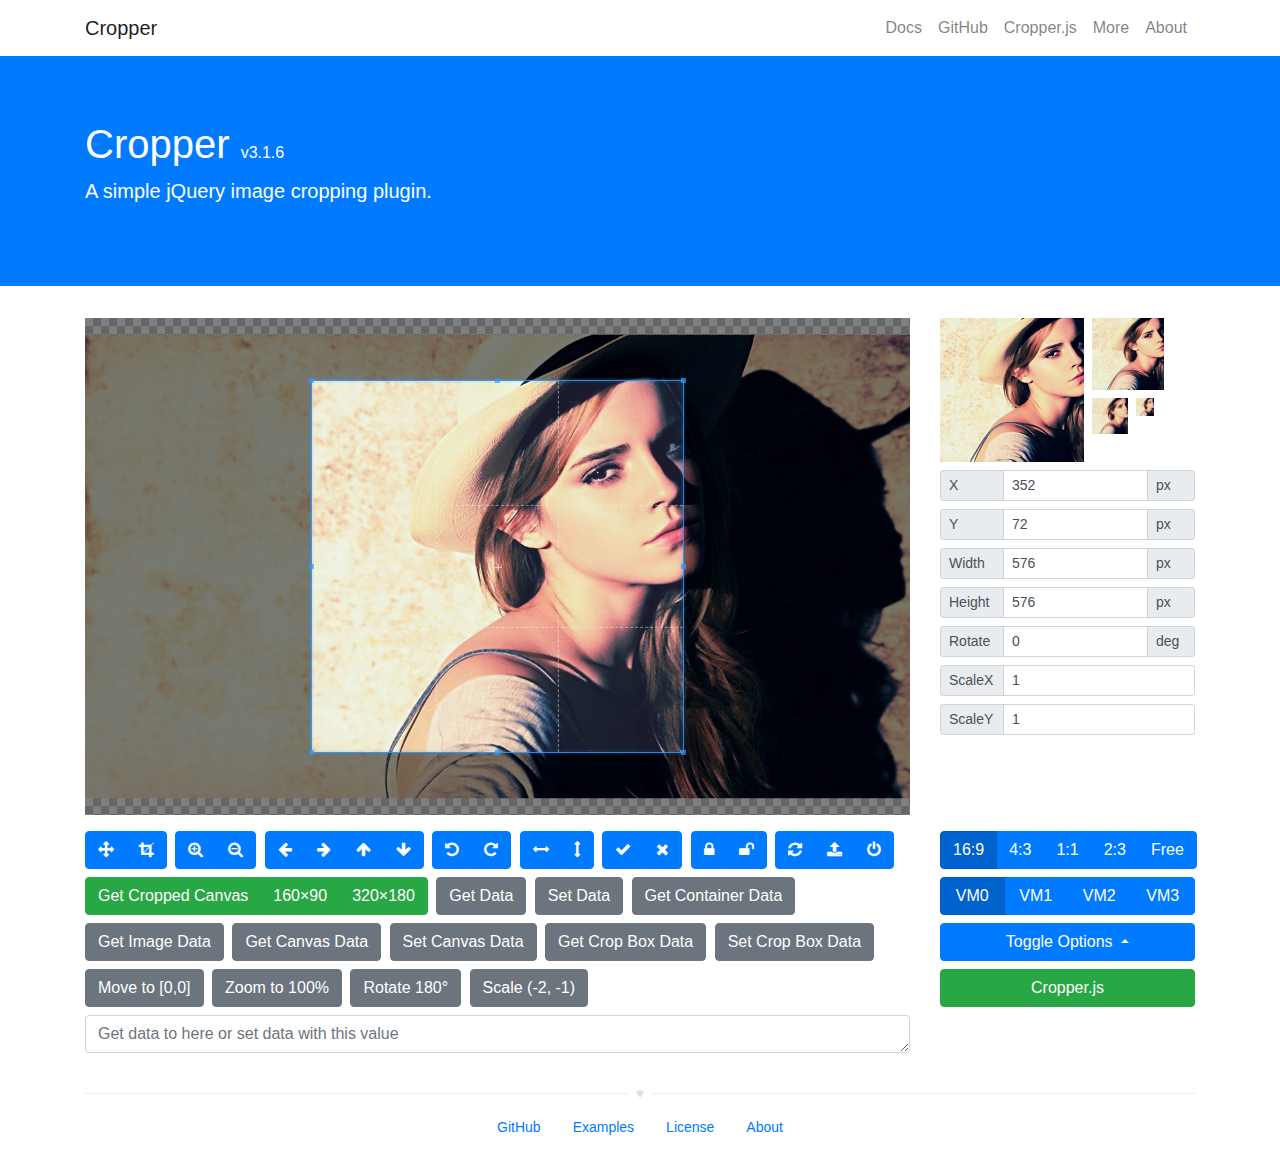
<file: linfq-chat-h5/plugin/cropper/index.html>
<!DOCTYPE html>
<html lang="en">
<head>
  <meta charset="utf-8">
  <meta http-equiv="x-ua-compatible" content="ie=edge">
  <meta name="viewport" content="width=device-width, initial-scale=1, shrink-to-fit=no">
  <meta name="description" content="A simple jQuery image cropping plugin.">
  <meta name="author" content="Chen Fengyuan">
  <title>Cropper</title>
  <link rel="stylesheet" href="https://maxcdn.bootstrapcdn.com/font-awesome/4.7.0/css/font-awesome.min.css">
  <link rel="stylesheet" href="https://maxcdn.bootstrapcdn.com/bootstrap/4.0.0/css/bootstrap.min.css">
  <link rel="stylesheet" href="css/cropper.css">
  <link rel="stylesheet" href="css/main.css">
</head>
<body>
  <!--[if lt IE 9]>
  <div class="alert alert-warning alert-dismissible fade show m-0 rounded-0" role="alert">
    You are using an <strong>outdated</strong> browser. Please <a href="http://browsehappy.com/">upgrade your browser</a> to improve your experience.
    <button type="button" class="close" data-dismiss="alert" aria-label="Close">
      <span aria-hidden="true">&times;</span>
    </button>
  </div>
  <![endif]-->

  <!-- Header -->
  <header class="navbar navbar-light navbar-expand-md">
    <div class="container">
      <a class="navbar-brand" href="./">Cropper</a>
      <button class="navbar-toggler" type="button" data-toggle="collapse" data-target="#navbar-collapse" aria-controls="navbar-collapse" aria-expanded="false" aria-label="Toggle navigation">
        <span class="navbar-toggler-icon"></span>
      </button>
      <div class="collapse navbar-collapse justify-content-end" id="navbar-collapse" role="navigation">
        <nav class="nav navbar-nav">
          <a class="nav-link" href="https://github.com/fengyuanchen/cropper/tree/v3.1.6/README.md" data-toggle="tooltip" title="View the documentation">Docs</a>
          <a class="nav-link" href="https://github.com/fengyuanchen/cropper" data-toggle="tooltip" title="View the GitHub project">GitHub</a>
          <a class="nav-link" href="https://fengyuanchen.github.io/cropperjs" data-toggle="tooltip" title="the non-jQuery version of Cropper (recommended)">Cropper.js</a>
          <a class="nav-link" href="https://fengyuanchen.github.io" data-toggle="tooltip" title="More projects">More</a>
          <a class="nav-link" href="http://chenfengyuan.com" data-toggle="tooltip" title="About the author">About</a>
        </nav>
      </div>
    </div>
  </header>

  <!-- Jumbotron -->
  <div class="jumbotron bg-primary text-white rounded-0">
    <div class="container">
        <h1>Cropper <small class="h6">v3.1.6</small></h1>
        <p class="lead">A simple jQuery image cropping plugin.</p>
    </div>
  </div>

  <!-- Content -->
  <div class="container">
    <div class="row">
      <div class="col-md-9">
        <!-- <h3>Demo:</h3> -->
        <div class="img-container">
          <img id="image" src="images/picture.jpg" alt="Picture">
        </div>
      </div>
      <div class="col-md-3">
        <!-- <h3>Preview:</h3> -->
        <div class="docs-preview clearfix">
          <div class="img-preview preview-lg"></div>
          <div class="img-preview preview-md"></div>
          <div class="img-preview preview-sm"></div>
          <div class="img-preview preview-xs"></div>
        </div>

        <!-- <h3>Data:</h3> -->
        <div class="docs-data">
          <div class="input-group input-group-sm">
            <span class="input-group-prepend">
              <label class="input-group-text" for="dataX">X</label>
            </span>
            <input type="text" class="form-control" id="dataX" placeholder="x">
            <span class="input-group-append">
              <span class="input-group-text">px</span>
            </span>
          </div>
          <div class="input-group input-group-sm">
            <span class="input-group-prepend">
              <label class="input-group-text" for="dataY">Y</label>
            </span>
            <input type="text" class="form-control" id="dataY" placeholder="y">
            <span class="input-group-append">
              <span class="input-group-text">px</span>
            </span>
          </div>
          <div class="input-group input-group-sm">
            <span class="input-group-prepend">
              <label class="input-group-text" for="dataWidth">Width</label>
            </span>
            <input type="text" class="form-control" id="dataWidth" placeholder="width">
            <span class="input-group-append">
              <span class="input-group-text">px</span>
            </span>
          </div>
          <div class="input-group input-group-sm">
            <span class="input-group-prepend">
              <label class="input-group-text" for="dataHeight">Height</label>
            </span>
            <input type="text" class="form-control" id="dataHeight" placeholder="height">
            <span class="input-group-append">
              <span class="input-group-text">px</span>
            </span>
          </div>
          <div class="input-group input-group-sm">
            <span class="input-group-prepend">
              <label class="input-group-text" for="dataRotate">Rotate</label>
            </span>
            <input type="text" class="form-control" id="dataRotate" placeholder="rotate">
            <span class="input-group-append">
              <span class="input-group-text">deg</span>
            </span>
          </div>
          <div class="input-group input-group-sm">
            <span class="input-group-prepend">
              <label class="input-group-text" for="dataScaleX">ScaleX</label>
            </span>
            <input type="text" class="form-control" id="dataScaleX" placeholder="scaleX">
          </div>
          <div class="input-group input-group-sm">
            <span class="input-group-prepend">
              <label class="input-group-text" for="dataScaleY">ScaleY</label>
            </span>
            <input type="text" class="form-control" id="dataScaleY" placeholder="scaleY">
          </div>
        </div>
      </div>
    </div>
    <div class="row">
      <div class="col-md-9 docs-buttons">
        <!-- <h3>Toolbar:</h3> -->
        <div class="btn-group">
          <button type="button" class="btn btn-primary" data-method="setDragMode" data-option="move" title="Move">
            <span class="docs-tooltip" data-toggle="tooltip" data-animation="false" title="$().cropper(&quot;setDragMode&quot;, &quot;move&quot;)">
              <span class="fa fa-arrows"></span>
            </span>
          </button>
          <button type="button" class="btn btn-primary" data-method="setDragMode" data-option="crop" title="Crop">
            <span class="docs-tooltip" data-toggle="tooltip" data-animation="false" title="$().cropper(&quot;setDragMode&quot;, &quot;crop&quot;)">
              <span class="fa fa-crop"></span>
            </span>
          </button>
        </div>

        <div class="btn-group">
          <button type="button" class="btn btn-primary" data-method="zoom" data-option="0.1" title="Zoom In">
            <span class="docs-tooltip" data-toggle="tooltip" data-animation="false" title="$().cropper(&quot;zoom&quot;, 0.1)">
              <span class="fa fa-search-plus"></span>
            </span>
          </button>
          <button type="button" class="btn btn-primary" data-method="zoom" data-option="-0.1" title="Zoom Out">
            <span class="docs-tooltip" data-toggle="tooltip" data-animation="false" title="$().cropper(&quot;zoom&quot;, -0.1)">
              <span class="fa fa-search-minus"></span>
            </span>
          </button>
        </div>

        <div class="btn-group">
          <button type="button" class="btn btn-primary" data-method="move" data-option="-10" data-second-option="0" title="Move Left">
            <span class="docs-tooltip" data-toggle="tooltip" data-animation="false" title="$().cropper(&quot;move&quot;, -10, 0)">
              <span class="fa fa-arrow-left"></span>
            </span>
          </button>
          <button type="button" class="btn btn-primary" data-method="move" data-option="10" data-second-option="0" title="Move Right">
            <span class="docs-tooltip" data-toggle="tooltip" data-animation="false" title="$().cropper(&quot;move&quot;, 10, 0)">
              <span class="fa fa-arrow-right"></span>
            </span>
          </button>
          <button type="button" class="btn btn-primary" data-method="move" data-option="0" data-second-option="-10" title="Move Up">
            <span class="docs-tooltip" data-toggle="tooltip" data-animation="false" title="$().cropper(&quot;move&quot;, 0, -10)">
              <span class="fa fa-arrow-up"></span>
            </span>
          </button>
          <button type="button" class="btn btn-primary" data-method="move" data-option="0" data-second-option="10" title="Move Down">
            <span class="docs-tooltip" data-toggle="tooltip" data-animation="false" title="$().cropper(&quot;move&quot;, 0, 10)">
              <span class="fa fa-arrow-down"></span>
            </span>
          </button>
        </div>

        <div class="btn-group">
          <button type="button" class="btn btn-primary" data-method="rotate" data-option="-45" title="Rotate Left">
            <span class="docs-tooltip" data-toggle="tooltip" data-animation="false" title="$().cropper(&quot;rotate&quot;, -45)">
              <span class="fa fa-rotate-left"></span>
            </span>
          </button>
          <button type="button" class="btn btn-primary" data-method="rotate" data-option="45" title="Rotate Right">
            <span class="docs-tooltip" data-toggle="tooltip" data-animation="false" title="$().cropper(&quot;rotate&quot;, 45)">
              <span class="fa fa-rotate-right"></span>
            </span>
          </button>
        </div>

        <div class="btn-group">
          <button type="button" class="btn btn-primary" data-method="scaleX" data-option="-1" title="Flip Horizontal">
            <span class="docs-tooltip" data-toggle="tooltip" data-animation="false" title="$().cropper(&quot;scaleX&quot;, -1)">
              <span class="fa fa-arrows-h"></span>
            </span>
          </button>
          <button type="button" class="btn btn-primary" data-method="scaleY" data-option="-1" title="Flip Vertical">
            <span class="docs-tooltip" data-toggle="tooltip" data-animation="false" title="$().cropper(&quot;scaleY&quot;, -1)">
              <span class="fa fa-arrows-v"></span>
            </span>
          </button>
        </div>

        <div class="btn-group">
          <button type="button" class="btn btn-primary" data-method="crop" title="Crop">
            <span class="docs-tooltip" data-toggle="tooltip" data-animation="false" title="$().cropper(&quot;crop&quot;)">
              <span class="fa fa-check"></span>
            </span>
          </button>
          <button type="button" class="btn btn-primary" data-method="clear" title="Clear">
            <span class="docs-tooltip" data-toggle="tooltip" data-animation="false" title="$().cropper(&quot;clear&quot;)">
              <span class="fa fa-remove"></span>
            </span>
          </button>
        </div>

        <div class="btn-group">
          <button type="button" class="btn btn-primary" data-method="disable" title="Disable">
            <span class="docs-tooltip" data-toggle="tooltip" data-animation="false" title="$().cropper(&quot;disable&quot;)">
              <span class="fa fa-lock"></span>
            </span>
          </button>
          <button type="button" class="btn btn-primary" data-method="enable" title="Enable">
            <span class="docs-tooltip" data-toggle="tooltip" data-animation="false" title="$().cropper(&quot;enable&quot;)">
              <span class="fa fa-unlock"></span>
            </span>
          </button>
        </div>

        <div class="btn-group">
          <button type="button" class="btn btn-primary" data-method="reset" title="Reset">
            <span class="docs-tooltip" data-toggle="tooltip" data-animation="false" title="$().cropper(&quot;reset&quot;)">
              <span class="fa fa-refresh"></span>
            </span>
          </button>
          <label class="btn btn-primary btn-upload" for="inputImage" title="Upload image file">
            <input type="file" class="sr-only" id="inputImage" name="file" accept=".jpg,.jpeg,.png,.gif,.bmp,.tiff">
            <span class="docs-tooltip" data-toggle="tooltip" data-animation="false" title="Import image with Blob URLs">
              <span class="fa fa-upload"></span>
            </span>
          </label>
          <button type="button" class="btn btn-primary" data-method="destroy" title="Destroy">
            <span class="docs-tooltip" data-toggle="tooltip" data-animation="false" title="$().cropper(&quot;destroy&quot;)">
              <span class="fa fa-power-off"></span>
            </span>
          </button>
        </div>

        <div class="btn-group btn-group-crop">
          <button type="button" class="btn btn-success" data-method="getCroppedCanvas" data-option="{ &quot;maxWidth&quot;: 4096, &quot;maxHeight&quot;: 4096 }">
            <span class="docs-tooltip" data-toggle="tooltip" data-animation="false" title="$().cropper(&quot;getCroppedCanvas&quot;, { maxWidth: 4096, maxHeight: 4096 })">
              Get Cropped Canvas
            </span>
          </button>
          <button type="button" class="btn btn-success" data-method="getCroppedCanvas" data-option="{ &quot;width&quot;: 160, &quot;height&quot;: 90 }">
            <span class="docs-tooltip" data-toggle="tooltip" data-animation="false" title="$().cropper(&quot;getCroppedCanvas&quot;, { width: 160, height: 90 })">
              160&times;90
            </span>
          </button>
          <button type="button" class="btn btn-success" data-method="getCroppedCanvas" data-option="{ &quot;width&quot;: 320, &quot;height&quot;: 180 }">
            <span class="docs-tooltip" data-toggle="tooltip" data-animation="false" title="$().cropper(&quot;getCroppedCanvas&quot;, { width: 320, height: 180 })">
              320&times;180
            </span>
          </button>
        </div>

        <!-- Show the cropped image in modal -->
        <div class="modal fade docs-cropped" id="getCroppedCanvasModal" aria-hidden="true" aria-labelledby="getCroppedCanvasTitle" role="dialog" tabindex="-1">
          <div class="modal-dialog">
            <div class="modal-content">
              <div class="modal-header">
                <h5 class="modal-title" id="getCroppedCanvasTitle">Cropped</h5>
                <button type="button" class="close" data-dismiss="modal" aria-label="Close">
                  <span aria-hidden="true">&times;</span>
                </button>
              </div>
              <div class="modal-body"></div>
              <div class="modal-footer">
                <button type="button" class="btn btn-secondary" data-dismiss="modal">Close</button>
                <a class="btn btn-primary" id="download" href="javascript:void(0);" download="cropped.jpg">Download</a>
              </div>
            </div>
          </div>
        </div><!-- /.modal -->

        <button type="button" class="btn btn-secondary" data-method="getData" data-option data-target="#putData">
          <span class="docs-tooltip" data-toggle="tooltip" data-animation="false" title="$().cropper(&quot;getData&quot;)">
            Get Data
          </span>
        </button>
        <button type="button" class="btn btn-secondary" data-method="setData" data-target="#putData">
          <span class="docs-tooltip" data-toggle="tooltip" data-animation="false" title="$().cropper(&quot;setData&quot;, data)">
            Set Data
          </span>
        </button>
        <button type="button" class="btn btn-secondary" data-method="getContainerData" data-option data-target="#putData">
          <span class="docs-tooltip" data-toggle="tooltip" data-animation="false" title="$().cropper(&quot;getContainerData&quot;)">
            Get Container Data
          </span>
        </button>
        <button type="button" class="btn btn-secondary" data-method="getImageData" data-option data-target="#putData">
          <span class="docs-tooltip" data-toggle="tooltip" data-animation="false" title="$().cropper(&quot;getImageData&quot;)">
            Get Image Data
          </span>
        </button>
        <button type="button" class="btn btn-secondary" data-method="getCanvasData" data-option data-target="#putData">
          <span class="docs-tooltip" data-toggle="tooltip" data-animation="false" title="$().cropper(&quot;getCanvasData&quot;)">
            Get Canvas Data
          </span>
        </button>
        <button type="button" class="btn btn-secondary" data-method="setCanvasData" data-target="#putData">
          <span class="docs-tooltip" data-toggle="tooltip" data-animation="false" title="$().cropper(&quot;setCanvasData&quot;, data)">
            Set Canvas Data
          </span>
        </button>
        <button type="button" class="btn btn-secondary" data-method="getCropBoxData" data-option data-target="#putData">
          <span class="docs-tooltip" data-toggle="tooltip" data-animation="false" title="$().cropper(&quot;getCropBoxData&quot;)">
            Get Crop Box Data
          </span>
        </button>
        <button type="button" class="btn btn-secondary" data-method="setCropBoxData" data-target="#putData">
          <span class="docs-tooltip" data-toggle="tooltip" data-animation="false" title="$().cropper(&quot;setCropBoxData&quot;, data)">
            Set Crop Box Data
          </span>
        </button>
        <button type="button" class="btn btn-secondary" data-method="moveTo" data-option="0">
          <span class="docs-tooltip" data-toggle="tooltip" data-animation="false" title="cropper.moveTo(0)">
            Move to [0,0]
          </span>
        </button>
        <button type="button" class="btn btn-secondary" data-method="zoomTo" data-option="1">
          <span class="docs-tooltip" data-toggle="tooltip" data-animation="false" title="cropper.zoomTo(1)">
            Zoom to 100%
          </span>
        </button>
        <button type="button" class="btn btn-secondary" data-method="rotateTo" data-option="180">
          <span class="docs-tooltip" data-toggle="tooltip" data-animation="false" title="cropper.rotateTo(180)">
            Rotate 180°
          </span>
        </button>
        <button type="button" class="btn btn-secondary" data-method="scale" data-option="-2" data-second-option="-1">
          <span class="docs-tooltip" data-toggle="tooltip" title="cropper.scale(-2, -1)">
            Scale (-2, -1)
          </span>
        </button>
        <textarea type="text" class="form-control" id="putData" rows="1" placeholder="Get data to here or set data with this value"></textarea>
      </div><!-- /.docs-buttons -->

      <div class="col-md-3 docs-toggles">
        <!-- <h3>Toggles:</h3> -->
        <div class="btn-group d-flex flex-nowrap" data-toggle="buttons">
          <label class="btn btn-primary active">
            <input type="radio" class="sr-only" id="aspectRatio0" name="aspectRatio" value="1.7777777777777777">
            <span class="docs-tooltip" data-toggle="tooltip" data-animation="false" title="aspectRatio: 16 / 9">
              16:9
            </span>
          </label>
          <label class="btn btn-primary">
            <input type="radio" class="sr-only" id="aspectRatio1" name="aspectRatio" value="1.3333333333333333">
            <span class="docs-tooltip" data-toggle="tooltip" data-animation="false" title="aspectRatio: 4 / 3">
              4:3
            </span>
          </label>
          <label class="btn btn-primary">
            <input type="radio" class="sr-only" id="aspectRatio2" name="aspectRatio" value="1">
            <span class="docs-tooltip" data-toggle="tooltip" data-animation="false" title="aspectRatio: 1 / 1">
              1:1
            </span>
          </label>
          <label class="btn btn-primary">
            <input type="radio" class="sr-only" id="aspectRatio3" name="aspectRatio" value="0.6666666666666666">
            <span class="docs-tooltip" data-toggle="tooltip" data-animation="false" title="aspectRatio: 2 / 3">
              2:3
            </span>
          </label>
          <label class="btn btn-primary">
            <input type="radio" class="sr-only" id="aspectRatio4" name="aspectRatio" value="NaN">
            <span class="docs-tooltip" data-toggle="tooltip" data-animation="false" title="aspectRatio: NaN">
              Free
            </span>
          </label>
        </div>

        <div class="btn-group d-flex flex-nowrap" data-toggle="buttons">
          <label class="btn btn-primary active">
            <input type="radio" class="sr-only" id="viewMode0" name="viewMode" value="0" checked>
            <span class="docs-tooltip" data-toggle="tooltip" data-animation="false" title="View Mode 0">
              VM0
            </span>
          </label>
          <label class="btn btn-primary">
            <input type="radio" class="sr-only" id="viewMode1" name="viewMode" value="1">
            <span class="docs-tooltip" data-toggle="tooltip" data-animation="false" title="View Mode 1">
              VM1
            </span>
          </label>
          <label class="btn btn-primary">
            <input type="radio" class="sr-only" id="viewMode2" name="viewMode" value="2">
            <span class="docs-tooltip" data-toggle="tooltip" data-animation="false" title="View Mode 2">
              VM2
            </span>
          </label>
          <label class="btn btn-primary">
            <input type="radio" class="sr-only" id="viewMode3" name="viewMode" value="3">
            <span class="docs-tooltip" data-toggle="tooltip" data-animation="false" title="View Mode 3">
              VM3
            </span>
          </label>
        </div>

        <div class="dropdown dropup docs-options">
          <button type="button" class="btn btn-primary btn-block dropdown-toggle" id="toggleOptions" data-toggle="dropdown" aria-expanded="true">
            Toggle Options
            <span class="caret"></span>
          </button>
          <ul class="dropdown-menu" aria-labelledby="toggleOptions" role="menu">
            <li class="dropdown-item">
              <div class="form-check">
                <input class="form-check-input" id="responsive" type="checkbox" name="responsive" checked>
                <label class="form-check-label" for="responsive">responsive</label>
              </div>
            </li>
            <li class="dropdown-item">
              <div class="form-check">
                <input class="form-check-input" id="restore" type="checkbox" name="restore" checked>
                <label class="form-check-label" for="restore">restore</label>
              </div>
            </li>
            <li class="dropdown-item">
              <div class="form-check">
                <input class="form-check-input" id="checkCrossOrigin" type="checkbox" name="checkCrossOrigin" checked>
                <label class="form-check-label" for="checkCrossOrigin">checkCrossOrigin</label>
              </div>
            </li>
            <li class="dropdown-item">
              <div class="form-check">
                <input class="form-check-input" id="checkOrientation" type="checkbox" name="checkOrientation" checked>
                <label class="form-check-label" for="checkOrientation">checkOrientation</label>
              </div>
            </li>
            <li class="dropdown-item">
              <div class="form-check">
                <input class="form-check-input" id="modal" type="checkbox" name="modal" checked>
                <label class="form-check-label" for="modal">modal</label>
              </div>
            </li>
            <li class="dropdown-item">
              <div class="form-check">
                <input class="form-check-input" id="guides" type="checkbox" name="guides" checked>
                <label class="form-check-label" for="guides">guides</label>
              </div>
            </li>
            <li class="dropdown-item">
              <div class="form-check">
                <input class="form-check-input" id="center" type="checkbox" name="center" checked>
                <label class="form-check-label" for="center">center</label>
              </div>
            </li>
            <li class="dropdown-item">
              <div class="form-check">
                <input class="form-check-input" id="highlight" type="checkbox" name="highlight" checked>
                <label class="form-check-label" for="highlight">highlight</label>
              </div>
            </li>
            <li class="dropdown-item">
              <div class="form-check">
                <input class="form-check-input" id="background" type="checkbox" name="background" checked>
                <label class="form-check-label" for="background">background</label>
              </div>
            </li>
            <li class="dropdown-item">
              <div class="form-check">
                <input class="form-check-input" id="autoCrop" type="checkbox" name="autoCrop" checked>
                <label class="form-check-label" for="autoCrop">autoCrop</label>
              </div>
            </li>
            <li class="dropdown-item">
              <div class="form-check">
                <input class="form-check-input" id="movable" type="checkbox" name="movable" checked>
                <label class="form-check-label" for="movable">movable</label>
              </div>
            </li>
            <li class="dropdown-item">
              <div class="form-check">
                <input class="form-check-input" id="rotatable" type="checkbox" name="rotatable" checked>
                <label class="form-check-label" for="rotatable">rotatable</label>
              </div>
            </li>
            <li class="dropdown-item">
              <div class="form-check">
                <input class="form-check-input" id="scalable" type="checkbox" name="scalable" checked>
                <label class="form-check-label" for="scalable">scalable</label>
              </div>
            </li>
            <li class="dropdown-item">
              <div class="form-check">
                <input class="form-check-input" id="zoomable" type="checkbox" name="zoomable" checked>
                <label class="form-check-label" for="zoomable">zoomable</label>
              </div>
            </li>
            <li class="dropdown-item">
              <div class="form-check">
                <input class="form-check-input" id="zoomOnTouch" type="checkbox" name="zoomOnTouch" checked>
                <label class="form-check-label" for="zoomOnTouch">zoomOnTouch</label>
              </div>
            </li>
            <li class="dropdown-item">
              <div class="form-check">
                <input class="form-check-input" id="zoomOnWheel" type="checkbox" name="zoomOnWheel" checked>
                <label class="form-check-label" for="zoomOnWheel">zoomOnWheel</label>
              </div>
            </li>
            <li class="dropdown-item">
              <div class="form-check">
                <input class="form-check-input" id="cropBoxMovable" type="checkbox" name="cropBoxMovable" checked>
                <label class="form-check-label" for="cropBoxMovable">cropBoxMovable</label>
              </div>
            </li>
            <li class="dropdown-item">
              <div class="form-check">
                <input class="form-check-input" id="cropBoxResizable" type="checkbox" name="cropBoxResizable" checked>
                <label class="form-check-label" for="cropBoxResizable">cropBoxResizable</label>
              </div>
            </li>
            <li class="dropdown-item">
              <div class="form-check">
                <input class="form-check-input" id="toggleDragModeOnDblclick" type="checkbox" name="toggleDragModeOnDblclick" checked>
                <label class="form-check-label" for="toggleDragModeOnDblclick">toggleDragModeOnDblclick</label>
              </div>
            </li>
          </ul>
        </div><!-- /.dropdown -->

        <a class="btn btn-success btn-block" data-toggle="tooltip" data-animation="false" href="https://fengyuanchen.github.io/cropperjs" title="The non-jQuery version of Cropper (recommended)">Cropper.js</a>

      </div><!-- /.docs-toggles -->
    </div>
  </div>

  <!-- Footer -->
  <footer class="footer">
    <div class="container">
      <p class="heart"></p>
      <nav class="nav flex-wrap justify-content-center mb-3">
        <a class="nav-link" href="https://github.com/fengyuanchen/cropper">GitHub</a>
        <a class="nav-link" href="https://github.com/fengyuanchen/cropper/tree/v3.1.6/examples">Examples</a>
        <a class="nav-link" href="https://github.com/fengyuanchen/cropper/tree/v3.1.6/LICENSE">License</a>
        <a class="nav-link" href="http://chenfengyuan.com">About</a>
      </nav>
    </div>
  </footer>

  <!-- Scripts -->
  <script src="https://code.jquery.com/jquery-3.3.1.slim.min.js"></script>
  <script src="https://maxcdn.bootstrapcdn.com/bootstrap/4.0.0/js/bootstrap.bundle.min.js"></script>
  <script src="https://fengyuanchen.github.io/js/common.js"></script>
  <script src="js/cropper.js"></script>
  <script src="js/main.js"></script>
</body>
</html>
</file>
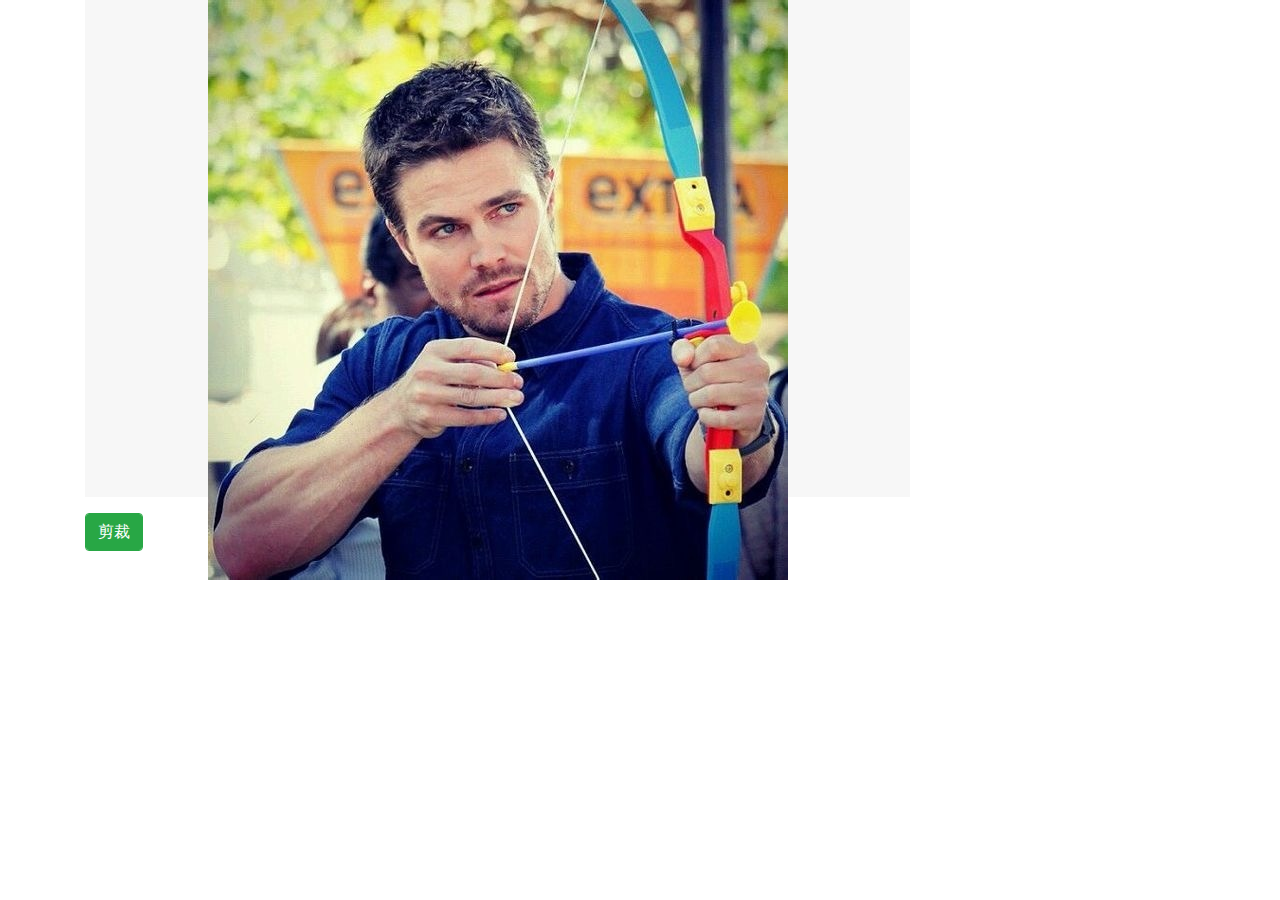
<file: linfq-chat-h5/plugin/v3.1.6/index.html>
<!DOCTYPE html>
<html lang="en">

	<head>
		<meta charset="utf-8">
		<meta http-equiv="x-ua-compatible" content="ie=edge">
		<meta name="viewport" content="width=device-width, initial-scale=1, shrink-to-fit=no">
		<meta name="description" content="A simple jQuery image cropping plugin.">
		<meta name="author" content="Chen Fengyuan">
		<title>Cropper</title>
		<script src="../../js/mui.min.js"></script>
		<link href="../../css/mui.min.css" rel="stylesheet" />
		<link rel="stylesheet" href="https://maxcdn.bootstrapcdn.com/font-awesome/4.7.0/css/font-awesome.min.css">
		<link rel="stylesheet" href="https://maxcdn.bootstrapcdn.com/bootstrap/4.0.0/css/bootstrap.min.css">
		<link rel="stylesheet" href="css/cropper.css">
		<link rel="stylesheet" href="css/main.css">
	</head>

	<body>

		<!-- Content -->
		<div class="container">
			<div class="row">
				<div class="col-md-9">
					<!-- <h3>Demo:</h3> -->
					<div class="img-container">
						<img id="image" src="../../css/registLogin/arrow.jpg" alt="Picture">
					</div>
				</div>
			</div>
			<div class="row">
				<div class="col-md-9 docs-buttons">
					<button id="cutter" type="button" class="btn btn-success">剪裁</button>
				</div>
			</div>
		</div>

		<!-- Scripts -->
		<script src="https://code.jquery.com/jquery-3.3.1.slim.min.js"></script>
		<script src="https://maxcdn.bootstrapcdn.com/bootstrap/4.0.0/js/bootstrap.bundle.min.js"></script>
		<script src="https://fengyuanchen.github.io/js/common.js"></script>
		<script src="js/cropper.js"></script>
		<!--<script src="js/main.js"></script>-->

		<script type="text/javascript">
			mui.plusReady(function() {
				
				var $image = $('#image');
				var options = {
					aspectRatio: 1 / 1,
					crop: function(e) {}
				};
			
				// Cropper
				$image.cropper(options);

				$("#cutter").on('click', function() {
					var cropper = $image.data('cropper');
					var result;

					result = $image.cropper("getCroppedCanvas");

					if(result) {
						var base64Url = result.toDataURL();
						console.log(base64Url);
					}
				})

			});
		</script>

	</body>

</html>
</file>
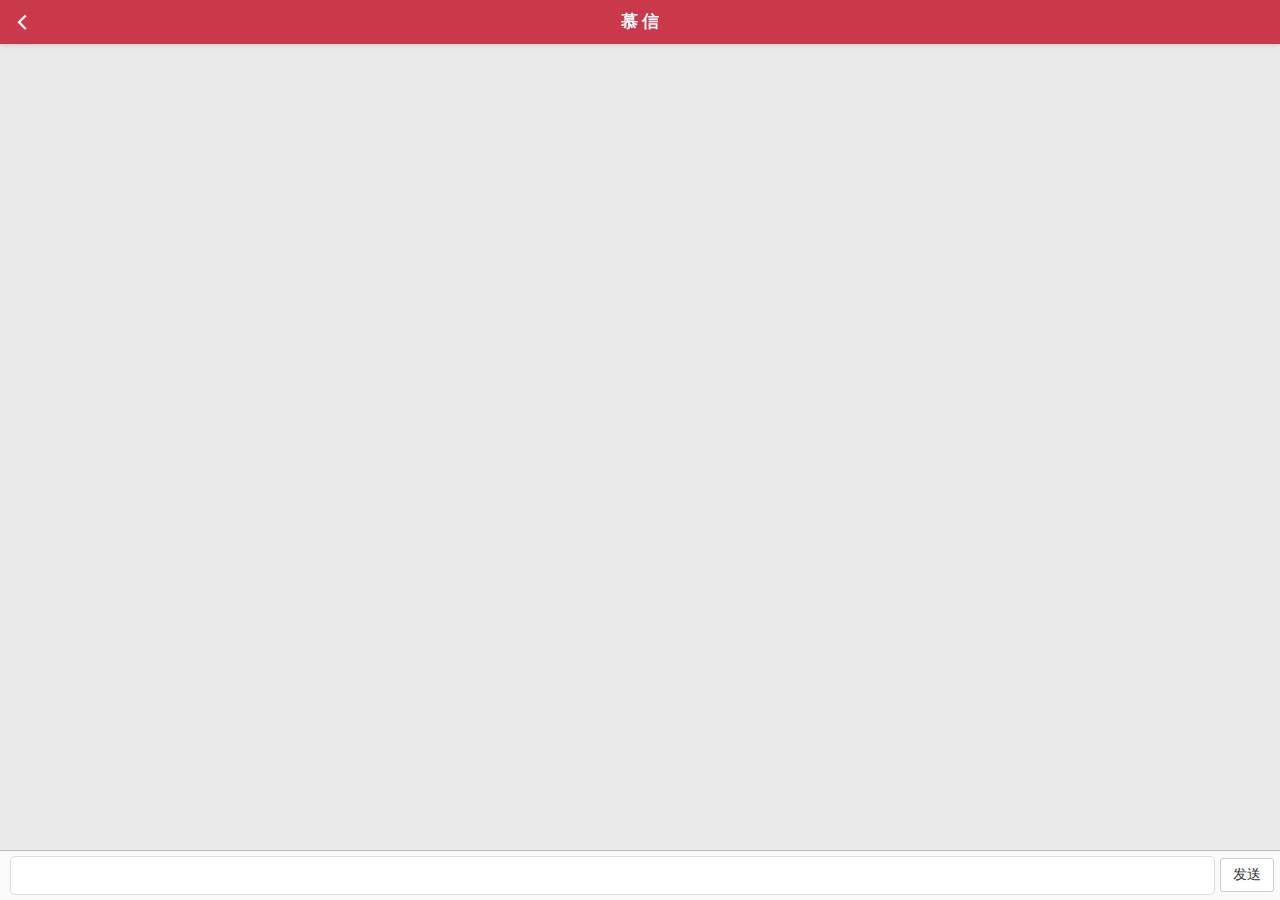
<file: linfq-chat-h5/chatting.html>
<!DOCTYPE html>
<html>

	<head>
		<meta charset="utf-8">
		<meta name="viewport" content="width=device-width,initial-scale=1,minimum-scale=1,maximum-scale=1,user-scalable=no" />
		<title></title>
		<link href="css/mui.min.css" rel="stylesheet" />
		<link rel="stylesheet" type="text/css" href="css/header.css" />
		<link rel="stylesheet" type="text/css" href="css/chat.css" />
		<style>
			html,
			body {
				height: 100%;
				margin: 0px;
				padding: 0px;
				overflow: hidden;
				-webkit-touch-callout: none;
				-webkit-user-select: none;
			}
		</style>
	</head>

	<body contextmenu="return false;">

		<header class="mui-bar mui-bar-nav title" style="position: fixed;">
			<a class="mui-action-back mui-icon mui-icon-left-nav mui-pull-left title-color"></a>
			<h1 class="mui-title title-color"><b id="chatting-nickname">慕 信</b></h1>
		</header>

		<div id="msg-outter" class="mui-content">
			<div id='msg'>
				
				<!--<div class="friend_lists">
					<div class="header_img">
						<img src="image/face-default-cat.png" width="40px" height="40px" />
					</div>
					<div class="msg-wrapper right">
						<p class="msg-left-white">晚上过来吃饭？</p>
					</div>
				</div>

				<div class="me_lists">
					<div class="header_img">
						<img src="image/face-default-cat.png" width="40px" height="40px" />
					</div>
					<div class="msg-wrapper left">
						<p class="msg-right-green">好的，没问题！时间地点？</p>
					</div>
				</div>-->

			</div>
		</div>
		
		<footer>
			<div class="footer-center">
				<textarea id='msg-text' type="text" class='input-text'></textarea>
			</div>
			<label for="" class="footer-right">
				<button type="button" class="mui-btn mui-btn-gray" id="send">发送</button>
			</label>
		</footer>
		
		<script src="js/mui.min.js"></script>
		<script type="application/javascript" src="js/app.js"></script>
		<script type="text/javascript">
			// 创建命名空间，只需要把自己的代码，写进入，那么外部就无法访问
//			(function($, doc){
				
				// 获取上一个页面传入的好友属性值
				var friendUserId;
				var friendNickname;
				var friendFaceImage;
				
				mui.plusReady(function(){
					
					// 获取我自己的用户信息					
					var me = app.getUserGlobalInfo();
					
					// 获取聊天页面webview
					var chattingWebview = plus.webview.currentWebview();
					// 设置聊天页面的软键盘样式
					chattingWebview.setStyle({
						softinputMode: "adjustResize"
					});
					
					// 获取上一个页面传入的好友属性值
					friendUserId = chattingWebview.friendUserId;
					friendNickname = chattingWebview.friendNickname;
					friendFaceImage = chattingWebview.friendFaceImage;
					
					// 标题改为朋友的昵称
					document.getElementById("chatting-nickname").innerHTML = friendNickname;
					
					
					// 渲染初始化的聊天记录HTML
					initChatHistory();
					
					var areaMsgList = document.getElementById("msg");
					// 设置聊天记录进入页面的时候自动滚动到最后一条
					areaMsgList.scrollTop = areaMsgList.scrollHeight + areaMsgList.offsetHeight;
					
					// 获取dom控件
					var msg_text = document.getElementById("msg-text");
					var send = document.getElementById("send");
					
					// 监听用户输入，使得send按钮变色
					msg_text.addEventListener("input", function(){
						var msg_text_val = msg_text.value;
						if (msg_text_val.length > 0) {
							send.setAttribute("class", "mui-btn-green");
						} else {
							send.setAttribute("class", "mui-btn-gray");
						}
					});
					
					// 对当前的窗口监听resize事件
					window.addEventListener("resize", function(){
						resizeScreen();
						document.getElementById("msg-outter").style.paddingBottom = "50px";
					});
					
					// 发送消息按钮的事件绑定
					send.addEventListener("tap", function(){
						
						// 发送之前判断网络的状态
						var connectionStatus = plus.networkinfo.getCurrentType();
						if (connectionStatus == 0 || connectionStatus == 1) {
							app.showToast("请打开网络连接...", "error");
							return;
						}
						
						// 获取消息内容
						var msg_text_val = msg_text.value;
						
						// 判断消息内容，如果长度等于0，则return
						if (msg_text_val.length === 0) {
							return;
						}
						
						// 发送消息, 渲染消息的html到msg div之下
						sendMsg(app.imgServerUrl + me.faceImage, msg_text_val);
						// 情况消息文本框中的内容
						msg_text.value = "";
						// 发送消息完毕之后，把发送按钮的颜色改为灰白色
						send.setAttribute("class", "mui-btn-gray");
						
						// 构建ChatMsg
						var chatMsg = new app.ChatMsg(me.id, friendUserId, msg_text_val, null);
						// 构建DataContent
						var dataContent = new app.DataContent(app.CHAT, chatMsg, null);
						
						// 调用websocket 发送消息到netty后端
						var wsWebview = plus.webview.getWebviewById("linfq-chatlist.html");
						wsWebview.evalJS("CHAT.chat('" + JSON.stringify(dataContent) + "')");
//						wsWebview.evalJS("CHAT.chat('" + msg_text_val + "')");
						
						// 保存聊天历史记录到本地缓存
						app.saveUserChatHistory(me.id, friendUserId, msg_text_val, 1);
						app.saveUserChatSnapshot(me.id, friendUserId, msg_text_val, true);
//						receiveMsg("模拟接受消息~~~~~~");
					});
				});
				
				
				/**
				 * 发送消息
				 * @param {Object} faceImg
				 * @param {Object} msg
				 */
				function sendMsg(faceImg, msg) {
					
					var msgHtml = '<div class="me_lists">' +
									'<div class="header_img">' +
										'<img src="' + faceImg + '" width="40px" height="40px" />' +
									'</div>' +
									'<div class="msg-wrapper left">' +
										'<p class="msg-right-green">' + msg + '</p>' +
									'</div>' +
								  '</div>';
					var msg_list = document.getElementById("msg");
					msg_list.insertAdjacentHTML("beforeend", msgHtml);
					
					playSendMsgSound();
				}
				
				
				/**
				 * 接受消息
				 * @param {Object} msg
				 */
				function receiveMsg(msg) {
					
					var msgHtml = '<div class="friend_lists">' +
										'<div class="header_img">' +
											'<img src="' + app.imgServerUrl + friendFaceImage + '" width="40px" height="40px" />' +
										'</div>' +
										'<div class="msg-wrapper right">' +
											'<p class="msg-left-white">' + msg + '</p>' +
										'</div>' +
								  '</div>'; 
					
					var msg_list = document.getElementById("msg");
					msg_list.insertAdjacentHTML("beforeend", msgHtml);
					
					playReceiveMsgSound();
				}
				
				
				/**
				 * 播放发送消息的铃声
				 */
				function playSendMsgSound() {
					var audioPlayer = plus.audio.createPlayer("/mp3/send.mp3");
					audioPlayer.play();
				}
				
				// 播放接受消息的铃声
				function playReceiveMsgSound() {
					var audioPlayer = plus.audio.createPlayer("/mp3/di_didi.mp3");
					audioPlayer.play();
				}
				
				// 重新调整聊天窗口
				function resizeScreen() {
					var areaMsgList = document.getElementById("msg");
					// 设置聊天记录进入页面的时候自动滚动到最后一条
					areaMsgList.scrollTop = areaMsgList.scrollHeight + areaMsgList.offsetHeight;
				};
				
//			}(mui, document));
			
			/**
			 * 初始化用户的聊天记录
			 */
			function initChatHistory() {
				var msg_list = document.getElementById("msg");
				
				var me = app.getUserGlobalInfo();
				var myId = me.id;
				var myFaceImg = me.faceImage;

				var chatHistoryList = app.getUserChatHistory(myId, friendUserId);
				
				var togetherHTML = "";
				
				for (var i = 0 ; i < chatHistoryList.length ; i ++) {
					var singleMsg = chatHistoryList[i];
					if (singleMsg.flag == 1) {
						togetherHTML += 
								'<div class="me_lists">' +
									'<div class="header_img">' +
										'<img src="' + app.imgServerUrl + myFaceImg + '" width="40px" height="40px" />' +
									'</div>' +
									'<div class="msg-wrapper left">' +
										'<p class="msg-right-green">' + singleMsg.msg + '</p>' +
									'</div>' +
								'</div>';
					} else {
						togetherHTML += 
								'<div class="friend_lists">' +
									'<div class="header_img">' +
										'<img src="' + app.imgServerUrl + friendFaceImage + '" width="40px" height="40px" />' +
									'</div>' +
									'<div class="msg-wrapper right">' +
										'<p class="msg-left-white">' + singleMsg.msg + '</p>' +
									'</div>' +
								'</div>';
					}
				}
				msg_list.innerHTML = togetherHTML;
			}
			
		</script>
	</body>

</html>
</file>
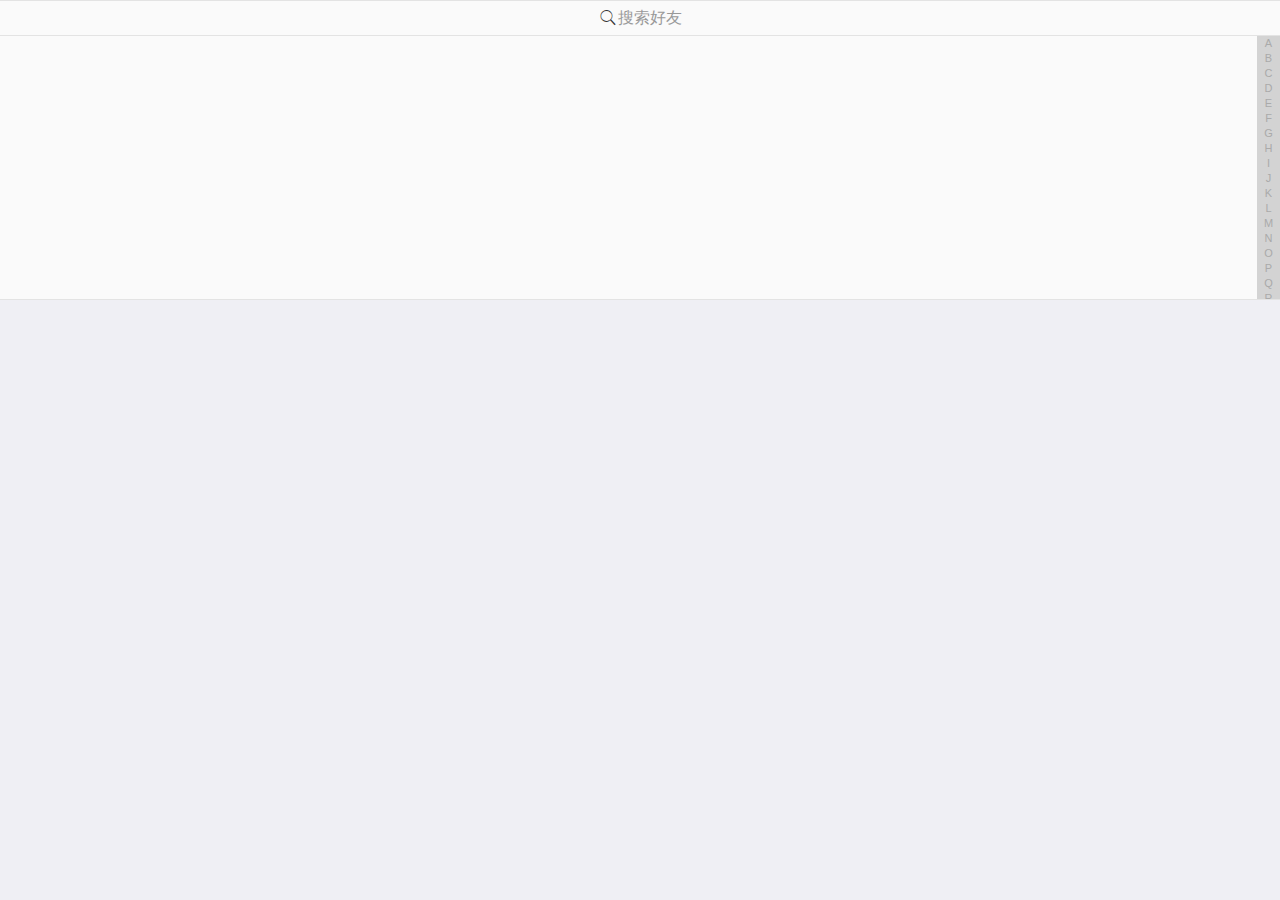
<file: linfq-chat-h5/linfq-contact.html>
<!doctype html>
<html>

	<head>
		<meta charset="UTF-8">
		<title></title>
		<meta name="viewport" content="width=device-width,initial-scale=1,minimum-scale=1,maximum-scale=1,user-scalable=no" />
		<link href="css/mui.min.css" rel="stylesheet" />
		<link href="css/mui.indexedlist.css" rel="stylesheet" />
		
		<style>
			html,
			body {
				height: 100%;
				overflow: hidden;
			}
			.mui-bar {
				-webkit-box-shadow: none;
				box-shadow: none;
			}
		</style>
	</head>

	<body>
		
		<div class="mui-content">
			<div id='list' class="mui-indexed-list">
				<div class="mui-indexed-list-search mui-input-row mui-search">
					<input type="search" class="mui-input-clear mui-indexed-list-search-input" placeholder="搜索好友">
				</div>
				<div class="mui-indexed-list-bar">
					<a>A</a>
					<a>B</a>
					<a>C</a>
					<a>D</a>
					<a>E</a>
					<a>F</a>
					<a>G</a>
					<a>H</a>
					<a>I</a>
					<a>J</a>
					<a>K</a>
					<a>L</a>
					<a>M</a>
					<a>N</a>
					<a>O</a>
					<a>P</a>
					<a>Q</a>
					<a>R</a>
					<a>S</a>
					<a>T</a>
					<a>U</a>
					<a>V</a>
					<a>W</a>
					<a>X</a>
					<a>Y</a>
					<a>Z</a>
				</div>
				<div class="mui-indexed-list-alert"></div>
				<div class="mui-indexed-list-inner">
					<div class="mui-indexed-list-empty-alert">没有数据</div>
					<ul id="contactList" class="mui-table-view">
						<!--<li data-group="A" class="mui-table-view-divider mui-indexed-list-group">A</li>
						<li class="mui-media mui-table-view-cell mui-indexed-list-item" style="padding: 8px 10px;">
							<img class="mui-media-object mui-pull-left" style="max-width: 35px;height: 35px;" src="css/registLogin/arrow.jpg"/>
							<div class="mui-media-body" style="line-height: 35px;">AAA</div>
						</li>-->
					</ul>
				</div>
			</div>
		</div>
		
		<script src="js/mui.min.js"></script>
		<script src="js/mui.indexedlist.js"></script>
		<script src="js/app.js"></script>
		<script src="js/nickname.js"></script>
		<script type="text/javascript">
			mui.init();
			
			mui.plusReady(function() {
				
				fetchContactList();
				
				// 监听当前webview的show事件
				var thisWebview = plus.webview.currentWebview();
				thisWebview.addEventListener("show", function(){
					// 从缓存中获取联系人列表，并且渲染到页面
					renderContactPage();
					// 显示通讯录
					showList();
				});
				
			});
			
			/**
			 * 获取后端所有好友列表
			 */
			function fetchContactList() {
				var user = app.getUserGlobalInfo();
				mui.ajax(app.serverUrl + "/u/myFriends?userId=" + user.id,{
					data:{},
					dataType:'json',//服务器返回json格式数据
					type:'post',//HTTP请求类型
					timeout:10000,//超时时间设置为10秒；
					headers:{'Content-Type':'application/json'},	              
					success:function(data){
						
						if (data.status == 200) {
							var contactList = data.data;
							app.setContactList(contactList);
						}
					}
				});
			}
			
			/**
			 * 从缓存中获取联系人列表，并且渲染到页面
			 */
			function renderContactPage() {
				// 1. 获取联系人列表
				var friendList = app.getContactList();
				// 2. 循环好友列表，转换为拼音
				for (var i = 0 ; i < friendList.length ; i ++) {
					var friend = friendList[i];
					// 2.1 转换拼音
					var pingyin = words.convertPinyin(friend.friendNickname);
					// 2.2 截取拼音的首字母
					var firstChar = pingyin.substr(0, 1).toUpperCase();
					// 2.3 获取首字母在二维数组中的位置
					var order = getOrderOfEnWords(firstChar);
					// 2.4 获得顺序之后，塞入朋友
					contactArray[order].push(friend);
				}
				
				// 3. 构建通讯录html进行渲染
				var contactHtml = '';
				for (var i = 0 ; i < contactArray.length ; i ++ ) {
					var friendArray = contactArray[i];
					if (friendArray.length > 0) {
						var nicknameStarter = enWords[i];
						contactHtml += '<li data-group="' + nicknameStarter + '" class="mui-table-view-divider mui-indexed-list-group">' + nicknameStarter + '</li>';
						for (var j = 0 ; j < friendArray.length ; j ++ ) {
							contactHtml += '' +
								'<li friendUserId="' + friendArray[j].friendUserId + '" friendNickname="' + friendArray[j].friendNickname + '" friendFaceImage="' + friendArray[j].friendFaceImage + '" class="chat-with-friend mui-media mui-table-view-cell mui-indexed-list-item" style="padding: 8px 10px;">' +
									'<img class="mui-media-object mui-pull-left" style="max-width: 35px;height: 35px;" src="' + app.imgServerUrl + friendArray[j].friendFaceImage + '"/>' +
									'<div class="mui-media-body" style="line-height: 35px;">' + friendArray[j].friendNickname + '</div>' +
								'</li>';
						}
					}
				}
				
				// 渲染html
				document.getElementById("contactList").innerHTML = contactHtml;
				
				// 清空数组
				clearContactArray();
				
				// 为好友通讯录批量绑定点击事件
				mui("#contactList").on("tap", ".chat-with-friend", function(e){
					var friendUserId = this.getAttribute("friendUserId");
					var friendNickname = this.getAttribute("friendNickname");
					var friendFaceImage = this.getAttribute("friendFaceImage");
					
					// 打开聊天子页面
					mui.openWindow({
						url: "chatting.html",
						id: "chatting-" + friendUserId,	// 每个朋友的聊天页面都是唯一对应的
						extras: {
							friendUserId: friendUserId,
							friendNickname: friendNickname,
							friendFaceImage: friendFaceImage
						}
					});
					
				})
			}
			
			/**
			 * 获取英文字母所在数组的位置
			 * @param {Object} enChar
			 */
			function getOrderOfEnWords(enChar) {
				for (var i = 0 ; i < enWords.length ; i ++) {
					if (enWords[i] == enChar) {
						return i;
					}
				}
				// 如果没有对应的值，说明用户昵称的首字母是乱七八糟的字符或者数字或者表情
				return enWords.length - 1;
			}
			
			// 26个字母外加 # 号
			var enWords = [
				'A', 'B', 'C', 'D', 'E', 'F', 'G', 
				'H', 'I', 'J', 'K', 'L', 'M', 'N',
				'O', 'P', 'Q', 'R', 'S', 'T', 
				'U', 'V', 'W', 'X', 'Y', 'Z',
				'#'
			]
			
			// 构建通讯录二维数组模型
			var contactArray = [
				[],[],[],[],[],[],[],[],[],
				[],[],[],[],[],[],[],[],[],
				[],[],[],[],[],[],[],[],[]
			]
			
			/**
			 * 清空通讯录模型数组
			 */
			function clearContactArray() {
				contactArray = [
					[],[],[],[],[],[],[],[],[],
					[],[],[],[],[],[],[],[],[],
					[],[],[],[],[],[],[],[],[]
				]
			}
			
			/**
			 * 显示通讯录
			 */
			function showList() {
				var list = document.getElementById('list');
				list.style.height = document.body.offsetHeight + "px";
				// 创建列表显示
				window.indexedList = new mui.IndexedList(list);
			}
		</script>
	</body>

</html>
</file>
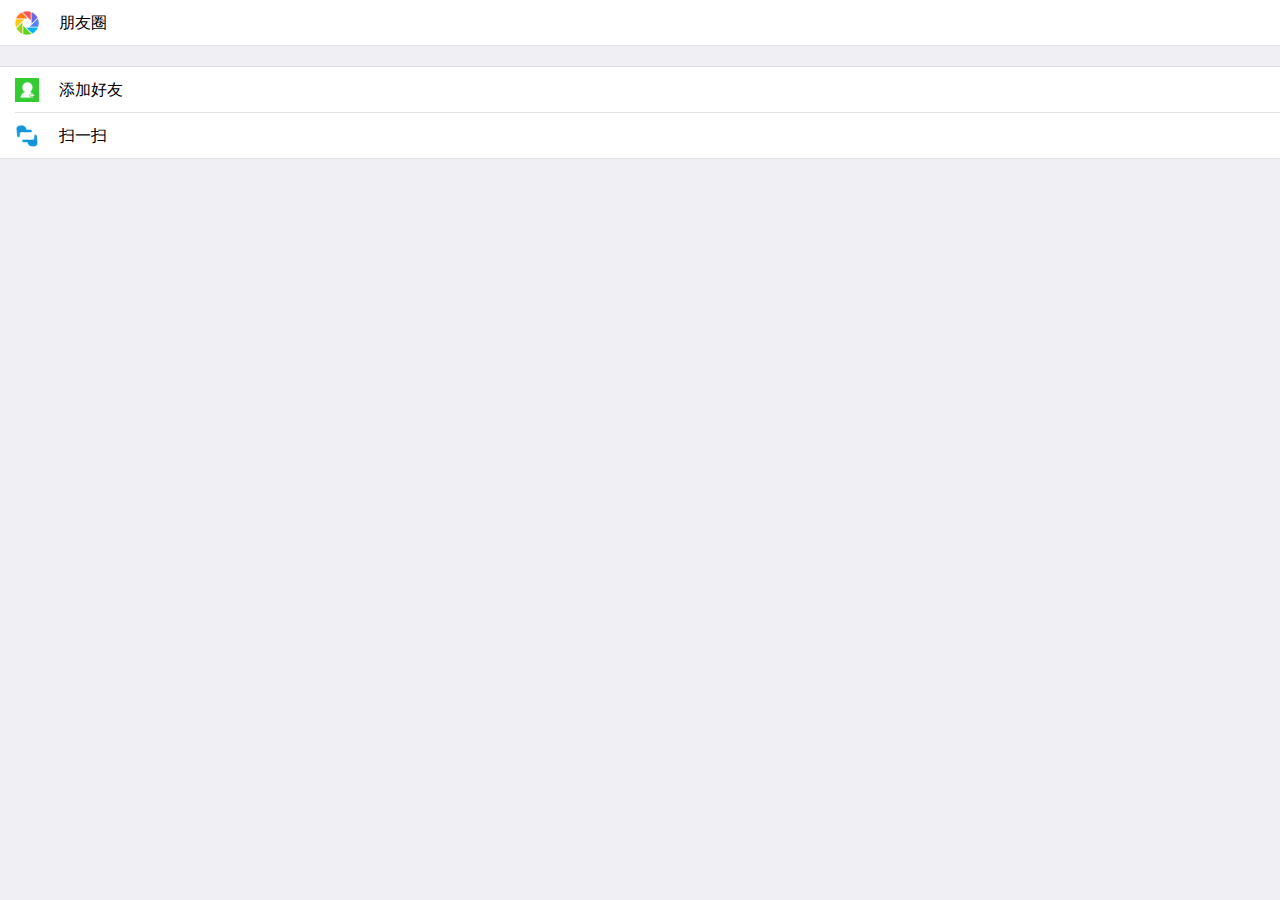
<file: linfq-chat-h5/linfq-discover.html>
<!doctype html>
<html>

	<head>
		<meta charset="utf-8">
		<title></title>
		<meta name="viewport" content="width=device-width,initial-scale=1,minimum-scale=1,maximum-scale=1,user-scalable=no" />
		<link href="css/mui.css" rel="stylesheet" />
	</head>

	<body>
		
		<ul class="mui-table-view">
			<li class="mui-table-view-cell mui-media">
				<img class="mui-media-object mui-pull-left" 
					src="image/friends.png" style="max-width: 24px;height: 24px;">
				<p class="mui-ellipsis" 
					style="line-height: 24px;color: #000000;font-size: 16px;">
					<span style="margin-left: 10px;">朋友圈</span>
				</p>
			</li>
		</ul>
		
		<br />
		
		<ul class="mui-table-view">
			<li id="li_add_friends" class="mui-table-view-cell mui-media">
				<img class="mui-media-object mui-pull-left" 
					src="image/addfriends.png" style="max-width: 24px;height: 24px;">
				<p class="mui-ellipsis" 
					style="line-height: 24px;color: #000000;font-size: 16px;">
					<span style="margin-left: 10px;">添加好友</span>
				</p>
			</li>
			<li id="li_scanme" class="mui-table-view-cell mui-media">
				<img class="mui-media-object mui-pull-left" 
					src="image/scanscan.png" style="max-width: 24px;height: 24px;">
				<p class="mui-ellipsis" 
					style="line-height: 24px;color: #000000;font-size: 16px;">
					<span style="margin-left: 10px;">扫一扫</span>
				</p>
			</li>
		</ul>
		
		<script src="js/mui.js"></script>
		<script type="text/javascript">
			mui.init();
			
			mui.plusReady(function() {
				
				var li_add_friends = document.getElementById("li_add_friends");
				li_add_friends.addEventListener("tap", function(){
					mui.openWindow("searchFriends.html","searchFriends.html");
				});
				
				var li_scanme = document.getElementById("li_scanme");
				li_scanme.addEventListener("tap", function(){
					mui.openWindow("scanme.html","scanme.html");
				});
				
			});
		</script>
	</body>

</html>
</file>
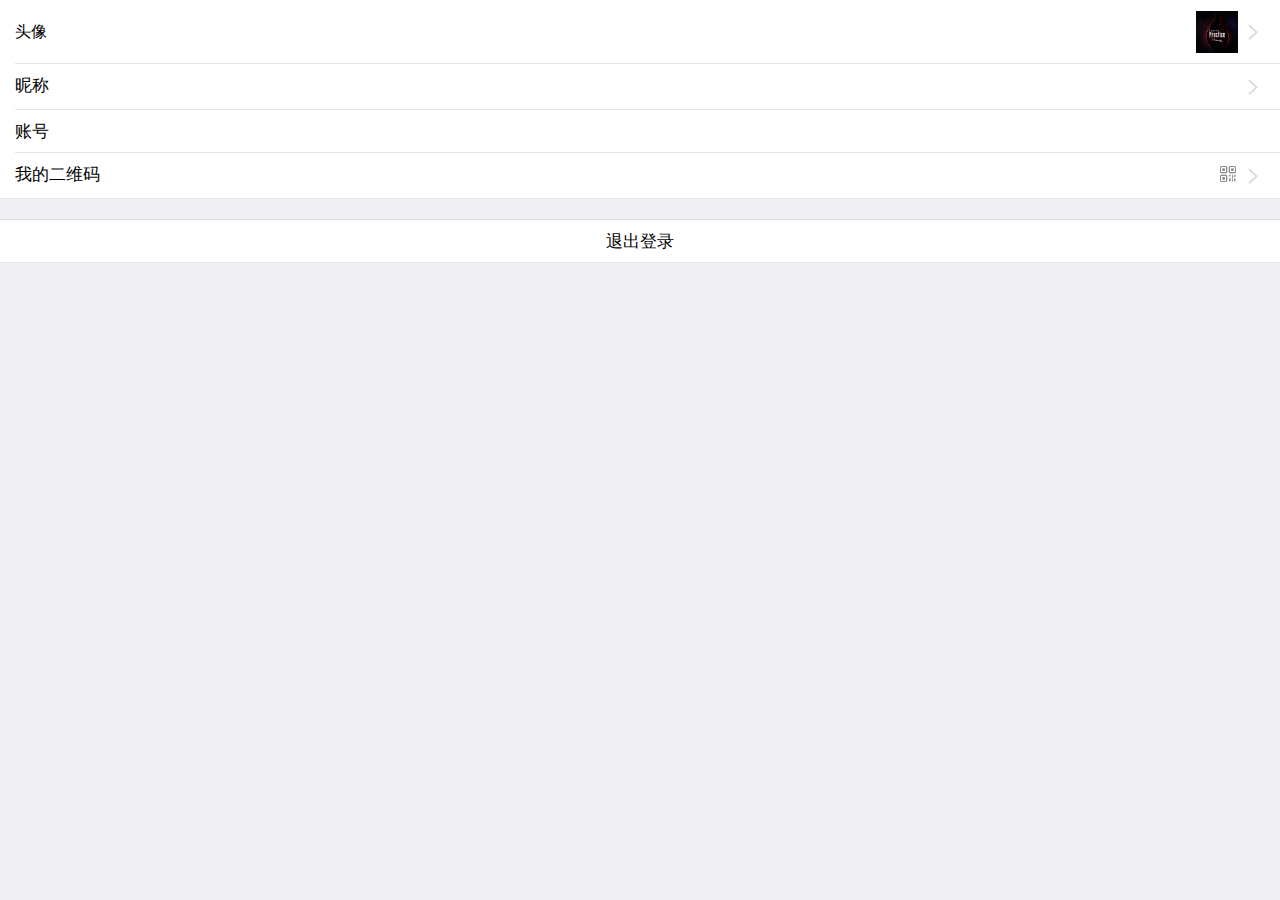
<file: linfq-chat-h5/linfq-me.html>
<!doctype html>
<html>

	<head>
		<meta charset="utf-8">
		<title></title>
		<meta name="viewport" content="width=device-width,initial-scale=1,minimum-scale=1,maximum-scale=1,user-scalable=no" />
		<link href="css/mui.css" rel="stylesheet" />
	</head>

	<body>
		
		<ul class="mui-table-view">
			<li class="mui-table-view-cell mui-media">
				<a id="link_myface" href="javascript:;">
					<span class="mui-pull-right mui-icon mui-icon-arrowright" 
		            			style="line-height: 42px; color: lightgray; margin-left: 3px;"></span>
		            <img id="img_my_face" class="mui-media-object mui-pull-right" src="image/face-default-cat.png">
					<div class="mui-media-body" style="line-height: 42px;font-size: 16px;">
						头像
					</div>
				</a>
			</li>
			<li class="mui-table-view-cell mui-media">
				<a id="link_nickname" href="javascript:;">
					<span class="mui-pull-right mui-icon mui-icon-arrowright" 
								style="color: lightgray; margin-left: 3px;"></span>
					<span id="span_nickname" class="mui-pull-right" 
		            			style="color: gray;font-size: 14px;"></span>
					<div class="mui-media-body">
						昵称
					</div>
				</a>
			</li>
			<li class="mui-table-view-cell mui-media">
				<a href="javascript:;">
					<span id="span_username" class="mui-pull-right" 
							style="color: gray;font-size: 14px;"></span>
					<div class="mui-media-body">
						账号
					</div>
				</a>
			</li>
			<li class="mui-table-view-cell mui-media">
				<a id="link_my_qrcode" href="javascript:;">
					<span class="mui-pull-right mui-icon mui-icon-arrowright" 
							style="color: lightgray;margin-left: 3px;"></span>
					<img class="mui-media-object mui-pull-right" 
						src="image/qrcode.png" style="max-width: 20px;height: 20px;">
					<div class="mui-media-body">
						我的二维码
					</div>
				</a>
			</li>
		</ul>
		
		<br />
		    
		<ul class="mui-table-view">
			<li class="mui-table-view-cell mui-media" 
				style="text-align: center;">
				<a id="link_logout" href="javascript:;">
					<div class="mui-media-body">
						退出登录
					</div>
				</a>
			</li>
		</ul>
		
		<script src="js/mui.js"></script>
		<script src="js/app.js"></script>
		<script type="text/javascript">
			mui.init()
			
			mui.plusReady(function(){
				
				// 获得当前的webview，刷新当前用户信息
				var meWebview = plus.webview.currentWebview();
				meWebview.addEventListener("show", function() {
					refreshUserInfo();
				});
				
				// 页面跳转，我的头像
				var link_myface = document.getElementById("link_myface");
				link_myface.addEventListener("tap", function() {
					mui.openWindow("myface.html", "myface.html");
				});
				
				// 添加自定义事件，刷新头像
				window.addEventListener("refresh", function(){
					refreshUserInfo();
				});
				
				// 页面跳转，修改昵称
				var link_nickname = document.getElementById("link_nickname");
				link_nickname.addEventListener("tap", function() {
					mui.openWindow("mynickname.html", "mynickname.html");
				});
				
				// 查看我的二维码
				var link_my_qrcode = document.getElementById("link_my_qrcode");
				link_my_qrcode.addEventListener("tap", function(){
					mui.openWindow({
						url: "myQRCode.html", 
						id: "myQRCode.html", 
						styles: {}
					})
				});
				
				// 用户退出
				var link_logout = document.getElementById("link_logout");
				link_logout.addEventListener("tap", function(){
					app.userLogout();
					mui.openWindow("login.html", "login.html");
				});
				
			});
			
			function refreshUserInfo() {
				var user = app.getUserGlobalInfo();
				console.log(JSON.stringify(user))
				
				if (user != null) {
					var faceImage = user.faceImage;
					var nickname = user.nickname;
					var username = user.username;
					
					var span_nickname = document.getElementById("span_nickname");
					var span_username = document.getElementById("span_username");
					
					span_nickname.innerHTML = nickname;
					span_username.innerHTML = username;
					
					if (app.isNotNull(faceImage)) {
						var img_my_face = document.getElementById("img_my_face");
						img_my_face.src = app.imgServerUrl + faceImage;
					}
				}
				
			}
		</script>
	</body>

</html>
</file>
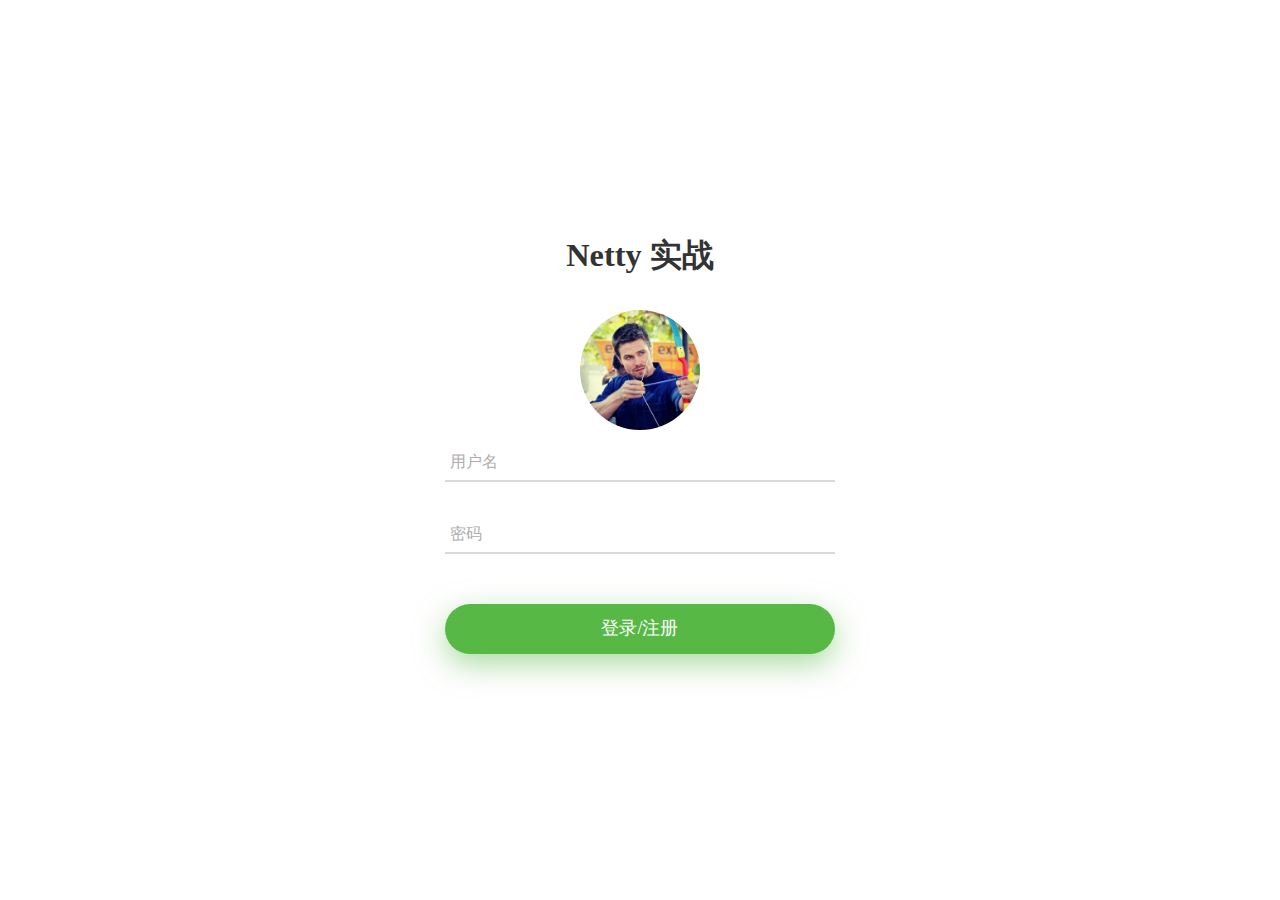
<file: linfq-chat-h5/login.html>
<!DOCTYPE html>
<html>

	<head>
		<meta charset="utf-8">
		<meta name="viewport" content="width=device-width,initial-scale=1,minimum-scale=1,maximum-scale=1,user-scalable=no" />
		<title></title>
		<script src="js/mui.min.js"></script>

		<link rel="stylesheet" type="text/css" href="css/registLogin/util.css">
		<link rel="stylesheet" type="text/css" href="css/registLogin/main.css">

		<script type="text/javascript" charset="utf-8">
			mui.init();
		</script>

		<style>
			.p-t-85 {
				padding-top: 10px;
			}
			
			.p-b-70 {
				padding-bottom: 35px;
			}
			
			.m-t-85 {
				margin-top: 15px;
			}
			
			.container-login100 {
				padding: 25px;
			}
			/*toast信息提示*/
			
			.mui-toast-container {
				bottom: 50% !important;
			}
			.mui-toast-message {
				opacity: 0.6;
				color: #fff;
				width: 180px;
				padding: 70px 5px 10px 5px;
			}
		</style>
	</head>

	<body>

		<div class="mui-content">
			<div class="container-login100">
				<div class="wrap-login100 p-t-85 p-b-20">
					<form id="userform">
						<span class="login100-form-title p-b-70">
							<h5>Netty 实战</h5>
						</span>
						<span class="login100-form-avatar">
							<img id="img_login_face" src="css/registLogin/arrow.jpg" alt="风间影月">
						</span>

						<div class="wrap-input100 validate-input m-t-85 m-b-35">
							<input class="input100" type="text" id="username" name="username" placeholder="用户名">
							<span class="focus-input100"></span>
						</div>

						<div class="wrap-input100 validate-input m-b-50">
							<input class="input100" type="password" id="txt_password" name="password" placeholder="密码">
							<span class="focus-input100"></span>
						</div>
						<div class="container-login100-form-btn">
							<button type="submit" id="registOrLogin" class="login100-form-btn">
								登录/注册
							</button>
						</div>
					</form>
					
				</div>
			</div>
		</div>
		<script type="text/javascript" src="js/app.js" ></script>
		<script type="text/javascript">
			
			mui.plusReady(function () {
				
				// 判断用户是否注册登录过,如果本地内存有全局的用户对象,此时直接跳转到首页
				var userInfo = app.getUserGlobalInfo();
				if (userInfo != null) {
					// 页面跳转
					mui.openWindow("index.html", "index.html");
				}
				
			    var userform = document.getElementById("userform");
				var username = document.getElementById("username");
				var txt_password = document.getElementById("txt_password");
				
				userform.addEventListener("submit", function(e) {
					// 判断用户名是否为空,如果为空则让其获得焦点
					if (!app.isNotNull(username.value)) {
						// 获取焦点
						username.focus();
					} else if (!app.isNotNull(txt_password.value)) {
						txt_password.focus();
					} else {
						// 判断用户名和密码的长度,进行限制
						if (username.value.length > 12) {
							app.showToast("用户名不能超过12", "error");
							return false;
						} else if (txt_password.value.length > 12) {
							app.showToast("密码不能超过12", "error");
							return false;
						} 
					}
					// 获取每台手机的唯一cid
					var cid = plus.push.getClientInfo().clientid;
					// 与后端联调
					mui.ajax(app.serverUrl + "/u/registOrLogin", {
						data:{
							username: username.value,
							password: txt_password.value,
							cid: cid
						},
						dataType:'json',//服务器返回json格式数据
						type:'post',//HTTP请求类型
						timeout:10000,//超时时间设置为10秒；
						headers:{'Content-Type':'application/json'},	              
						success:function(data){
							//服务器返回响应，根据响应结果，分析是否登录成功；
							console.log(JSON.stringify(data));
							
							username.blur();
							txt_password.blur();
							
							if (data.status == 200) {
								// 登录或者注册成功之后，保存全局用户对象到本地缓存
								var userInfoJson = data.data;
								app.setUserGlobalInfo(userInfoJson);
								
								// 页面跳转
								mui.openWindow("index.html", "index.html");
							} else {
								app.showToast(data.msg, "error");
							}
						}
					});
					// 阻止默认事件，阻止默认表单提交
					e.preventDefault();
				});

			});
		
			
		</script>

	</body>

</html>
</file>
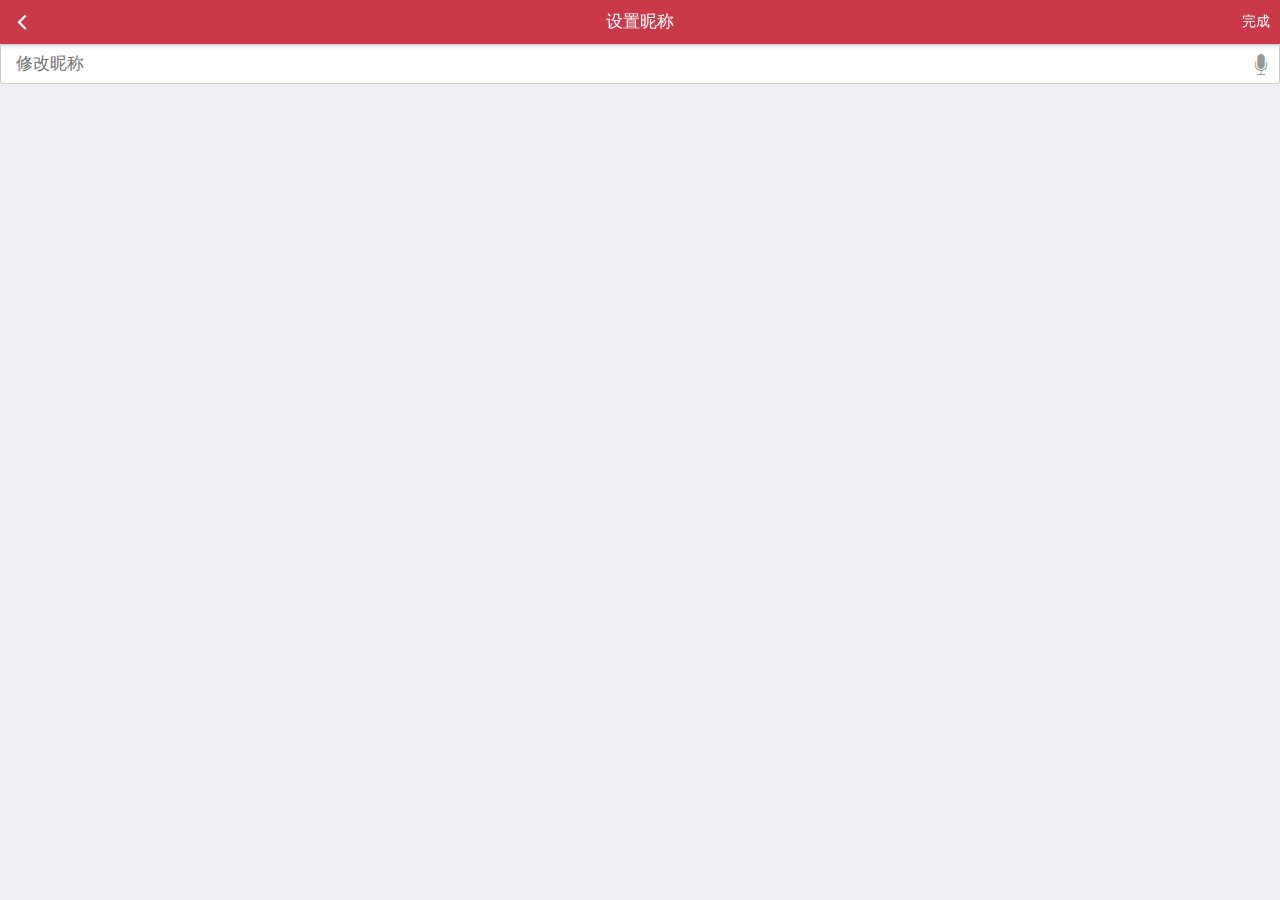
<file: linfq-chat-h5/mynickname.html>
<!doctype html>
<html>

	<head>
		<meta charset="UTF-8">
		<title></title>
		<meta name="viewport" content="width=device-width,initial-scale=1,minimum-scale=1,maximum-scale=1,user-scalable=no" />
		<link href="css/mui.min.css" rel="stylesheet" />
		<link rel="stylesheet" type="text/css" href="css/header.css" />

	</head>

	<body>

		<header class="mui-bar mui-bar-nav title">
			<a class="mui-action-back mui-icon mui-icon-left-nav mui-pull-left" style="color: white;"></a>
			<a id="link_submit_nickname" class="mui-icon mui-icon-right-nav mui-pull-right" 
				style="color: white; font-size: 14px; line-height: 25px;">完成</a>
			<h1 class="mui-title title-color">设置昵称</h1>
		</header>

		<div class="mui-content">
			<div class="mui-input-row">
			    <input id="txt_nickname" type="text" class="mui-input-speech mui-input-clear" 
			    	placeholder="修改昵称">
			</div>
		</div>

		<script src="js/mui.min.js"></script>
		<script src="js/app.js"></script>
		<script type="text/javascript">
			mui.init()

			mui.plusReady(function() {
				var user = app.getUserGlobalInfo();
				var mynickname = user.nickname;
				
				var txt_nickname = document.getElementById("txt_nickname");
				txt_nickname.value = mynickname;
				
				// 提交事件，修改昵称
				var link_submit_nickname = document.getElementById("link_submit_nickname");
				link_submit_nickname.addEventListener("tap", function() {
					var newNickname = txt_nickname.value;
					
					if (newNickname.length < 1) {
						app.showToast("昵称长度太短", "error");
						return false;
					}
					if (newNickname.length > 8) {
						app.showToast("昵称不能超过8位", "error");
						return false;
					}
					
					plus.nativeUI.showWaiting("请稍微...");
					mui.ajax(app.serverUrl + "/u/setNickname",{
						data:{
							userId:user.id,
							nickname:newNickname
						},
						dataType:'json',//服务器返回json格式数据
						type:'post',//HTTP请求类型
						timeout:10000,//超时时间设置为10秒；
						headers:{'Content-Type':'application/json'},	              
						success:function(data){
							//服务器返回响应，根据响应结果，分析是否登录成功；
							plus.nativeUI.closeWaiting();
							
							if (data.status == 200) {
								// 登录或者注册成功之后，保存全局用户对象到本地缓存
								var userInfoJson = data.data;
								app.setUserGlobalInfo(userInfoJson);
								
								// 触发另外一个webview的自定义事件，可以使用 mui.fire()
								var linfq_meWebview = plus.webview.getWebviewById("linfq-me.html");
								mui.fire(linfq_meWebview, "refresh");
								
								// 页面跳转
								mui.back();
							} else {
								app.showToast(data.msg, "error");
							}
						}
					});
				});
				
			});
			
		</script>

	</body>

</html>
</file>
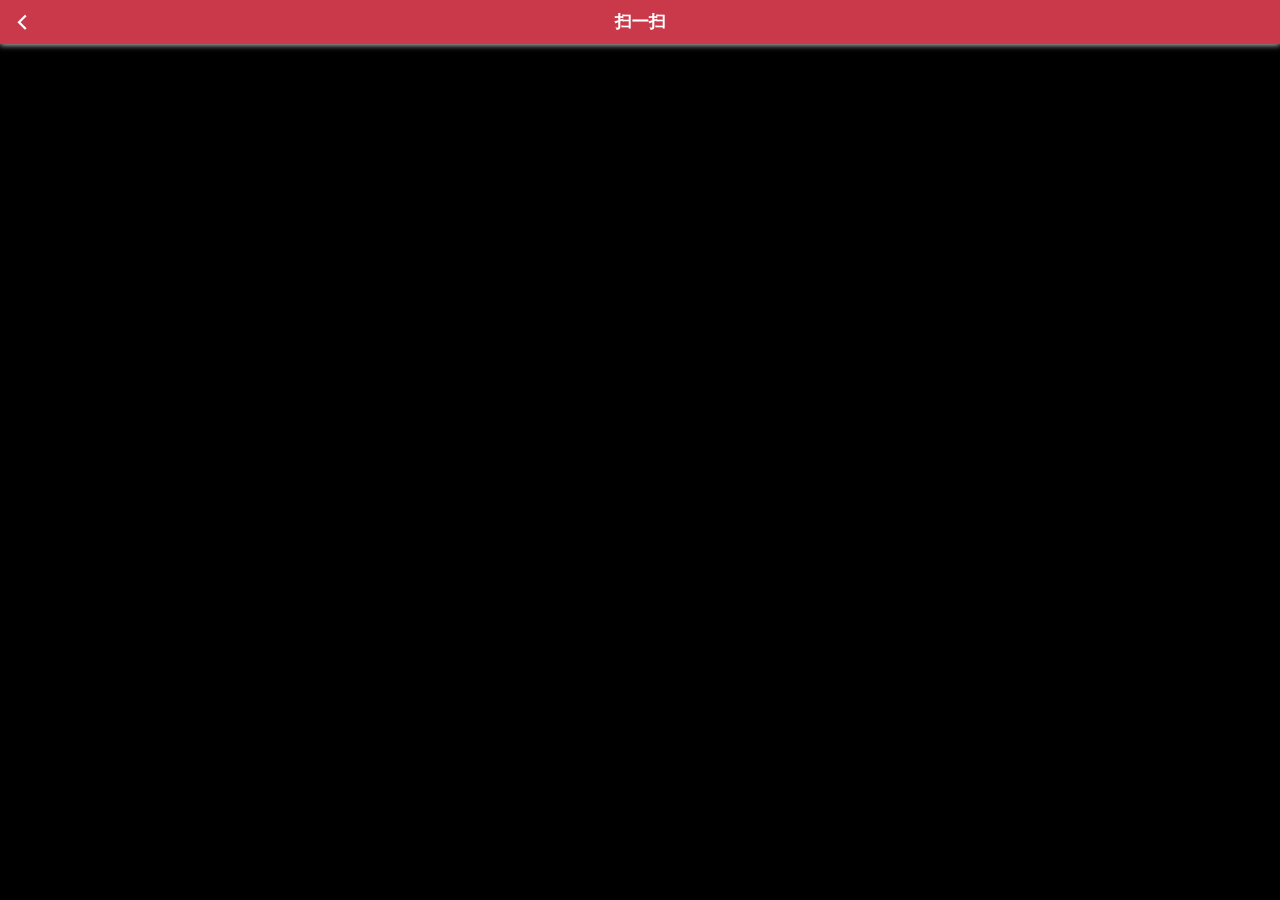
<file: linfq-chat-h5/scanme.html>
<!doctype html>
<html>

	<head>
		<meta charset="UTF-8">
		<title></title>
		<meta name="viewport" content="width=device-width,initial-scale=1,minimum-scale=1,maximum-scale=1,user-scalable=no" />
		<script src="js/mui.js"></script>
		<link href="css/mui.css" rel="stylesheet" />
		<link rel="stylesheet" type="text/css" href="css/header.css" />

		<style>
			
			#scanComponent {
				width: 100%;
				top: 44px;
				bottom: 0px;
				position: absolute;
				text-align: center;
				background: #000000;
			}
			
		</style>
	</head>

	<body >

		<header class="mui-bar mui-bar-nav title" style="position: fixed;">
			<a class="mui-action-back mui-icon mui-icon-left-nav mui-pull-left title-color"></a>
			<h1 class="mui-title title-color"><b id="chatting-nickname">扫一扫</b></h1>
		</header>
		
		<div id="scanComponent"></div>
		
		<script type="application/javascript" src="js/app.js"></script>
		<script type="text/javascript">
			mui.init();
			
			mui.plusReady(function(){
				
				setTimeout("startScan()", "500");
				
			});
			
			var scan;
			function startScan() {
				
				var styles = {
					frameColor: "#128E12",
					scanbarColor: "#0062CC",
					background: ""
				}
				
				scan = new plus.barcode.Barcode('scanComponent', null, styles);
				scan.onmarked = onmarked; 
				scan.start();
			}
			
			function onmarked( type, result ) {
				if (type === 0) {
					var content = result.split("linfq_chat_qrcode:");
					if (content.length != 2) {
						mui.alert(result)
					} else {
						var friendUsername = content[1];
						
						var user = app.getUserGlobalInfo();
						
						plus.nativeUI.showWaiting("请稍后...");
						mui.ajax(app.serverUrl + "/u/search?myUserId=" + user.id +
										"&friendUsername=" + friendUsername, {
							data:{},
							dataType:'json',//服务器返回json格式数据
							type:'post',//HTTP请求类型
							timeout:10000,//超时时间设置为10秒；
							headers:{'Content-Type':'application/json'},	              
							success:function(data){
								//服务器返回响应
								plus.nativeUI.closeWaiting();
								
								if (data.status == 200) {
									mui.openWindow({
										url: "searchFriendsResult.html",
										id: "searchFriendsResult.html",
										styles: {},
										extras: {
											willBeFriend: data.data
										}
									});
									
								} else {
									app.showToast(data.msg, "error");
								}
							}
						});
					}
				}
				scan.start();
			}
		</script>
	</body>

</html>
</file>
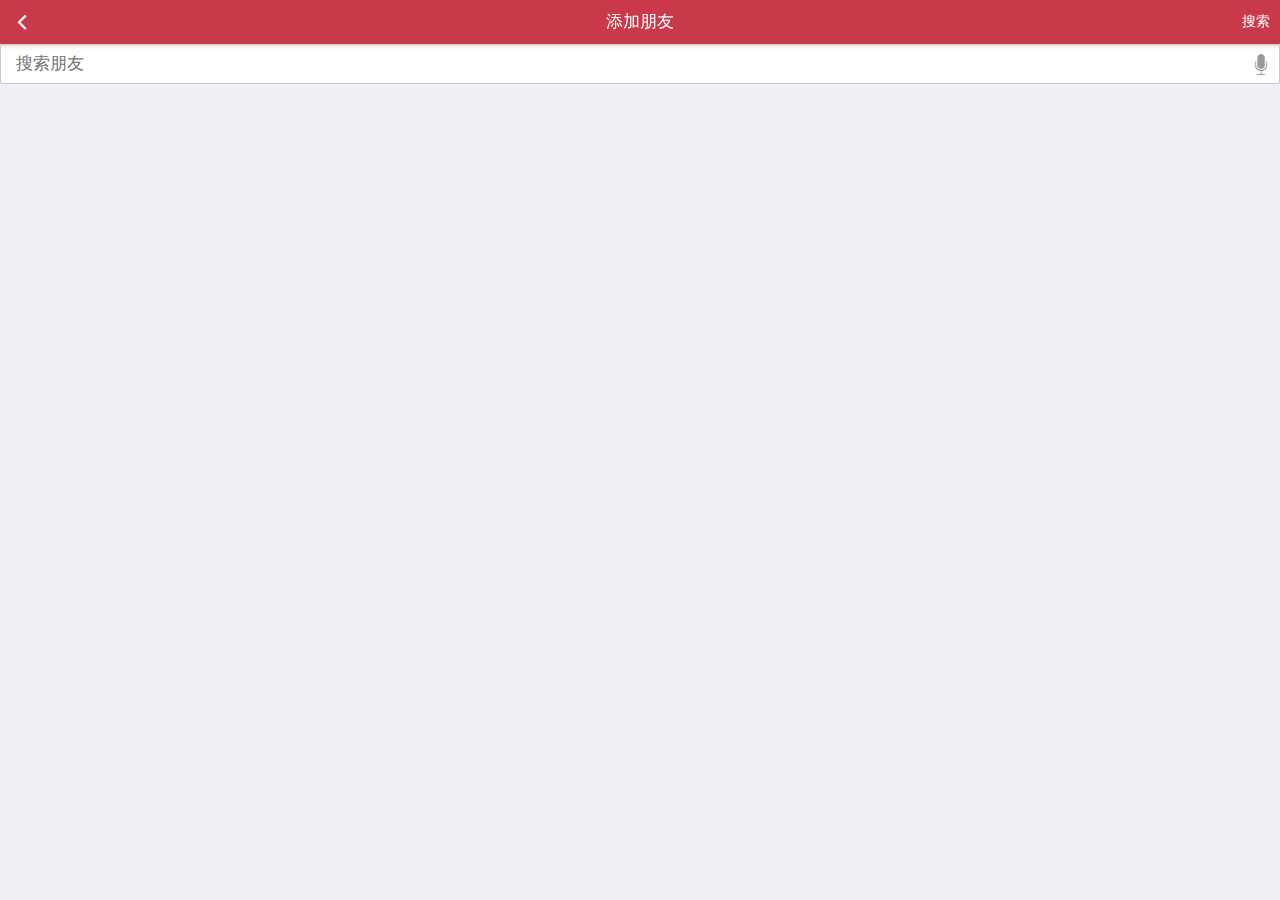
<file: linfq-chat-h5/searchFriends.html>
<!doctype html>
<html>

	<head>
		<meta charset="UTF-8">
		<title></title>
		<meta name="viewport" content="width=device-width,initial-scale=1,minimum-scale=1,maximum-scale=1,user-scalable=no" />
		<link href="css/mui.min.css" rel="stylesheet" />
		<link rel="stylesheet" type="text/css" href="css/header.css" />

	</head>

	<body>

		<header class="mui-bar mui-bar-nav title">
			<a class="mui-action-back mui-icon mui-icon-left-nav mui-pull-left" style="color: white;"></a>
			<a id="link_submit_search" class="mui-icon mui-icon-right-nav mui-pull-right" 
				style="color: white;font-size: 14px;line-height: 25px;">搜索</a>
			<h1 class="mui-title title-color">添加朋友</h1>
		</header>

		<div class="mui-content">
			<div class="mui-input-row">
			    <input id="txt_your_friend_username" 
			    	type="text" class="mui-input-speech mui-input-clear" 
			    	placeholder="搜索朋友">
			</div>
		</div>

		<script src="js/mui.min.js"></script>
		<script src="js/app.js"></script>
		<script type="text/javascript">
			mui.init()

			mui.plusReady(function() {
				var user = app.getUserGlobalInfo();
				
				var txt_your_friend_username = document.getElementById("txt_your_friend_username");
				
				// 提交事件，搜索朋友
				var link_submit_search = document.getElementById("link_submit_search");
				link_submit_search.addEventListener("tap", function() {
					
					var yourFriendUsername = txt_your_friend_username.value;
					
					plus.nativeUI.showWaiting("请稍后...");
					mui.ajax(app.serverUrl + "/u/search?myUserId=" + user.id +
									"&friendUsername=" + yourFriendUsername, {
						data:{},
						dataType:'json',//服务器返回json格式数据
						type:'post',//HTTP请求类型
						timeout:10000,//超时时间设置为10秒；
						headers:{'Content-Type':'application/json'},	              
						success:function(data){
							//服务器返回响应
							plus.nativeUI.closeWaiting();
							
							if (data.status == 200) {
								txt_your_friend_username.value = '';
								mui.openWindow({
									url: "searchFriendsResult.html",
									id: "searchFriendsResult.html",
									styles: {},
									extras: {
										willBeFriend: data.data
									}
								});
								
							} else {
								app.showToast(data.msg, "error");
							}
						}
					});
				});
				
			});
			
		</script>

	</body>

</html>
</file>
<file: linfq-chat-h5/plugin/cropper/css/cropper.css>
/*!
 * Cropper v3.1.6
 * https://github.com/fengyuanchen/cropper
 *
 * Copyright (c) 2014-2018 Chen Fengyuan
 * Released under the MIT license
 *
 * Date: 2018-03-01T13:33:39.581Z
 */

 .cropper-container {
  direction: ltr;
  font-size: 0;
  line-height: 0;
  position: relative;
  -ms-touch-action: none;
  touch-action: none;
  -webkit-user-select: none;
  -moz-user-select: none;
  -ms-user-select: none;
  user-select: none;
}

.cropper-container img {/*Avoid margin top issue (Occur only when margin-top <= -height)
 */
  display: block;
  height: 100%;
  image-orientation: 0deg;
  max-height: none !important;
  max-width: none !important;
  min-height: 0 !important;
  min-width: 0 !important;
  width: 100%;
}

.cropper-wrap-box,
.cropper-canvas,
.cropper-drag-box,
.cropper-crop-box,
.cropper-modal {
  bottom: 0;
  left: 0;
  position: absolute;
  right: 0;
  top: 0;
}

.cropper-wrap-box,
.cropper-canvas {
  overflow: hidden;
}

.cropper-drag-box {
  background-color: #fff;
  opacity: 0;
}

.cropper-modal {
  background-color: #000;
  opacity: .5;
}

.cropper-view-box {
  display: block;
  height: 100%;
  outline-color: rgba(51, 153, 255, 0.75);
  outline: 1px solid #39f;
  overflow: hidden;
  width: 100%;
}

.cropper-dashed {
  border: 0 dashed #eee;
  display: block;
  opacity: .5;
  position: absolute;
}

.cropper-dashed.dashed-h {
  border-bottom-width: 1px;
  border-top-width: 1px;
  height: 33.33333%;
  left: 0;
  top: 33.33333%;
  width: 100%;
}

.cropper-dashed.dashed-v {
  border-left-width: 1px;
  border-right-width: 1px;
  height: 100%;
  left: 33.33333%;
  top: 0;
  width: 33.33333%;
}

.cropper-center {
  display: block;
  height: 0;
  left: 50%;
  opacity: .75;
  position: absolute;
  top: 50%;
  width: 0;
}

.cropper-center:before,
.cropper-center:after {
  background-color: #eee;
  content: ' ';
  display: block;
  position: absolute;
}

.cropper-center:before {
  height: 1px;
  left: -3px;
  top: 0;
  width: 7px;
}

.cropper-center:after {
  height: 7px;
  left: 0;
  top: -3px;
  width: 1px;
}

.cropper-face,
.cropper-line,
.cropper-point {
  display: block;
  height: 100%;
  opacity: .1;
  position: absolute;
  width: 100%;
}

.cropper-face {
  background-color: #fff;
  left: 0;
  top: 0;
}

.cropper-line {
  background-color: #39f;
}

.cropper-line.line-e {
  cursor: ew-resize;
  right: -3px;
  top: 0;
  width: 5px;
}

.cropper-line.line-n {
  cursor: ns-resize;
  height: 5px;
  left: 0;
  top: -3px;
}

.cropper-line.line-w {
  cursor: ew-resize;
  left: -3px;
  top: 0;
  width: 5px;
}

.cropper-line.line-s {
  bottom: -3px;
  cursor: ns-resize;
  height: 5px;
  left: 0;
}

.cropper-point {
  background-color: #39f;
  height: 5px;
  opacity: .75;
  width: 5px;
}

.cropper-point.point-e {
  cursor: ew-resize;
  margin-top: -3px;
  right: -3px;
  top: 50%;
}

.cropper-point.point-n {
  cursor: ns-resize;
  left: 50%;
  margin-left: -3px;
  top: -3px;
}

.cropper-point.point-w {
  cursor: ew-resize;
  left: -3px;
  margin-top: -3px;
  top: 50%;
}

.cropper-point.point-s {
  bottom: -3px;
  cursor: s-resize;
  left: 50%;
  margin-left: -3px;
}

.cropper-point.point-ne {
  cursor: nesw-resize;
  right: -3px;
  top: -3px;
}

.cropper-point.point-nw {
  cursor: nwse-resize;
  left: -3px;
  top: -3px;
}

.cropper-point.point-sw {
  bottom: -3px;
  cursor: nesw-resize;
  left: -3px;
}

.cropper-point.point-se {
  bottom: -3px;
  cursor: nwse-resize;
  height: 20px;
  opacity: 1;
  right: -3px;
  width: 20px;
}

@media (min-width: 768px) {
  .cropper-point.point-se {
    height: 15px;
    width: 15px;
  }
}

@media (min-width: 992px) {
  .cropper-point.point-se {
    height: 10px;
    width: 10px;
  }
}

@media (min-width: 1200px) {
  .cropper-point.point-se {
    height: 5px;
    opacity: .75;
    width: 5px;
  }
}

.cropper-point.point-se:before {
  background-color: #39f;
  bottom: -50%;
  content: ' ';
  display: block;
  height: 200%;
  opacity: 0;
  position: absolute;
  right: -50%;
  width: 200%;
}

.cropper-invisible {
  opacity: 0;
}

.cropper-bg {
  background-image: url('[data-uri]');
}

.cropper-hide {
  display: block;
  height: 0;
  position: absolute;
  width: 0;
}

.cropper-hidden {
  display: none !important;
}

.cropper-move {
  cursor: move;
}

.cropper-crop {
  cursor: crosshair;
}

.cropper-disabled .cropper-drag-box,
.cropper-disabled .cropper-face,
.cropper-disabled .cropper-line,
.cropper-disabled .cropper-point {
  cursor: not-allowed;
}
</file>
<file: linfq-chat-h5/plugin/cropper/css/main.css>
.btn {
  padding-left: .75rem;
  padding-right: .75rem;
}

label.btn {
  margin-bottom: 0;
}

.d-flex > .btn {
  flex: 1;
}

.carbonads {
  border-radius: .25rem;
  border: 1px solid #ccc;
  font-size: .875rem;
  overflow: hidden;
  padding: 1rem;
}

.carbon-wrap {
  overflow: hidden;
}

.carbon-img {
  clear: left;
  display: block;
  float: left;
}

.carbon-text,
.carbon-poweredby {
  display: block;
  margin-left: 140px;
}

.carbon-text,
.carbon-text:hover,
.carbon-text:focus {
  color: #fff;
  text-decoration: none;
}

.carbon-poweredby,
.carbon-poweredby:hover,
.carbon-poweredby:focus {
  color: #ddd;
  text-decoration: none;
}

@media (min-width: 768px) {
  .carbonads {
    float: right;
    margin-bottom: -1rem;
    margin-top: -1rem;
    max-width: 360px;
  }
}

.footer {
  font-size: .875rem;
  overflow: hidden;
}

.heart {
  color: #ddd;
  display: block;
  height: 2rem;
  line-height: 2rem;
  margin-bottom: 0;
  margin-top: 1rem;
  position: relative;
  text-align: center;
  width: 100%;
}

.heart:hover {
  color: #ff4136;
}

.heart::before {
  border-top: 1px solid #eee;
  content: " ";
  display: block;
  height: 0;
  left: 0;
  position: absolute;
  right: 0;
  top: 50%;
}

.heart::after {
  background-color: #fff;
  content: "♥";
  padding-left: .5rem;
  padding-right: .5rem;
  position: relative;
  z-index: 1;
}

.img-container,
.img-preview {
  background-color: #f7f7f7;
  text-align: center;
  width: 100%;
}

.img-container {
  margin-bottom: 1rem;
  max-height: 497px;
  min-height: 200px;
}

@media (min-width: 768px) {
  .img-container {
    min-height: 497px;
  }
}

.img-container > img {
  max-width: 100%;
}

.docs-preview {
  margin-right: -1rem;
}

.img-preview {
  float: left;
  margin-bottom: .5rem;
  margin-right: .5rem;
  overflow: hidden;
}

.img-preview > img {
  max-width: 100%;
}

.preview-lg {
  height: 9rem;
  width: 16rem;
}

.preview-md {
  height: 4.5rem;
  width: 8rem;
}

.preview-sm {
  height: 2.25rem;
  width: 4rem;
}

.preview-xs {
  height: 1.125rem;
  margin-right: 0;
  width: 2rem;
}

.docs-data > .input-group {
  margin-bottom: .5rem;
}

.docs-data .input-group-prepend .input-group-text {
  min-width: 4rem;
}

.docs-data .input-group-append .input-group-text {
  min-width: 3rem;
}

.docs-buttons > .btn,
.docs-buttons > .btn-group,
.docs-buttons > .form-control {
  margin-bottom: .5rem;
  margin-right: .25rem;
}

.docs-toggles > .btn,
.docs-toggles > .btn-group,
.docs-toggles > .dropdown {
  margin-bottom: .5rem;
}

.docs-tooltip {
  display: block;
  margin: -.5rem -.75rem;
  padding: .5rem .75rem;
}

.docs-tooltip > .icon {
  margin: 0 -.25rem;
  vertical-align: top;
}

.tooltip-inner {
  white-space: normal;
}

.btn-upload .tooltip-inner,
.btn-toggle .tooltip-inner {
  white-space: nowrap;
}

.btn-toggle {
  padding: .5rem;
}

.btn-toggle > .docs-tooltip {
  margin: -.5rem;
  padding: .5rem;
}

@media (max-width: 400px) {
  .btn-group-crop {
    margin-right: -1rem!important;
  }

  .btn-group-crop > .btn {
    padding-left: .5rem;
    padding-right: .5rem;
  }

  .btn-group-crop .docs-tooltip {
    margin-left: -.5rem;
    margin-right: -.5rem;
    padding-left: .5rem;
    padding-right: .5rem;
  }
}

.docs-options .dropdown-menu {
  width: 100%;
}

.docs-options .dropdown-menu > li {
  font-size: .875rem;
  padding: .125rem 1rem;
}

.docs-options .dropdown-menu .form-check-label {
  display: block;
}

.docs-cropped .modal-body {
  text-align: center;
}

.docs-cropped .modal-body > img,
.docs-cropped .modal-body > canvas {
  max-width: 100%;
}
</file>
<file: linfq-chat-h5/plugin/v3.1.6/css/cropper.css>
/*!
 * Cropper v3.1.6
 * https://github.com/fengyuanchen/cropper
 *
 * Copyright (c) 2014-2018 Chen Fengyuan
 * Released under the MIT license
 *
 * Date: 2018-03-01T13:33:39.581Z
 */

 .cropper-container {
  direction: ltr;
  font-size: 0;
  line-height: 0;
  position: relative;
  -ms-touch-action: none;
  touch-action: none;
  -webkit-user-select: none;
  -moz-user-select: none;
  -ms-user-select: none;
  user-select: none;
}

.cropper-container img {/*Avoid margin top issue (Occur only when margin-top <= -height)
 */
  display: block;
  height: 100%;
  image-orientation: 0deg;
  max-height: none !important;
  max-width: none !important;
  min-height: 0 !important;
  min-width: 0 !important;
  width: 100%;
}

.cropper-wrap-box,
.cropper-canvas,
.cropper-drag-box,
.cropper-crop-box,
.cropper-modal {
  bottom: 0;
  left: 0;
  position: absolute;
  right: 0;
  top: 0;
}

.cropper-wrap-box,
.cropper-canvas {
  overflow: hidden;
}

.cropper-drag-box {
  background-color: #fff;
  opacity: 0;
}

.cropper-modal {
  background-color: #000;
  opacity: .5;
}

.cropper-view-box {
  display: block;
  height: 100%;
  outline-color: rgba(51, 153, 255, 0.75);
  outline: 1px solid #39f;
  overflow: hidden;
  width: 100%;
}

.cropper-dashed {
  border: 0 dashed #eee;
  display: block;
  opacity: .5;
  position: absolute;
}

.cropper-dashed.dashed-h {
  border-bottom-width: 1px;
  border-top-width: 1px;
  height: 33.33333%;
  left: 0;
  top: 33.33333%;
  width: 100%;
}

.cropper-dashed.dashed-v {
  border-left-width: 1px;
  border-right-width: 1px;
  height: 100%;
  left: 33.33333%;
  top: 0;
  width: 33.33333%;
}

.cropper-center {
  display: block;
  height: 0;
  left: 50%;
  opacity: .75;
  position: absolute;
  top: 50%;
  width: 0;
}

.cropper-center:before,
.cropper-center:after {
  background-color: #eee;
  content: ' ';
  display: block;
  position: absolute;
}

.cropper-center:before {
  height: 1px;
  left: -3px;
  top: 0;
  width: 7px;
}

.cropper-center:after {
  height: 7px;
  left: 0;
  top: -3px;
  width: 1px;
}

.cropper-face,
.cropper-line,
.cropper-point {
  display: block;
  height: 100%;
  opacity: .1;
  position: absolute;
  width: 100%;
}

.cropper-face {
  background-color: #fff;
  left: 0;
  top: 0;
}

.cropper-line {
  background-color: #39f;
}

.cropper-line.line-e {
  cursor: ew-resize;
  right: -3px;
  top: 0;
  width: 5px;
}

.cropper-line.line-n {
  cursor: ns-resize;
  height: 5px;
  left: 0;
  top: -3px;
}

.cropper-line.line-w {
  cursor: ew-resize;
  left: -3px;
  top: 0;
  width: 5px;
}

.cropper-line.line-s {
  bottom: -3px;
  cursor: ns-resize;
  height: 5px;
  left: 0;
}

.cropper-point {
  background-color: #39f;
  height: 5px;
  opacity: .75;
  width: 5px;
}

.cropper-point.point-e {
  cursor: ew-resize;
  margin-top: -3px;
  right: -3px;
  top: 50%;
}

.cropper-point.point-n {
  cursor: ns-resize;
  left: 50%;
  margin-left: -3px;
  top: -3px;
}

.cropper-point.point-w {
  cursor: ew-resize;
  left: -3px;
  margin-top: -3px;
  top: 50%;
}

.cropper-point.point-s {
  bottom: -3px;
  cursor: s-resize;
  left: 50%;
  margin-left: -3px;
}

.cropper-point.point-ne {
  cursor: nesw-resize;
  right: -3px;
  top: -3px;
}

.cropper-point.point-nw {
  cursor: nwse-resize;
  left: -3px;
  top: -3px;
}

.cropper-point.point-sw {
  bottom: -3px;
  cursor: nesw-resize;
  left: -3px;
}

.cropper-point.point-se {
  bottom: -3px;
  cursor: nwse-resize;
  height: 20px;
  opacity: 1;
  right: -3px;
  width: 20px;
}

@media (min-width: 768px) {
  .cropper-point.point-se {
    height: 15px;
    width: 15px;
  }
}

@media (min-width: 992px) {
  .cropper-point.point-se {
    height: 10px;
    width: 10px;
  }
}

@media (min-width: 1200px) {
  .cropper-point.point-se {
    height: 5px;
    opacity: .75;
    width: 5px;
  }
}

.cropper-point.point-se:before {
  background-color: #39f;
  bottom: -50%;
  content: ' ';
  display: block;
  height: 200%;
  opacity: 0;
  position: absolute;
  right: -50%;
  width: 200%;
}

.cropper-invisible {
  opacity: 0;
}

.cropper-bg {
  background-image: url('[data-uri]');
}

.cropper-hide {
  display: block;
  height: 0;
  position: absolute;
  width: 0;
}

.cropper-hidden {
  display: none !important;
}

.cropper-move {
  cursor: move;
}

.cropper-crop {
  cursor: crosshair;
}

.cropper-disabled .cropper-drag-box,
.cropper-disabled .cropper-face,
.cropper-disabled .cropper-line,
.cropper-disabled .cropper-point {
  cursor: not-allowed;
}
</file>
<file: linfq-chat-h5/plugin/v3.1.6/css/main.css>
.btn {
  padding-left: .75rem;
  padding-right: .75rem;
}

label.btn {
  margin-bottom: 0;
}

.d-flex > .btn {
  flex: 1;
}

.carbonads {
  border-radius: .25rem;
  border: 1px solid #ccc;
  font-size: .875rem;
  overflow: hidden;
  padding: 1rem;
}

.carbon-wrap {
  overflow: hidden;
}

.carbon-img {
  clear: left;
  display: block;
  float: left;
}

.carbon-text,
.carbon-poweredby {
  display: block;
  margin-left: 140px;
}

.carbon-text,
.carbon-text:hover,
.carbon-text:focus {
  color: #fff;
  text-decoration: none;
}

.carbon-poweredby,
.carbon-poweredby:hover,
.carbon-poweredby:focus {
  color: #ddd;
  text-decoration: none;
}

@media (min-width: 768px) {
  .carbonads {
    float: right;
    margin-bottom: -1rem;
    margin-top: -1rem;
    max-width: 360px;
  }
}

.footer {
  font-size: .875rem;
  overflow: hidden;
}

.heart {
  color: #ddd;
  display: block;
  height: 2rem;
  line-height: 2rem;
  margin-bottom: 0;
  margin-top: 1rem;
  position: relative;
  text-align: center;
  width: 100%;
}

.heart:hover {
  color: #ff4136;
}

.heart::before {
  border-top: 1px solid #eee;
  content: " ";
  display: block;
  height: 0;
  left: 0;
  position: absolute;
  right: 0;
  top: 50%;
}

.heart::after {
  background-color: #fff;
  content: "♥";
  padding-left: .5rem;
  padding-right: .5rem;
  position: relative;
  z-index: 1;
}

.img-container,
.img-preview {
  background-color: #f7f7f7;
  text-align: center;
  width: 100%;
}

.img-container {
  margin-bottom: 1rem;
  max-height: 497px;
  min-height: 200px;
}

@media (min-width: 768px) {
  .img-container {
    min-height: 497px;
  }
}

.img-container > img {
  max-width: 100%;
}

.docs-preview {
  margin-right: -1rem;
}

.img-preview {
  float: left;
  margin-bottom: .5rem;
  margin-right: .5rem;
  overflow: hidden;
}

.img-preview > img {
  max-width: 100%;
}

.preview-lg {
  height: 9rem;
  width: 16rem;
}

.preview-md {
  height: 4.5rem;
  width: 8rem;
}

.preview-sm {
  height: 2.25rem;
  width: 4rem;
}

.preview-xs {
  height: 1.125rem;
  margin-right: 0;
  width: 2rem;
}

.docs-data > .input-group {
  margin-bottom: .5rem;
}

.docs-data .input-group-prepend .input-group-text {
  min-width: 4rem;
}

.docs-data .input-group-append .input-group-text {
  min-width: 3rem;
}

.docs-buttons > .btn,
.docs-buttons > .btn-group,
.docs-buttons > .form-control {
  margin-bottom: .5rem;
  margin-right: .25rem;
}

.docs-toggles > .btn,
.docs-toggles > .btn-group,
.docs-toggles > .dropdown {
  margin-bottom: .5rem;
}

.docs-tooltip {
  display: block;
  margin: -.5rem -.75rem;
  padding: .5rem .75rem;
}

.docs-tooltip > .icon {
  margin: 0 -.25rem;
  vertical-align: top;
}

.tooltip-inner {
  white-space: normal;
}

.btn-upload .tooltip-inner,
.btn-toggle .tooltip-inner {
  white-space: nowrap;
}

.btn-toggle {
  padding: .5rem;
}

.btn-toggle > .docs-tooltip {
  margin: -.5rem;
  padding: .5rem;
}

@media (max-width: 400px) {
  .btn-group-crop {
    margin-right: -1rem!important;
  }

  .btn-group-crop > .btn {
    padding-left: .5rem;
    padding-right: .5rem;
  }

  .btn-group-crop .docs-tooltip {
    margin-left: -.5rem;
    margin-right: -.5rem;
    padding-left: .5rem;
    padding-right: .5rem;
  }
}

.docs-options .dropdown-menu {
  width: 100%;
}

.docs-options .dropdown-menu > li {
  font-size: .875rem;
  padding: .125rem 1rem;
}

.docs-options .dropdown-menu .form-check-label {
  display: block;
}

.docs-cropped .modal-body {
  text-align: center;
}

.docs-cropped .modal-body > img,
.docs-cropped .modal-body > canvas {
  max-width: 100%;
}
</file>
<file: linfq-chat-h5/css/header.css>
.title {
	background-color: #c9394a;
}

.title-color {
	color: white;
}

.mui-bar-tab .mui-tab-item.mui-active {
	color: #c9394a;
}
</file>
<file: linfq-chat-h5/css/chat.css>
﻿/*图片气泡*/
.friend_lists {
	margin: 0 50px 0px 10px;
	position: relative;
}

.friend_lists .header_img {
	position: absolute;
	top: 5px;
}

.me_lists {
	position: relative;
	margin: 0 10px 0px 50px;
}

.me_lists .msg {
	float: right;
	margin-right: 73px;
}

.me_lists .header_img {
	position: absolute;
	top: 5px;
	right: 0px;
}


/*背景气泡*/
.msg-left-white {
	background-color: #FFFFFF;
	font-size: 16px;
}

.msg-right-green {
	background-color: #a0e759;
	font-size: 16px;
}

.msg-wrapper p {
	color: black;
	display: inline-block;
	padding: 12px;
	margin: 10px;
	position: relative;
	border-radius: 5px;
}

.msg-wrapper.right p {
	margin-left: 60px;
}

.msg-wrapper.right p:before {
	width: 0;
	position: absolute;
	top: 15px;
	border-style: solid;
	content: "";
}

.msg-wrapper.right p:before {
	left: -12px;
	border-color: transparent #FFFFFF;
	border-width: 0 12px 12px 0;
}

.msg-wrapper.left p:before {
	width: 0;
	position: absolute;
	top: 15px;
	border-style: solid;
	content: "";
}

.msg-wrapper.left p {
	margin-right: 60px;
}

.msg-wrapper.left {
	text-align: right;
}

.text-left {
	text-align: left;
}

.msg-wrapper.left p:before {
	right: -12px;
	border-color: transparent #a0e759;
	border-width: 0 0 12px 12px;
}

.cur_time {
	text-align: center;
	width: 100%;
	margin-top: 10px;
}

.cur_time span {
	width: auto;
	display: inline-block;
	padding: 2px 10px;
	font-size: 14px;
	border-radius: 3px;
	background: #CECECE;
	color: white;
}

footer {
	position: fixed;
	width: 100%;
	height: 50px;
	min-height: 50px;
	border-top: solid 1px #bbb;
	left: 0px;
	bottom: 0px;
	overflow: hidden;
	padding: 0px 65px 0 10px;
	background-color: #fafafa;
}

.footer-left {
	position: absolute;
	width: 50px;
	height: 50px;
	left: 0px;
	bottom: 0px;
	text-align: center;
	vertical-align: middle;
	line-height: 100%;
	padding: 12px 4px;
}

.footer-right {
	position: absolute;
	width: 60px;
	height: 50px;
	right: 0px;
	bottom: 0px;
	text-align: center;
	vertical-align: middle;
	line-height: 100%;
	padding: 8px 15px 0 0;
	display: inline-block;
}

.footer-center {
	height: 100%;
	padding: 5px 0px;
}

.footer-center [class*=input] {
	width: 100%;
	height: 100%;
	border-radius: 5px;
}

.footer-center .input-text {
	background: #fff;
	border: solid 1px #ddd;
	padding: 10px !important;
	font-size: 16px !important;
	line-height: 18px !important;
	font-family: verdana !important;
	overflow: hidden;
}

.footer-center .input-sound {
	background-color: #eee;
}

.mui-content {
	height: 100%;
	padding: 0px 0px 50px 0px;
	overflow: auto;
	background-color: #eaeaea;
}

#msg {
	height: 100%;
	overflow: auto;
	-webkit-overflow-scrolling: touch;
}
</file>
<file: linfq-chat-h5/css/mui.indexedlist.css>
.mui-indexed-list {
	position: relative;
	border-top: solid 1px #e3e3e3;
	border-bottom: solid 1px #e3e3e3;
	overflow: hidden;
	background-color: #fafafa;
	height: 300px;
	cursor: default;
}
.mui-indexed-list-inner {
	margin: 0px;
	padding: 0px;
	overflow-y: auto;
	border: none;
}
.mui-indexed-list-inner::-webkit-scrollbar {
	width: 0px;
	height: 0px;
	visibility: hidden;
}
.mui-indexed-list-empty-alert,
.mui-indexed-list-inner.empty ul {
	display: none;
}
.mui-indexed-list-inner.empty .mui-indexed-list-empty-alert {
	display: block;
}
.mui-indexed-list-empty-alert {
	padding: 30px 15px;
	text-align: center;
	color: #ccc;
	padding-right: 45px;
}
.mui-ios .mui-indexed-list-inner {
	width: calc(100% + 10px);
}
.mui-indexed-list-group,
.mui-indexed-list-item {
	padding-right: 45px;
}
.mui-ios .mui-indexed-list-group,
.mui-ios .mui-indexed-list-item,
.mui-ios .mui-indexed-list-empty-alert {
	padding-right: 55px;
}
.mui-indexed-list-group {
	background-color: #f7f7f7;
}
.mui-indexed-list-group {
	padding-top: 3px;
	padding-bottom: 3px;
}
.mui-indexed-list-search {
	border-bottom: solid 1px #e3e3e3;
	z-index: 15;
}
.mui-indexed-list-search.mui-search:before {
	margin-top: -10px;
}
.mui-indexed-list-search input {
	border-radius: 0px;
	margin: 0px;
	background-color: #fafafa;
}
.mui-indexed-list-bar {
	width: 23px;
	background-color: lightgrey;
	position: absolute;
	height: 100%;
	z-index: 10;
	right: 0px;
	-webkit-transition: .2s;
}
.mui-indexed-list-bar a {
	display: block;
	text-align: center;
	font-size: 11px;
	padding: 0px;
	margin: 0px;
	line-height: 15px;
	color: #aaa;
}
.mui-indexed-list-bar.active {
	background-color: rgb(200,200,200);
}
.mui-indexed-list-bar.active a {
	color: #333;
}
.mui-indexed-list-bar.active a.active {
	color: #007aff;
}
.mui-indexed-list-alert {
	position: absolute;
	z-index: 20;
	background-color: rgba(0, 0, 0, 0.5);
	width: 80px;
	height: 80px;
	left: 50%;
	top: 50%;
	margin-left: -40px;
	margin-top: -40px;
	border-radius: 40px;
	text-align: center;
	line-height: 80px;
	font-size: 35px;
	color: #fff;
	display: none;
	-webkit-transition: .2s;
}
.mui-indexed-list-alert.active {
	display: block;
}
</file>
<file: linfq-chat-h5/css/registLogin/util.css>
/*[ FONT SIZE ]
///////////////////////////////////////////////////////////
*/
.fs-1 {font-size: 1px;}
.fs-2 {font-size: 2px;}
.fs-3 {font-size: 3px;}
.fs-4 {font-size: 4px;}
.fs-5 {font-size: 5px;}
.fs-6 {font-size: 6px;}
.fs-7 {font-size: 7px;}
.fs-8 {font-size: 8px;}
.fs-9 {font-size: 9px;}
.fs-10 {font-size: 10px;}
.fs-11 {font-size: 11px;}
.fs-12 {font-size: 12px;}
.fs-13 {font-size: 13px;}
.fs-14 {font-size: 14px;}
.fs-15 {font-size: 15px;}
.fs-16 {font-size: 16px;}
.fs-17 {font-size: 17px;}
.fs-18 {font-size: 18px;}
.fs-19 {font-size: 19px;}
.fs-20 {font-size: 20px;}
.fs-21 {font-size: 21px;}
.fs-22 {font-size: 22px;}
.fs-23 {font-size: 23px;}
.fs-24 {font-size: 24px;}
.fs-25 {font-size: 25px;}
.fs-26 {font-size: 26px;}
.fs-27 {font-size: 27px;}
.fs-28 {font-size: 28px;}
.fs-29 {font-size: 29px;}
.fs-30 {font-size: 30px;}
.fs-31 {font-size: 31px;}
.fs-32 {font-size: 32px;}
.fs-33 {font-size: 33px;}
.fs-34 {font-size: 34px;}
.fs-35 {font-size: 35px;}
.fs-36 {font-size: 36px;}
.fs-37 {font-size: 37px;}
.fs-38 {font-size: 38px;}
.fs-39 {font-size: 39px;}
.fs-40 {font-size: 40px;}
.fs-41 {font-size: 41px;}
.fs-42 {font-size: 42px;}
.fs-43 {font-size: 43px;}
.fs-44 {font-size: 44px;}
.fs-45 {font-size: 45px;}
.fs-46 {font-size: 46px;}
.fs-47 {font-size: 47px;}
.fs-48 {font-size: 48px;}
.fs-49 {font-size: 49px;}
.fs-50 {font-size: 50px;}
.fs-51 {font-size: 51px;}
.fs-52 {font-size: 52px;}
.fs-53 {font-size: 53px;}
.fs-54 {font-size: 54px;}
.fs-55 {font-size: 55px;}
.fs-56 {font-size: 56px;}
.fs-57 {font-size: 57px;}
.fs-58 {font-size: 58px;}
.fs-59 {font-size: 59px;}
.fs-60 {font-size: 60px;}
.fs-61 {font-size: 61px;}
.fs-62 {font-size: 62px;}
.fs-63 {font-size: 63px;}
.fs-64 {font-size: 64px;}
.fs-65 {font-size: 65px;}
.fs-66 {font-size: 66px;}
.fs-67 {font-size: 67px;}
.fs-68 {font-size: 68px;}
.fs-69 {font-size: 69px;}
.fs-70 {font-size: 70px;}
.fs-71 {font-size: 71px;}
.fs-72 {font-size: 72px;}
.fs-73 {font-size: 73px;}
.fs-74 {font-size: 74px;}
.fs-75 {font-size: 75px;}
.fs-76 {font-size: 76px;}
.fs-77 {font-size: 77px;}
.fs-78 {font-size: 78px;}
.fs-79 {font-size: 79px;}
.fs-80 {font-size: 80px;}
.fs-81 {font-size: 81px;}
.fs-82 {font-size: 82px;}
.fs-83 {font-size: 83px;}
.fs-84 {font-size: 84px;}
.fs-85 {font-size: 85px;}
.fs-86 {font-size: 86px;}
.fs-87 {font-size: 87px;}
.fs-88 {font-size: 88px;}
.fs-89 {font-size: 89px;}
.fs-90 {font-size: 90px;}
.fs-91 {font-size: 91px;}
.fs-92 {font-size: 92px;}
.fs-93 {font-size: 93px;}
.fs-94 {font-size: 94px;}
.fs-95 {font-size: 95px;}
.fs-96 {font-size: 96px;}
.fs-97 {font-size: 97px;}
.fs-98 {font-size: 98px;}
.fs-99 {font-size: 99px;}
.fs-100 {font-size: 100px;}
.fs-101 {font-size: 101px;}
.fs-102 {font-size: 102px;}
.fs-103 {font-size: 103px;}
.fs-104 {font-size: 104px;}
.fs-105 {font-size: 105px;}
.fs-106 {font-size: 106px;}
.fs-107 {font-size: 107px;}
.fs-108 {font-size: 108px;}
.fs-109 {font-size: 109px;}
.fs-110 {font-size: 110px;}
.fs-111 {font-size: 111px;}
.fs-112 {font-size: 112px;}
.fs-113 {font-size: 113px;}
.fs-114 {font-size: 114px;}
.fs-115 {font-size: 115px;}
.fs-116 {font-size: 116px;}
.fs-117 {font-size: 117px;}
.fs-118 {font-size: 118px;}
.fs-119 {font-size: 119px;}
.fs-120 {font-size: 120px;}
.fs-121 {font-size: 121px;}
.fs-122 {font-size: 122px;}
.fs-123 {font-size: 123px;}
.fs-124 {font-size: 124px;}
.fs-125 {font-size: 125px;}
.fs-126 {font-size: 126px;}
.fs-127 {font-size: 127px;}
.fs-128 {font-size: 128px;}
.fs-129 {font-size: 129px;}
.fs-130 {font-size: 130px;}
.fs-131 {font-size: 131px;}
.fs-132 {font-size: 132px;}
.fs-133 {font-size: 133px;}
.fs-134 {font-size: 134px;}
.fs-135 {font-size: 135px;}
.fs-136 {font-size: 136px;}
.fs-137 {font-size: 137px;}
.fs-138 {font-size: 138px;}
.fs-139 {font-size: 139px;}
.fs-140 {font-size: 140px;}
.fs-141 {font-size: 141px;}
.fs-142 {font-size: 142px;}
.fs-143 {font-size: 143px;}
.fs-144 {font-size: 144px;}
.fs-145 {font-size: 145px;}
.fs-146 {font-size: 146px;}
.fs-147 {font-size: 147px;}
.fs-148 {font-size: 148px;}
.fs-149 {font-size: 149px;}
.fs-150 {font-size: 150px;}
.fs-151 {font-size: 151px;}
.fs-152 {font-size: 152px;}
.fs-153 {font-size: 153px;}
.fs-154 {font-size: 154px;}
.fs-155 {font-size: 155px;}
.fs-156 {font-size: 156px;}
.fs-157 {font-size: 157px;}
.fs-158 {font-size: 158px;}
.fs-159 {font-size: 159px;}
.fs-160 {font-size: 160px;}
.fs-161 {font-size: 161px;}
.fs-162 {font-size: 162px;}
.fs-163 {font-size: 163px;}
.fs-164 {font-size: 164px;}
.fs-165 {font-size: 165px;}
.fs-166 {font-size: 166px;}
.fs-167 {font-size: 167px;}
.fs-168 {font-size: 168px;}
.fs-169 {font-size: 169px;}
.fs-170 {font-size: 170px;}
.fs-171 {font-size: 171px;}
.fs-172 {font-size: 172px;}
.fs-173 {font-size: 173px;}
.fs-174 {font-size: 174px;}
.fs-175 {font-size: 175px;}
.fs-176 {font-size: 176px;}
.fs-177 {font-size: 177px;}
.fs-178 {font-size: 178px;}
.fs-179 {font-size: 179px;}
.fs-180 {font-size: 180px;}
.fs-181 {font-size: 181px;}
.fs-182 {font-size: 182px;}
.fs-183 {font-size: 183px;}
.fs-184 {font-size: 184px;}
.fs-185 {font-size: 185px;}
.fs-186 {font-size: 186px;}
.fs-187 {font-size: 187px;}
.fs-188 {font-size: 188px;}
.fs-189 {font-size: 189px;}
.fs-190 {font-size: 190px;}
.fs-191 {font-size: 191px;}
.fs-192 {font-size: 192px;}
.fs-193 {font-size: 193px;}
.fs-194 {font-size: 194px;}
.fs-195 {font-size: 195px;}
.fs-196 {font-size: 196px;}
.fs-197 {font-size: 197px;}
.fs-198 {font-size: 198px;}
.fs-199 {font-size: 199px;}
.fs-200 {font-size: 200px;}

/*[ PADDING ]
///////////////////////////////////////////////////////////
*/
.p-t-0 {padding-top: 0px;}
.p-t-1 {padding-top: 1px;}
.p-t-2 {padding-top: 2px;}
.p-t-3 {padding-top: 3px;}
.p-t-4 {padding-top: 4px;}
.p-t-5 {padding-top: 5px;}
.p-t-6 {padding-top: 6px;}
.p-t-7 {padding-top: 7px;}
.p-t-8 {padding-top: 8px;}
.p-t-9 {padding-top: 9px;}
.p-t-10 {padding-top: 10px;}
.p-t-11 {padding-top: 11px;}
.p-t-12 {padding-top: 12px;}
.p-t-13 {padding-top: 13px;}
.p-t-14 {padding-top: 14px;}
.p-t-15 {padding-top: 15px;}
.p-t-16 {padding-top: 16px;}
.p-t-17 {padding-top: 17px;}
.p-t-18 {padding-top: 18px;}
.p-t-19 {padding-top: 19px;}
.p-t-20 {padding-top: 20px;}
.p-t-21 {padding-top: 21px;}
.p-t-22 {padding-top: 22px;}
.p-t-23 {padding-top: 23px;}
.p-t-24 {padding-top: 24px;}
.p-t-25 {padding-top: 25px;}
.p-t-26 {padding-top: 26px;}
.p-t-27 {padding-top: 27px;}
.p-t-28 {padding-top: 28px;}
.p-t-29 {padding-top: 29px;}
.p-t-30 {padding-top: 30px;}
.p-t-31 {padding-top: 31px;}
.p-t-32 {padding-top: 32px;}
.p-t-33 {padding-top: 33px;}
.p-t-34 {padding-top: 34px;}
.p-t-35 {padding-top: 35px;}
.p-t-36 {padding-top: 36px;}
.p-t-37 {padding-top: 37px;}
.p-t-38 {padding-top: 38px;}
.p-t-39 {padding-top: 39px;}
.p-t-40 {padding-top: 40px;}
.p-t-41 {padding-top: 41px;}
.p-t-42 {padding-top: 42px;}
.p-t-43 {padding-top: 43px;}
.p-t-44 {padding-top: 44px;}
.p-t-45 {padding-top: 45px;}
.p-t-46 {padding-top: 46px;}
.p-t-47 {padding-top: 47px;}
.p-t-48 {padding-top: 48px;}
.p-t-49 {padding-top: 49px;}
.p-t-50 {padding-top: 50px;}
.p-t-51 {padding-top: 51px;}
.p-t-52 {padding-top: 52px;}
.p-t-53 {padding-top: 53px;}
.p-t-54 {padding-top: 54px;}
.p-t-55 {padding-top: 55px;}
.p-t-56 {padding-top: 56px;}
.p-t-57 {padding-top: 57px;}
.p-t-58 {padding-top: 58px;}
.p-t-59 {padding-top: 59px;}
.p-t-60 {padding-top: 60px;}
.p-t-61 {padding-top: 61px;}
.p-t-62 {padding-top: 62px;}
.p-t-63 {padding-top: 63px;}
.p-t-64 {padding-top: 64px;}
.p-t-65 {padding-top: 65px;}
.p-t-66 {padding-top: 66px;}
.p-t-67 {padding-top: 67px;}
.p-t-68 {padding-top: 68px;}
.p-t-69 {padding-top: 69px;}
.p-t-70 {padding-top: 70px;}
.p-t-71 {padding-top: 71px;}
.p-t-72 {padding-top: 72px;}
.p-t-73 {padding-top: 73px;}
.p-t-74 {padding-top: 74px;}
.p-t-75 {padding-top: 75px;}
.p-t-76 {padding-top: 76px;}
.p-t-77 {padding-top: 77px;}
.p-t-78 {padding-top: 78px;}
.p-t-79 {padding-top: 79px;}
.p-t-80 {padding-top: 80px;}
.p-t-81 {padding-top: 81px;}
.p-t-82 {padding-top: 82px;}
.p-t-83 {padding-top: 83px;}
.p-t-84 {padding-top: 84px;}
.p-t-85 {padding-top: 85px;}
.p-t-86 {padding-top: 86px;}
.p-t-87 {padding-top: 87px;}
.p-t-88 {padding-top: 88px;}
.p-t-89 {padding-top: 89px;}
.p-t-90 {padding-top: 90px;}
.p-t-91 {padding-top: 91px;}
.p-t-92 {padding-top: 92px;}
.p-t-93 {padding-top: 93px;}
.p-t-94 {padding-top: 94px;}
.p-t-95 {padding-top: 95px;}
.p-t-96 {padding-top: 96px;}
.p-t-97 {padding-top: 97px;}
.p-t-98 {padding-top: 98px;}
.p-t-99 {padding-top: 99px;}
.p-t-100 {padding-top: 100px;}
.p-t-101 {padding-top: 101px;}
.p-t-102 {padding-top: 102px;}
.p-t-103 {padding-top: 103px;}
.p-t-104 {padding-top: 104px;}
.p-t-105 {padding-top: 105px;}
.p-t-106 {padding-top: 106px;}
.p-t-107 {padding-top: 107px;}
.p-t-108 {padding-top: 108px;}
.p-t-109 {padding-top: 109px;}
.p-t-110 {padding-top: 110px;}
.p-t-111 {padding-top: 111px;}
.p-t-112 {padding-top: 112px;}
.p-t-113 {padding-top: 113px;}
.p-t-114 {padding-top: 114px;}
.p-t-115 {padding-top: 115px;}
.p-t-116 {padding-top: 116px;}
.p-t-117 {padding-top: 117px;}
.p-t-118 {padding-top: 118px;}
.p-t-119 {padding-top: 119px;}
.p-t-120 {padding-top: 120px;}
.p-t-121 {padding-top: 121px;}
.p-t-122 {padding-top: 122px;}
.p-t-123 {padding-top: 123px;}
.p-t-124 {padding-top: 124px;}
.p-t-125 {padding-top: 125px;}
.p-t-126 {padding-top: 126px;}
.p-t-127 {padding-top: 127px;}
.p-t-128 {padding-top: 128px;}
.p-t-129 {padding-top: 129px;}
.p-t-130 {padding-top: 130px;}
.p-t-131 {padding-top: 131px;}
.p-t-132 {padding-top: 132px;}
.p-t-133 {padding-top: 133px;}
.p-t-134 {padding-top: 134px;}
.p-t-135 {padding-top: 135px;}
.p-t-136 {padding-top: 136px;}
.p-t-137 {padding-top: 137px;}
.p-t-138 {padding-top: 138px;}
.p-t-139 {padding-top: 139px;}
.p-t-140 {padding-top: 140px;}
.p-t-141 {padding-top: 141px;}
.p-t-142 {padding-top: 142px;}
.p-t-143 {padding-top: 143px;}
.p-t-144 {padding-top: 144px;}
.p-t-145 {padding-top: 145px;}
.p-t-146 {padding-top: 146px;}
.p-t-147 {padding-top: 147px;}
.p-t-148 {padding-top: 148px;}
.p-t-149 {padding-top: 149px;}
.p-t-150 {padding-top: 150px;}
.p-t-151 {padding-top: 151px;}
.p-t-152 {padding-top: 152px;}
.p-t-153 {padding-top: 153px;}
.p-t-154 {padding-top: 154px;}
.p-t-155 {padding-top: 155px;}
.p-t-156 {padding-top: 156px;}
.p-t-157 {padding-top: 157px;}
.p-t-158 {padding-top: 158px;}
.p-t-159 {padding-top: 159px;}
.p-t-160 {padding-top: 160px;}
.p-t-161 {padding-top: 161px;}
.p-t-162 {padding-top: 162px;}
.p-t-163 {padding-top: 163px;}
.p-t-164 {padding-top: 164px;}
.p-t-165 {padding-top: 165px;}
.p-t-166 {padding-top: 166px;}
.p-t-167 {padding-top: 167px;}
.p-t-168 {padding-top: 168px;}
.p-t-169 {padding-top: 169px;}
.p-t-170 {padding-top: 170px;}
.p-t-171 {padding-top: 171px;}
.p-t-172 {padding-top: 172px;}
.p-t-173 {padding-top: 173px;}
.p-t-174 {padding-top: 174px;}
.p-t-175 {padding-top: 175px;}
.p-t-176 {padding-top: 176px;}
.p-t-177 {padding-top: 177px;}
.p-t-178 {padding-top: 178px;}
.p-t-179 {padding-top: 179px;}
.p-t-180 {padding-top: 180px;}
.p-t-181 {padding-top: 181px;}
.p-t-182 {padding-top: 182px;}
.p-t-183 {padding-top: 183px;}
.p-t-184 {padding-top: 184px;}
.p-t-185 {padding-top: 185px;}
.p-t-186 {padding-top: 186px;}
.p-t-187 {padding-top: 187px;}
.p-t-188 {padding-top: 188px;}
.p-t-189 {padding-top: 189px;}
.p-t-190 {padding-top: 190px;}
.p-t-191 {padding-top: 191px;}
.p-t-192 {padding-top: 192px;}
.p-t-193 {padding-top: 193px;}
.p-t-194 {padding-top: 194px;}
.p-t-195 {padding-top: 195px;}
.p-t-196 {padding-top: 196px;}
.p-t-197 {padding-top: 197px;}
.p-t-198 {padding-top: 198px;}
.p-t-199 {padding-top: 199px;}
.p-t-200 {padding-top: 200px;}
.p-t-201 {padding-top: 201px;}
.p-t-202 {padding-top: 202px;}
.p-t-203 {padding-top: 203px;}
.p-t-204 {padding-top: 204px;}
.p-t-205 {padding-top: 205px;}
.p-t-206 {padding-top: 206px;}
.p-t-207 {padding-top: 207px;}
.p-t-208 {padding-top: 208px;}
.p-t-209 {padding-top: 209px;}
.p-t-210 {padding-top: 210px;}
.p-t-211 {padding-top: 211px;}
.p-t-212 {padding-top: 212px;}
.p-t-213 {padding-top: 213px;}
.p-t-214 {padding-top: 214px;}
.p-t-215 {padding-top: 215px;}
.p-t-216 {padding-top: 216px;}
.p-t-217 {padding-top: 217px;}
.p-t-218 {padding-top: 218px;}
.p-t-219 {padding-top: 219px;}
.p-t-220 {padding-top: 220px;}
.p-t-221 {padding-top: 221px;}
.p-t-222 {padding-top: 222px;}
.p-t-223 {padding-top: 223px;}
.p-t-224 {padding-top: 224px;}
.p-t-225 {padding-top: 225px;}
.p-t-226 {padding-top: 226px;}
.p-t-227 {padding-top: 227px;}
.p-t-228 {padding-top: 228px;}
.p-t-229 {padding-top: 229px;}
.p-t-230 {padding-top: 230px;}
.p-t-231 {padding-top: 231px;}
.p-t-232 {padding-top: 232px;}
.p-t-233 {padding-top: 233px;}
.p-t-234 {padding-top: 234px;}
.p-t-235 {padding-top: 235px;}
.p-t-236 {padding-top: 236px;}
.p-t-237 {padding-top: 237px;}
.p-t-238 {padding-top: 238px;}
.p-t-239 {padding-top: 239px;}
.p-t-240 {padding-top: 240px;}
.p-t-241 {padding-top: 241px;}
.p-t-242 {padding-top: 242px;}
.p-t-243 {padding-top: 243px;}
.p-t-244 {padding-top: 244px;}
.p-t-245 {padding-top: 245px;}
.p-t-246 {padding-top: 246px;}
.p-t-247 {padding-top: 247px;}
.p-t-248 {padding-top: 248px;}
.p-t-249 {padding-top: 249px;}
.p-t-250 {padding-top: 250px;}
.p-b-0 {padding-bottom: 0px;}
.p-b-1 {padding-bottom: 1px;}
.p-b-2 {padding-bottom: 2px;}
.p-b-3 {padding-bottom: 3px;}
.p-b-4 {padding-bottom: 4px;}
.p-b-5 {padding-bottom: 5px;}
.p-b-6 {padding-bottom: 6px;}
.p-b-7 {padding-bottom: 7px;}
.p-b-8 {padding-bottom: 8px;}
.p-b-9 {padding-bottom: 9px;}
.p-b-10 {padding-bottom: 10px;}
.p-b-11 {padding-bottom: 11px;}
.p-b-12 {padding-bottom: 12px;}
.p-b-13 {padding-bottom: 13px;}
.p-b-14 {padding-bottom: 14px;}
.p-b-15 {padding-bottom: 15px;}
.p-b-16 {padding-bottom: 16px;}
.p-b-17 {padding-bottom: 17px;}
.p-b-18 {padding-bottom: 18px;}
.p-b-19 {padding-bottom: 19px;}
.p-b-20 {padding-bottom: 20px;}
.p-b-21 {padding-bottom: 21px;}
.p-b-22 {padding-bottom: 22px;}
.p-b-23 {padding-bottom: 23px;}
.p-b-24 {padding-bottom: 24px;}
.p-b-25 {padding-bottom: 25px;}
.p-b-26 {padding-bottom: 26px;}
.p-b-27 {padding-bottom: 27px;}
.p-b-28 {padding-bottom: 28px;}
.p-b-29 {padding-bottom: 29px;}
.p-b-30 {padding-bottom: 30px;}
.p-b-31 {padding-bottom: 31px;}
.p-b-32 {padding-bottom: 32px;}
.p-b-33 {padding-bottom: 33px;}
.p-b-34 {padding-bottom: 34px;}
.p-b-35 {padding-bottom: 35px;}
.p-b-36 {padding-bottom: 36px;}
.p-b-37 {padding-bottom: 37px;}
.p-b-38 {padding-bottom: 38px;}
.p-b-39 {padding-bottom: 39px;}
.p-b-40 {padding-bottom: 40px;}
.p-b-41 {padding-bottom: 41px;}
.p-b-42 {padding-bottom: 42px;}
.p-b-43 {padding-bottom: 43px;}
.p-b-44 {padding-bottom: 44px;}
.p-b-45 {padding-bottom: 45px;}
.p-b-46 {padding-bottom: 46px;}
.p-b-47 {padding-bottom: 47px;}
.p-b-48 {padding-bottom: 48px;}
.p-b-49 {padding-bottom: 49px;}
.p-b-50 {padding-bottom: 50px;}
.p-b-51 {padding-bottom: 51px;}
.p-b-52 {padding-bottom: 52px;}
.p-b-53 {padding-bottom: 53px;}
.p-b-54 {padding-bottom: 54px;}
.p-b-55 {padding-bottom: 55px;}
.p-b-56 {padding-bottom: 56px;}
.p-b-57 {padding-bottom: 57px;}
.p-b-58 {padding-bottom: 58px;}
.p-b-59 {padding-bottom: 59px;}
.p-b-60 {padding-bottom: 60px;}
.p-b-61 {padding-bottom: 61px;}
.p-b-62 {padding-bottom: 62px;}
.p-b-63 {padding-bottom: 63px;}
.p-b-64 {padding-bottom: 64px;}
.p-b-65 {padding-bottom: 65px;}
.p-b-66 {padding-bottom: 66px;}
.p-b-67 {padding-bottom: 67px;}
.p-b-68 {padding-bottom: 68px;}
.p-b-69 {padding-bottom: 69px;}
.p-b-70 {padding-bottom: 70px;}
.p-b-71 {padding-bottom: 71px;}
.p-b-72 {padding-bottom: 72px;}
.p-b-73 {padding-bottom: 73px;}
.p-b-74 {padding-bottom: 74px;}
.p-b-75 {padding-bottom: 75px;}
.p-b-76 {padding-bottom: 76px;}
.p-b-77 {padding-bottom: 77px;}
.p-b-78 {padding-bottom: 78px;}
.p-b-79 {padding-bottom: 79px;}
.p-b-80 {padding-bottom: 80px;}
.p-b-81 {padding-bottom: 81px;}
.p-b-82 {padding-bottom: 82px;}
.p-b-83 {padding-bottom: 83px;}
.p-b-84 {padding-bottom: 84px;}
.p-b-85 {padding-bottom: 85px;}
.p-b-86 {padding-bottom: 86px;}
.p-b-87 {padding-bottom: 87px;}
.p-b-88 {padding-bottom: 88px;}
.p-b-89 {padding-bottom: 89px;}
.p-b-90 {padding-bottom: 90px;}
.p-b-91 {padding-bottom: 91px;}
.p-b-92 {padding-bottom: 92px;}
.p-b-93 {padding-bottom: 93px;}
.p-b-94 {padding-bottom: 94px;}
.p-b-95 {padding-bottom: 95px;}
.p-b-96 {padding-bottom: 96px;}
.p-b-97 {padding-bottom: 97px;}
.p-b-98 {padding-bottom: 98px;}
.p-b-99 {padding-bottom: 99px;}
.p-b-100 {padding-bottom: 100px;}
.p-b-101 {padding-bottom: 101px;}
.p-b-102 {padding-bottom: 102px;}
.p-b-103 {padding-bottom: 103px;}
.p-b-104 {padding-bottom: 104px;}
.p-b-105 {padding-bottom: 105px;}
.p-b-106 {padding-bottom: 106px;}
.p-b-107 {padding-bottom: 107px;}
.p-b-108 {padding-bottom: 108px;}
.p-b-109 {padding-bottom: 109px;}
.p-b-110 {padding-bottom: 110px;}
.p-b-111 {padding-bottom: 111px;}
.p-b-112 {padding-bottom: 112px;}
.p-b-113 {padding-bottom: 113px;}
.p-b-114 {padding-bottom: 114px;}
.p-b-115 {padding-bottom: 115px;}
.p-b-116 {padding-bottom: 116px;}
.p-b-117 {padding-bottom: 117px;}
.p-b-118 {padding-bottom: 118px;}
.p-b-119 {padding-bottom: 119px;}
.p-b-120 {padding-bottom: 120px;}
.p-b-121 {padding-bottom: 121px;}
.p-b-122 {padding-bottom: 122px;}
.p-b-123 {padding-bottom: 123px;}
.p-b-124 {padding-bottom: 124px;}
.p-b-125 {padding-bottom: 125px;}
.p-b-126 {padding-bottom: 126px;}
.p-b-127 {padding-bottom: 127px;}
.p-b-128 {padding-bottom: 128px;}
.p-b-129 {padding-bottom: 129px;}
.p-b-130 {padding-bottom: 130px;}
.p-b-131 {padding-bottom: 131px;}
.p-b-132 {padding-bottom: 132px;}
.p-b-133 {padding-bottom: 133px;}
.p-b-134 {padding-bottom: 134px;}
.p-b-135 {padding-bottom: 135px;}
.p-b-136 {padding-bottom: 136px;}
.p-b-137 {padding-bottom: 137px;}
.p-b-138 {padding-bottom: 138px;}
.p-b-139 {padding-bottom: 139px;}
.p-b-140 {padding-bottom: 140px;}
.p-b-141 {padding-bottom: 141px;}
.p-b-142 {padding-bottom: 142px;}
.p-b-143 {padding-bottom: 143px;}
.p-b-144 {padding-bottom: 144px;}
.p-b-145 {padding-bottom: 145px;}
.p-b-146 {padding-bottom: 146px;}
.p-b-147 {padding-bottom: 147px;}
.p-b-148 {padding-bottom: 148px;}
.p-b-149 {padding-bottom: 149px;}
.p-b-150 {padding-bottom: 150px;}
.p-b-151 {padding-bottom: 151px;}
.p-b-152 {padding-bottom: 152px;}
.p-b-153 {padding-bottom: 153px;}
.p-b-154 {padding-bottom: 154px;}
.p-b-155 {padding-bottom: 155px;}
.p-b-156 {padding-bottom: 156px;}
.p-b-157 {padding-bottom: 157px;}
.p-b-158 {padding-bottom: 158px;}
.p-b-159 {padding-bottom: 159px;}
.p-b-160 {padding-bottom: 160px;}
.p-b-161 {padding-bottom: 161px;}
.p-b-162 {padding-bottom: 162px;}
.p-b-163 {padding-bottom: 163px;}
.p-b-164 {padding-bottom: 164px;}
.p-b-165 {padding-bottom: 165px;}
.p-b-166 {padding-bottom: 166px;}
.p-b-167 {padding-bottom: 167px;}
.p-b-168 {padding-bottom: 168px;}
.p-b-169 {padding-bottom: 169px;}
.p-b-170 {padding-bottom: 170px;}
.p-b-171 {padding-bottom: 171px;}
.p-b-172 {padding-bottom: 172px;}
.p-b-173 {padding-bottom: 173px;}
.p-b-174 {padding-bottom: 174px;}
.p-b-175 {padding-bottom: 175px;}
.p-b-176 {padding-bottom: 176px;}
.p-b-177 {padding-bottom: 177px;}
.p-b-178 {padding-bottom: 178px;}
.p-b-179 {padding-bottom: 179px;}
.p-b-180 {padding-bottom: 180px;}
.p-b-181 {padding-bottom: 181px;}
.p-b-182 {padding-bottom: 182px;}
.p-b-183 {padding-bottom: 183px;}
.p-b-184 {padding-bottom: 184px;}
.p-b-185 {padding-bottom: 185px;}
.p-b-186 {padding-bottom: 186px;}
.p-b-187 {padding-bottom: 187px;}
.p-b-188 {padding-bottom: 188px;}
.p-b-189 {padding-bottom: 189px;}
.p-b-190 {padding-bottom: 190px;}
.p-b-191 {padding-bottom: 191px;}
.p-b-192 {padding-bottom: 192px;}
.p-b-193 {padding-bottom: 193px;}
.p-b-194 {padding-bottom: 194px;}
.p-b-195 {padding-bottom: 195px;}
.p-b-196 {padding-bottom: 196px;}
.p-b-197 {padding-bottom: 197px;}
.p-b-198 {padding-bottom: 198px;}
.p-b-199 {padding-bottom: 199px;}
.p-b-200 {padding-bottom: 200px;}
.p-b-201 {padding-bottom: 201px;}
.p-b-202 {padding-bottom: 202px;}
.p-b-203 {padding-bottom: 203px;}
.p-b-204 {padding-bottom: 204px;}
.p-b-205 {padding-bottom: 205px;}
.p-b-206 {padding-bottom: 206px;}
.p-b-207 {padding-bottom: 207px;}
.p-b-208 {padding-bottom: 208px;}
.p-b-209 {padding-bottom: 209px;}
.p-b-210 {padding-bottom: 210px;}
.p-b-211 {padding-bottom: 211px;}
.p-b-212 {padding-bottom: 212px;}
.p-b-213 {padding-bottom: 213px;}
.p-b-214 {padding-bottom: 214px;}
.p-b-215 {padding-bottom: 215px;}
.p-b-216 {padding-bottom: 216px;}
.p-b-217 {padding-bottom: 217px;}
.p-b-218 {padding-bottom: 218px;}
.p-b-219 {padding-bottom: 219px;}
.p-b-220 {padding-bottom: 220px;}
.p-b-221 {padding-bottom: 221px;}
.p-b-222 {padding-bottom: 222px;}
.p-b-223 {padding-bottom: 223px;}
.p-b-224 {padding-bottom: 224px;}
.p-b-225 {padding-bottom: 225px;}
.p-b-226 {padding-bottom: 226px;}
.p-b-227 {padding-bottom: 227px;}
.p-b-228 {padding-bottom: 228px;}
.p-b-229 {padding-bottom: 229px;}
.p-b-230 {padding-bottom: 230px;}
.p-b-231 {padding-bottom: 231px;}
.p-b-232 {padding-bottom: 232px;}
.p-b-233 {padding-bottom: 233px;}
.p-b-234 {padding-bottom: 234px;}
.p-b-235 {padding-bottom: 235px;}
.p-b-236 {padding-bottom: 236px;}
.p-b-237 {padding-bottom: 237px;}
.p-b-238 {padding-bottom: 238px;}
.p-b-239 {padding-bottom: 239px;}
.p-b-240 {padding-bottom: 240px;}
.p-b-241 {padding-bottom: 241px;}
.p-b-242 {padding-bottom: 242px;}
.p-b-243 {padding-bottom: 243px;}
.p-b-244 {padding-bottom: 244px;}
.p-b-245 {padding-bottom: 245px;}
.p-b-246 {padding-bottom: 246px;}
.p-b-247 {padding-bottom: 247px;}
.p-b-248 {padding-bottom: 248px;}
.p-b-249 {padding-bottom: 249px;}
.p-b-250 {padding-bottom: 250px;}
.p-l-0 {padding-left: 0px;}
.p-l-1 {padding-left: 1px;}
.p-l-2 {padding-left: 2px;}
.p-l-3 {padding-left: 3px;}
.p-l-4 {padding-left: 4px;}
.p-l-5 {padding-left: 5px;}
.p-l-6 {padding-left: 6px;}
.p-l-7 {padding-left: 7px;}
.p-l-8 {padding-left: 8px;}
.p-l-9 {padding-left: 9px;}
.p-l-10 {padding-left: 10px;}
.p-l-11 {padding-left: 11px;}
.p-l-12 {padding-left: 12px;}
.p-l-13 {padding-left: 13px;}
.p-l-14 {padding-left: 14px;}
.p-l-15 {padding-left: 15px;}
.p-l-16 {padding-left: 16px;}
.p-l-17 {padding-left: 17px;}
.p-l-18 {padding-left: 18px;}
.p-l-19 {padding-left: 19px;}
.p-l-20 {padding-left: 20px;}
.p-l-21 {padding-left: 21px;}
.p-l-22 {padding-left: 22px;}
.p-l-23 {padding-left: 23px;}
.p-l-24 {padding-left: 24px;}
.p-l-25 {padding-left: 25px;}
.p-l-26 {padding-left: 26px;}
.p-l-27 {padding-left: 27px;}
.p-l-28 {padding-left: 28px;}
.p-l-29 {padding-left: 29px;}
.p-l-30 {padding-left: 30px;}
.p-l-31 {padding-left: 31px;}
.p-l-32 {padding-left: 32px;}
.p-l-33 {padding-left: 33px;}
.p-l-34 {padding-left: 34px;}
.p-l-35 {padding-left: 35px;}
.p-l-36 {padding-left: 36px;}
.p-l-37 {padding-left: 37px;}
.p-l-38 {padding-left: 38px;}
.p-l-39 {padding-left: 39px;}
.p-l-40 {padding-left: 40px;}
.p-l-41 {padding-left: 41px;}
.p-l-42 {padding-left: 42px;}
.p-l-43 {padding-left: 43px;}
.p-l-44 {padding-left: 44px;}
.p-l-45 {padding-left: 45px;}
.p-l-46 {padding-left: 46px;}
.p-l-47 {padding-left: 47px;}
.p-l-48 {padding-left: 48px;}
.p-l-49 {padding-left: 49px;}
.p-l-50 {padding-left: 50px;}
.p-l-51 {padding-left: 51px;}
.p-l-52 {padding-left: 52px;}
.p-l-53 {padding-left: 53px;}
.p-l-54 {padding-left: 54px;}
.p-l-55 {padding-left: 55px;}
.p-l-56 {padding-left: 56px;}
.p-l-57 {padding-left: 57px;}
.p-l-58 {padding-left: 58px;}
.p-l-59 {padding-left: 59px;}
.p-l-60 {padding-left: 60px;}
.p-l-61 {padding-left: 61px;}
.p-l-62 {padding-left: 62px;}
.p-l-63 {padding-left: 63px;}
.p-l-64 {padding-left: 64px;}
.p-l-65 {padding-left: 65px;}
.p-l-66 {padding-left: 66px;}
.p-l-67 {padding-left: 67px;}
.p-l-68 {padding-left: 68px;}
.p-l-69 {padding-left: 69px;}
.p-l-70 {padding-left: 70px;}
.p-l-71 {padding-left: 71px;}
.p-l-72 {padding-left: 72px;}
.p-l-73 {padding-left: 73px;}
.p-l-74 {padding-left: 74px;}
.p-l-75 {padding-left: 75px;}
.p-l-76 {padding-left: 76px;}
.p-l-77 {padding-left: 77px;}
.p-l-78 {padding-left: 78px;}
.p-l-79 {padding-left: 79px;}
.p-l-80 {padding-left: 80px;}
.p-l-81 {padding-left: 81px;}
.p-l-82 {padding-left: 82px;}
.p-l-83 {padding-left: 83px;}
.p-l-84 {padding-left: 84px;}
.p-l-85 {padding-left: 85px;}
.p-l-86 {padding-left: 86px;}
.p-l-87 {padding-left: 87px;}
.p-l-88 {padding-left: 88px;}
.p-l-89 {padding-left: 89px;}
.p-l-90 {padding-left: 90px;}
.p-l-91 {padding-left: 91px;}
.p-l-92 {padding-left: 92px;}
.p-l-93 {padding-left: 93px;}
.p-l-94 {padding-left: 94px;}
.p-l-95 {padding-left: 95px;}
.p-l-96 {padding-left: 96px;}
.p-l-97 {padding-left: 97px;}
.p-l-98 {padding-left: 98px;}
.p-l-99 {padding-left: 99px;}
.p-l-100 {padding-left: 100px;}
.p-l-101 {padding-left: 101px;}
.p-l-102 {padding-left: 102px;}
.p-l-103 {padding-left: 103px;}
.p-l-104 {padding-left: 104px;}
.p-l-105 {padding-left: 105px;}
.p-l-106 {padding-left: 106px;}
.p-l-107 {padding-left: 107px;}
.p-l-108 {padding-left: 108px;}
.p-l-109 {padding-left: 109px;}
.p-l-110 {padding-left: 110px;}
.p-l-111 {padding-left: 111px;}
.p-l-112 {padding-left: 112px;}
.p-l-113 {padding-left: 113px;}
.p-l-114 {padding-left: 114px;}
.p-l-115 {padding-left: 115px;}
.p-l-116 {padding-left: 116px;}
.p-l-117 {padding-left: 117px;}
.p-l-118 {padding-left: 118px;}
.p-l-119 {padding-left: 119px;}
.p-l-120 {padding-left: 120px;}
.p-l-121 {padding-left: 121px;}
.p-l-122 {padding-left: 122px;}
.p-l-123 {padding-left: 123px;}
.p-l-124 {padding-left: 124px;}
.p-l-125 {padding-left: 125px;}
.p-l-126 {padding-left: 126px;}
.p-l-127 {padding-left: 127px;}
.p-l-128 {padding-left: 128px;}
.p-l-129 {padding-left: 129px;}
.p-l-130 {padding-left: 130px;}
.p-l-131 {padding-left: 131px;}
.p-l-132 {padding-left: 132px;}
.p-l-133 {padding-left: 133px;}
.p-l-134 {padding-left: 134px;}
.p-l-135 {padding-left: 135px;}
.p-l-136 {padding-left: 136px;}
.p-l-137 {padding-left: 137px;}
.p-l-138 {padding-left: 138px;}
.p-l-139 {padding-left: 139px;}
.p-l-140 {padding-left: 140px;}
.p-l-141 {padding-left: 141px;}
.p-l-142 {padding-left: 142px;}
.p-l-143 {padding-left: 143px;}
.p-l-144 {padding-left: 144px;}
.p-l-145 {padding-left: 145px;}
.p-l-146 {padding-left: 146px;}
.p-l-147 {padding-left: 147px;}
.p-l-148 {padding-left: 148px;}
.p-l-149 {padding-left: 149px;}
.p-l-150 {padding-left: 150px;}
.p-l-151 {padding-left: 151px;}
.p-l-152 {padding-left: 152px;}
.p-l-153 {padding-left: 153px;}
.p-l-154 {padding-left: 154px;}
.p-l-155 {padding-left: 155px;}
.p-l-156 {padding-left: 156px;}
.p-l-157 {padding-left: 157px;}
.p-l-158 {padding-left: 158px;}
.p-l-159 {padding-left: 159px;}
.p-l-160 {padding-left: 160px;}
.p-l-161 {padding-left: 161px;}
.p-l-162 {padding-left: 162px;}
.p-l-163 {padding-left: 163px;}
.p-l-164 {padding-left: 164px;}
.p-l-165 {padding-left: 165px;}
.p-l-166 {padding-left: 166px;}
.p-l-167 {padding-left: 167px;}
.p-l-168 {padding-left: 168px;}
.p-l-169 {padding-left: 169px;}
.p-l-170 {padding-left: 170px;}
.p-l-171 {padding-left: 171px;}
.p-l-172 {padding-left: 172px;}
.p-l-173 {padding-left: 173px;}
.p-l-174 {padding-left: 174px;}
.p-l-175 {padding-left: 175px;}
.p-l-176 {padding-left: 176px;}
.p-l-177 {padding-left: 177px;}
.p-l-178 {padding-left: 178px;}
.p-l-179 {padding-left: 179px;}
.p-l-180 {padding-left: 180px;}
.p-l-181 {padding-left: 181px;}
.p-l-182 {padding-left: 182px;}
.p-l-183 {padding-left: 183px;}
.p-l-184 {padding-left: 184px;}
.p-l-185 {padding-left: 185px;}
.p-l-186 {padding-left: 186px;}
.p-l-187 {padding-left: 187px;}
.p-l-188 {padding-left: 188px;}
.p-l-189 {padding-left: 189px;}
.p-l-190 {padding-left: 190px;}
.p-l-191 {padding-left: 191px;}
.p-l-192 {padding-left: 192px;}
.p-l-193 {padding-left: 193px;}
.p-l-194 {padding-left: 194px;}
.p-l-195 {padding-left: 195px;}
.p-l-196 {padding-left: 196px;}
.p-l-197 {padding-left: 197px;}
.p-l-198 {padding-left: 198px;}
.p-l-199 {padding-left: 199px;}
.p-l-200 {padding-left: 200px;}
.p-l-201 {padding-left: 201px;}
.p-l-202 {padding-left: 202px;}
.p-l-203 {padding-left: 203px;}
.p-l-204 {padding-left: 204px;}
.p-l-205 {padding-left: 205px;}
.p-l-206 {padding-left: 206px;}
.p-l-207 {padding-left: 207px;}
.p-l-208 {padding-left: 208px;}
.p-l-209 {padding-left: 209px;}
.p-l-210 {padding-left: 210px;}
.p-l-211 {padding-left: 211px;}
.p-l-212 {padding-left: 212px;}
.p-l-213 {padding-left: 213px;}
.p-l-214 {padding-left: 214px;}
.p-l-215 {padding-left: 215px;}
.p-l-216 {padding-left: 216px;}
.p-l-217 {padding-left: 217px;}
.p-l-218 {padding-left: 218px;}
.p-l-219 {padding-left: 219px;}
.p-l-220 {padding-left: 220px;}
.p-l-221 {padding-left: 221px;}
.p-l-222 {padding-left: 222px;}
.p-l-223 {padding-left: 223px;}
.p-l-224 {padding-left: 224px;}
.p-l-225 {padding-left: 225px;}
.p-l-226 {padding-left: 226px;}
.p-l-227 {padding-left: 227px;}
.p-l-228 {padding-left: 228px;}
.p-l-229 {padding-left: 229px;}
.p-l-230 {padding-left: 230px;}
.p-l-231 {padding-left: 231px;}
.p-l-232 {padding-left: 232px;}
.p-l-233 {padding-left: 233px;}
.p-l-234 {padding-left: 234px;}
.p-l-235 {padding-left: 235px;}
.p-l-236 {padding-left: 236px;}
.p-l-237 {padding-left: 237px;}
.p-l-238 {padding-left: 238px;}
.p-l-239 {padding-left: 239px;}
.p-l-240 {padding-left: 240px;}
.p-l-241 {padding-left: 241px;}
.p-l-242 {padding-left: 242px;}
.p-l-243 {padding-left: 243px;}
.p-l-244 {padding-left: 244px;}
.p-l-245 {padding-left: 245px;}
.p-l-246 {padding-left: 246px;}
.p-l-247 {padding-left: 247px;}
.p-l-248 {padding-left: 248px;}
.p-l-249 {padding-left: 249px;}
.p-l-250 {padding-left: 250px;}
.p-r-0 {padding-right: 0px;}
.p-r-1 {padding-right: 1px;}
.p-r-2 {padding-right: 2px;}
.p-r-3 {padding-right: 3px;}
.p-r-4 {padding-right: 4px;}
.p-r-5 {padding-right: 5px;}
.p-r-6 {padding-right: 6px;}
.p-r-7 {padding-right: 7px;}
.p-r-8 {padding-right: 8px;}
.p-r-9 {padding-right: 9px;}
.p-r-10 {padding-right: 10px;}
.p-r-11 {padding-right: 11px;}
.p-r-12 {padding-right: 12px;}
.p-r-13 {padding-right: 13px;}
.p-r-14 {padding-right: 14px;}
.p-r-15 {padding-right: 15px;}
.p-r-16 {padding-right: 16px;}
.p-r-17 {padding-right: 17px;}
.p-r-18 {padding-right: 18px;}
.p-r-19 {padding-right: 19px;}
.p-r-20 {padding-right: 20px;}
.p-r-21 {padding-right: 21px;}
.p-r-22 {padding-right: 22px;}
.p-r-23 {padding-right: 23px;}
.p-r-24 {padding-right: 24px;}
.p-r-25 {padding-right: 25px;}
.p-r-26 {padding-right: 26px;}
.p-r-27 {padding-right: 27px;}
.p-r-28 {padding-right: 28px;}
.p-r-29 {padding-right: 29px;}
.p-r-30 {padding-right: 30px;}
.p-r-31 {padding-right: 31px;}
.p-r-32 {padding-right: 32px;}
.p-r-33 {padding-right: 33px;}
.p-r-34 {padding-right: 34px;}
.p-r-35 {padding-right: 35px;}
.p-r-36 {padding-right: 36px;}
.p-r-37 {padding-right: 37px;}
.p-r-38 {padding-right: 38px;}
.p-r-39 {padding-right: 39px;}
.p-r-40 {padding-right: 40px;}
.p-r-41 {padding-right: 41px;}
.p-r-42 {padding-right: 42px;}
.p-r-43 {padding-right: 43px;}
.p-r-44 {padding-right: 44px;}
.p-r-45 {padding-right: 45px;}
.p-r-46 {padding-right: 46px;}
.p-r-47 {padding-right: 47px;}
.p-r-48 {padding-right: 48px;}
.p-r-49 {padding-right: 49px;}
.p-r-50 {padding-right: 50px;}
.p-r-51 {padding-right: 51px;}
.p-r-52 {padding-right: 52px;}
.p-r-53 {padding-right: 53px;}
.p-r-54 {padding-right: 54px;}
.p-r-55 {padding-right: 55px;}
.p-r-56 {padding-right: 56px;}
.p-r-57 {padding-right: 57px;}
.p-r-58 {padding-right: 58px;}
.p-r-59 {padding-right: 59px;}
.p-r-60 {padding-right: 60px;}
.p-r-61 {padding-right: 61px;}
.p-r-62 {padding-right: 62px;}
.p-r-63 {padding-right: 63px;}
.p-r-64 {padding-right: 64px;}
.p-r-65 {padding-right: 65px;}
.p-r-66 {padding-right: 66px;}
.p-r-67 {padding-right: 67px;}
.p-r-68 {padding-right: 68px;}
.p-r-69 {padding-right: 69px;}
.p-r-70 {padding-right: 70px;}
.p-r-71 {padding-right: 71px;}
.p-r-72 {padding-right: 72px;}
.p-r-73 {padding-right: 73px;}
.p-r-74 {padding-right: 74px;}
.p-r-75 {padding-right: 75px;}
.p-r-76 {padding-right: 76px;}
.p-r-77 {padding-right: 77px;}
.p-r-78 {padding-right: 78px;}
.p-r-79 {padding-right: 79px;}
.p-r-80 {padding-right: 80px;}
.p-r-81 {padding-right: 81px;}
.p-r-82 {padding-right: 82px;}
.p-r-83 {padding-right: 83px;}
.p-r-84 {padding-right: 84px;}
.p-r-85 {padding-right: 85px;}
.p-r-86 {padding-right: 86px;}
.p-r-87 {padding-right: 87px;}
.p-r-88 {padding-right: 88px;}
.p-r-89 {padding-right: 89px;}
.p-r-90 {padding-right: 90px;}
.p-r-91 {padding-right: 91px;}
.p-r-92 {padding-right: 92px;}
.p-r-93 {padding-right: 93px;}
.p-r-94 {padding-right: 94px;}
.p-r-95 {padding-right: 95px;}
.p-r-96 {padding-right: 96px;}
.p-r-97 {padding-right: 97px;}
.p-r-98 {padding-right: 98px;}
.p-r-99 {padding-right: 99px;}
.p-r-100 {padding-right: 100px;}
.p-r-101 {padding-right: 101px;}
.p-r-102 {padding-right: 102px;}
.p-r-103 {padding-right: 103px;}
.p-r-104 {padding-right: 104px;}
.p-r-105 {padding-right: 105px;}
.p-r-106 {padding-right: 106px;}
.p-r-107 {padding-right: 107px;}
.p-r-108 {padding-right: 108px;}
.p-r-109 {padding-right: 109px;}
.p-r-110 {padding-right: 110px;}
.p-r-111 {padding-right: 111px;}
.p-r-112 {padding-right: 112px;}
.p-r-113 {padding-right: 113px;}
.p-r-114 {padding-right: 114px;}
.p-r-115 {padding-right: 115px;}
.p-r-116 {padding-right: 116px;}
.p-r-117 {padding-right: 117px;}
.p-r-118 {padding-right: 118px;}
.p-r-119 {padding-right: 119px;}
.p-r-120 {padding-right: 120px;}
.p-r-121 {padding-right: 121px;}
.p-r-122 {padding-right: 122px;}
.p-r-123 {padding-right: 123px;}
.p-r-124 {padding-right: 124px;}
.p-r-125 {padding-right: 125px;}
.p-r-126 {padding-right: 126px;}
.p-r-127 {padding-right: 127px;}
.p-r-128 {padding-right: 128px;}
.p-r-129 {padding-right: 129px;}
.p-r-130 {padding-right: 130px;}
.p-r-131 {padding-right: 131px;}
.p-r-132 {padding-right: 132px;}
.p-r-133 {padding-right: 133px;}
.p-r-134 {padding-right: 134px;}
.p-r-135 {padding-right: 135px;}
.p-r-136 {padding-right: 136px;}
.p-r-137 {padding-right: 137px;}
.p-r-138 {padding-right: 138px;}
.p-r-139 {padding-right: 139px;}
.p-r-140 {padding-right: 140px;}
.p-r-141 {padding-right: 141px;}
.p-r-142 {padding-right: 142px;}
.p-r-143 {padding-right: 143px;}
.p-r-144 {padding-right: 144px;}
.p-r-145 {padding-right: 145px;}
.p-r-146 {padding-right: 146px;}
.p-r-147 {padding-right: 147px;}
.p-r-148 {padding-right: 148px;}
.p-r-149 {padding-right: 149px;}
.p-r-150 {padding-right: 150px;}
.p-r-151 {padding-right: 151px;}
.p-r-152 {padding-right: 152px;}
.p-r-153 {padding-right: 153px;}
.p-r-154 {padding-right: 154px;}
.p-r-155 {padding-right: 155px;}
.p-r-156 {padding-right: 156px;}
.p-r-157 {padding-right: 157px;}
.p-r-158 {padding-right: 158px;}
.p-r-159 {padding-right: 159px;}
.p-r-160 {padding-right: 160px;}
.p-r-161 {padding-right: 161px;}
.p-r-162 {padding-right: 162px;}
.p-r-163 {padding-right: 163px;}
.p-r-164 {padding-right: 164px;}
.p-r-165 {padding-right: 165px;}
.p-r-166 {padding-right: 166px;}
.p-r-167 {padding-right: 167px;}
.p-r-168 {padding-right: 168px;}
.p-r-169 {padding-right: 169px;}
.p-r-170 {padding-right: 170px;}
.p-r-171 {padding-right: 171px;}
.p-r-172 {padding-right: 172px;}
.p-r-173 {padding-right: 173px;}
.p-r-174 {padding-right: 174px;}
.p-r-175 {padding-right: 175px;}
.p-r-176 {padding-right: 176px;}
.p-r-177 {padding-right: 177px;}
.p-r-178 {padding-right: 178px;}
.p-r-179 {padding-right: 179px;}
.p-r-180 {padding-right: 180px;}
.p-r-181 {padding-right: 181px;}
.p-r-182 {padding-right: 182px;}
.p-r-183 {padding-right: 183px;}
.p-r-184 {padding-right: 184px;}
.p-r-185 {padding-right: 185px;}
.p-r-186 {padding-right: 186px;}
.p-r-187 {padding-right: 187px;}
.p-r-188 {padding-right: 188px;}
.p-r-189 {padding-right: 189px;}
.p-r-190 {padding-right: 190px;}
.p-r-191 {padding-right: 191px;}
.p-r-192 {padding-right: 192px;}
.p-r-193 {padding-right: 193px;}
.p-r-194 {padding-right: 194px;}
.p-r-195 {padding-right: 195px;}
.p-r-196 {padding-right: 196px;}
.p-r-197 {padding-right: 197px;}
.p-r-198 {padding-right: 198px;}
.p-r-199 {padding-right: 199px;}
.p-r-200 {padding-right: 200px;}
.p-r-201 {padding-right: 201px;}
.p-r-202 {padding-right: 202px;}
.p-r-203 {padding-right: 203px;}
.p-r-204 {padding-right: 204px;}
.p-r-205 {padding-right: 205px;}
.p-r-206 {padding-right: 206px;}
.p-r-207 {padding-right: 207px;}
.p-r-208 {padding-right: 208px;}
.p-r-209 {padding-right: 209px;}
.p-r-210 {padding-right: 210px;}
.p-r-211 {padding-right: 211px;}
.p-r-212 {padding-right: 212px;}
.p-r-213 {padding-right: 213px;}
.p-r-214 {padding-right: 214px;}
.p-r-215 {padding-right: 215px;}
.p-r-216 {padding-right: 216px;}
.p-r-217 {padding-right: 217px;}
.p-r-218 {padding-right: 218px;}
.p-r-219 {padding-right: 219px;}
.p-r-220 {padding-right: 220px;}
.p-r-221 {padding-right: 221px;}
.p-r-222 {padding-right: 222px;}
.p-r-223 {padding-right: 223px;}
.p-r-224 {padding-right: 224px;}
.p-r-225 {padding-right: 225px;}
.p-r-226 {padding-right: 226px;}
.p-r-227 {padding-right: 227px;}
.p-r-228 {padding-right: 228px;}
.p-r-229 {padding-right: 229px;}
.p-r-230 {padding-right: 230px;}
.p-r-231 {padding-right: 231px;}
.p-r-232 {padding-right: 232px;}
.p-r-233 {padding-right: 233px;}
.p-r-234 {padding-right: 234px;}
.p-r-235 {padding-right: 235px;}
.p-r-236 {padding-right: 236px;}
.p-r-237 {padding-right: 237px;}
.p-r-238 {padding-right: 238px;}
.p-r-239 {padding-right: 239px;}
.p-r-240 {padding-right: 240px;}
.p-r-241 {padding-right: 241px;}
.p-r-242 {padding-right: 242px;}
.p-r-243 {padding-right: 243px;}
.p-r-244 {padding-right: 244px;}
.p-r-245 {padding-right: 245px;}
.p-r-246 {padding-right: 246px;}
.p-r-247 {padding-right: 247px;}
.p-r-248 {padding-right: 248px;}
.p-r-249 {padding-right: 249px;}
.p-r-250 {padding-right: 250px;}

/*[ MARGIN ]
///////////////////////////////////////////////////////////
*/
.m-t-0 {margin-top: 0px;}
.m-t-1 {margin-top: 1px;}
.m-t-2 {margin-top: 2px;}
.m-t-3 {margin-top: 3px;}
.m-t-4 {margin-top: 4px;}
.m-t-5 {margin-top: 5px;}
.m-t-6 {margin-top: 6px;}
.m-t-7 {margin-top: 7px;}
.m-t-8 {margin-top: 8px;}
.m-t-9 {margin-top: 9px;}
.m-t-10 {margin-top: 10px;}
.m-t-11 {margin-top: 11px;}
.m-t-12 {margin-top: 12px;}
.m-t-13 {margin-top: 13px;}
.m-t-14 {margin-top: 14px;}
.m-t-15 {margin-top: 15px;}
.m-t-16 {margin-top: 16px;}
.m-t-17 {margin-top: 17px;}
.m-t-18 {margin-top: 18px;}
.m-t-19 {margin-top: 19px;}
.m-t-20 {margin-top: 20px;}
.m-t-21 {margin-top: 21px;}
.m-t-22 {margin-top: 22px;}
.m-t-23 {margin-top: 23px;}
.m-t-24 {margin-top: 24px;}
.m-t-25 {margin-top: 25px;}
.m-t-26 {margin-top: 26px;}
.m-t-27 {margin-top: 27px;}
.m-t-28 {margin-top: 28px;}
.m-t-29 {margin-top: 29px;}
.m-t-30 {margin-top: 30px;}
.m-t-31 {margin-top: 31px;}
.m-t-32 {margin-top: 32px;}
.m-t-33 {margin-top: 33px;}
.m-t-34 {margin-top: 34px;}
.m-t-35 {margin-top: 35px;}
.m-t-36 {margin-top: 36px;}
.m-t-37 {margin-top: 37px;}
.m-t-38 {margin-top: 38px;}
.m-t-39 {margin-top: 39px;}
.m-t-40 {margin-top: 40px;}
.m-t-41 {margin-top: 41px;}
.m-t-42 {margin-top: 42px;}
.m-t-43 {margin-top: 43px;}
.m-t-44 {margin-top: 44px;}
.m-t-45 {margin-top: 45px;}
.m-t-46 {margin-top: 46px;}
.m-t-47 {margin-top: 47px;}
.m-t-48 {margin-top: 48px;}
.m-t-49 {margin-top: 49px;}
.m-t-50 {margin-top: 50px;}
.m-t-51 {margin-top: 51px;}
.m-t-52 {margin-top: 52px;}
.m-t-53 {margin-top: 53px;}
.m-t-54 {margin-top: 54px;}
.m-t-55 {margin-top: 55px;}
.m-t-56 {margin-top: 56px;}
.m-t-57 {margin-top: 57px;}
.m-t-58 {margin-top: 58px;}
.m-t-59 {margin-top: 59px;}
.m-t-60 {margin-top: 60px;}
.m-t-61 {margin-top: 61px;}
.m-t-62 {margin-top: 62px;}
.m-t-63 {margin-top: 63px;}
.m-t-64 {margin-top: 64px;}
.m-t-65 {margin-top: 65px;}
.m-t-66 {margin-top: 66px;}
.m-t-67 {margin-top: 67px;}
.m-t-68 {margin-top: 68px;}
.m-t-69 {margin-top: 69px;}
.m-t-70 {margin-top: 70px;}
.m-t-71 {margin-top: 71px;}
.m-t-72 {margin-top: 72px;}
.m-t-73 {margin-top: 73px;}
.m-t-74 {margin-top: 74px;}
.m-t-75 {margin-top: 75px;}
.m-t-76 {margin-top: 76px;}
.m-t-77 {margin-top: 77px;}
.m-t-78 {margin-top: 78px;}
.m-t-79 {margin-top: 79px;}
.m-t-80 {margin-top: 80px;}
.m-t-81 {margin-top: 81px;}
.m-t-82 {margin-top: 82px;}
.m-t-83 {margin-top: 83px;}
.m-t-84 {margin-top: 84px;}
.m-t-85 {margin-top: 85px;}
.m-t-86 {margin-top: 86px;}
.m-t-87 {margin-top: 87px;}
.m-t-88 {margin-top: 88px;}
.m-t-89 {margin-top: 89px;}
.m-t-90 {margin-top: 90px;}
.m-t-91 {margin-top: 91px;}
.m-t-92 {margin-top: 92px;}
.m-t-93 {margin-top: 93px;}
.m-t-94 {margin-top: 94px;}
.m-t-95 {margin-top: 95px;}
.m-t-96 {margin-top: 96px;}
.m-t-97 {margin-top: 97px;}
.m-t-98 {margin-top: 98px;}
.m-t-99 {margin-top: 99px;}
.m-t-100 {margin-top: 100px;}
.m-t-101 {margin-top: 101px;}
.m-t-102 {margin-top: 102px;}
.m-t-103 {margin-top: 103px;}
.m-t-104 {margin-top: 104px;}
.m-t-105 {margin-top: 105px;}
.m-t-106 {margin-top: 106px;}
.m-t-107 {margin-top: 107px;}
.m-t-108 {margin-top: 108px;}
.m-t-109 {margin-top: 109px;}
.m-t-110 {margin-top: 110px;}
.m-t-111 {margin-top: 111px;}
.m-t-112 {margin-top: 112px;}
.m-t-113 {margin-top: 113px;}
.m-t-114 {margin-top: 114px;}
.m-t-115 {margin-top: 115px;}
.m-t-116 {margin-top: 116px;}
.m-t-117 {margin-top: 117px;}
.m-t-118 {margin-top: 118px;}
.m-t-119 {margin-top: 119px;}
.m-t-120 {margin-top: 120px;}
.m-t-121 {margin-top: 121px;}
.m-t-122 {margin-top: 122px;}
.m-t-123 {margin-top: 123px;}
.m-t-124 {margin-top: 124px;}
.m-t-125 {margin-top: 125px;}
.m-t-126 {margin-top: 126px;}
.m-t-127 {margin-top: 127px;}
.m-t-128 {margin-top: 128px;}
.m-t-129 {margin-top: 129px;}
.m-t-130 {margin-top: 130px;}
.m-t-131 {margin-top: 131px;}
.m-t-132 {margin-top: 132px;}
.m-t-133 {margin-top: 133px;}
.m-t-134 {margin-top: 134px;}
.m-t-135 {margin-top: 135px;}
.m-t-136 {margin-top: 136px;}
.m-t-137 {margin-top: 137px;}
.m-t-138 {margin-top: 138px;}
.m-t-139 {margin-top: 139px;}
.m-t-140 {margin-top: 140px;}
.m-t-141 {margin-top: 141px;}
.m-t-142 {margin-top: 142px;}
.m-t-143 {margin-top: 143px;}
.m-t-144 {margin-top: 144px;}
.m-t-145 {margin-top: 145px;}
.m-t-146 {margin-top: 146px;}
.m-t-147 {margin-top: 147px;}
.m-t-148 {margin-top: 148px;}
.m-t-149 {margin-top: 149px;}
.m-t-150 {margin-top: 150px;}
.m-t-151 {margin-top: 151px;}
.m-t-152 {margin-top: 152px;}
.m-t-153 {margin-top: 153px;}
.m-t-154 {margin-top: 154px;}
.m-t-155 {margin-top: 155px;}
.m-t-156 {margin-top: 156px;}
.m-t-157 {margin-top: 157px;}
.m-t-158 {margin-top: 158px;}
.m-t-159 {margin-top: 159px;}
.m-t-160 {margin-top: 160px;}
.m-t-161 {margin-top: 161px;}
.m-t-162 {margin-top: 162px;}
.m-t-163 {margin-top: 163px;}
.m-t-164 {margin-top: 164px;}
.m-t-165 {margin-top: 165px;}
.m-t-166 {margin-top: 166px;}
.m-t-167 {margin-top: 167px;}
.m-t-168 {margin-top: 168px;}
.m-t-169 {margin-top: 169px;}
.m-t-170 {margin-top: 170px;}
.m-t-171 {margin-top: 171px;}
.m-t-172 {margin-top: 172px;}
.m-t-173 {margin-top: 173px;}
.m-t-174 {margin-top: 174px;}
.m-t-175 {margin-top: 175px;}
.m-t-176 {margin-top: 176px;}
.m-t-177 {margin-top: 177px;}
.m-t-178 {margin-top: 178px;}
.m-t-179 {margin-top: 179px;}
.m-t-180 {margin-top: 180px;}
.m-t-181 {margin-top: 181px;}
.m-t-182 {margin-top: 182px;}
.m-t-183 {margin-top: 183px;}
.m-t-184 {margin-top: 184px;}
.m-t-185 {margin-top: 185px;}
.m-t-186 {margin-top: 186px;}
.m-t-187 {margin-top: 187px;}
.m-t-188 {margin-top: 188px;}
.m-t-189 {margin-top: 189px;}
.m-t-190 {margin-top: 190px;}
.m-t-191 {margin-top: 191px;}
.m-t-192 {margin-top: 192px;}
.m-t-193 {margin-top: 193px;}
.m-t-194 {margin-top: 194px;}
.m-t-195 {margin-top: 195px;}
.m-t-196 {margin-top: 196px;}
.m-t-197 {margin-top: 197px;}
.m-t-198 {margin-top: 198px;}
.m-t-199 {margin-top: 199px;}
.m-t-200 {margin-top: 200px;}
.m-t-201 {margin-top: 201px;}
.m-t-202 {margin-top: 202px;}
.m-t-203 {margin-top: 203px;}
.m-t-204 {margin-top: 204px;}
.m-t-205 {margin-top: 205px;}
.m-t-206 {margin-top: 206px;}
.m-t-207 {margin-top: 207px;}
.m-t-208 {margin-top: 208px;}
.m-t-209 {margin-top: 209px;}
.m-t-210 {margin-top: 210px;}
.m-t-211 {margin-top: 211px;}
.m-t-212 {margin-top: 212px;}
.m-t-213 {margin-top: 213px;}
.m-t-214 {margin-top: 214px;}
.m-t-215 {margin-top: 215px;}
.m-t-216 {margin-top: 216px;}
.m-t-217 {margin-top: 217px;}
.m-t-218 {margin-top: 218px;}
.m-t-219 {margin-top: 219px;}
.m-t-220 {margin-top: 220px;}
.m-t-221 {margin-top: 221px;}
.m-t-222 {margin-top: 222px;}
.m-t-223 {margin-top: 223px;}
.m-t-224 {margin-top: 224px;}
.m-t-225 {margin-top: 225px;}
.m-t-226 {margin-top: 226px;}
.m-t-227 {margin-top: 227px;}
.m-t-228 {margin-top: 228px;}
.m-t-229 {margin-top: 229px;}
.m-t-230 {margin-top: 230px;}
.m-t-231 {margin-top: 231px;}
.m-t-232 {margin-top: 232px;}
.m-t-233 {margin-top: 233px;}
.m-t-234 {margin-top: 234px;}
.m-t-235 {margin-top: 235px;}
.m-t-236 {margin-top: 236px;}
.m-t-237 {margin-top: 237px;}
.m-t-238 {margin-top: 238px;}
.m-t-239 {margin-top: 239px;}
.m-t-240 {margin-top: 240px;}
.m-t-241 {margin-top: 241px;}
.m-t-242 {margin-top: 242px;}
.m-t-243 {margin-top: 243px;}
.m-t-244 {margin-top: 244px;}
.m-t-245 {margin-top: 245px;}
.m-t-246 {margin-top: 246px;}
.m-t-247 {margin-top: 247px;}
.m-t-248 {margin-top: 248px;}
.m-t-249 {margin-top: 249px;}
.m-t-250 {margin-top: 250px;}
.m-b-0 {margin-bottom: 0px;}
.m-b-1 {margin-bottom: 1px;}
.m-b-2 {margin-bottom: 2px;}
.m-b-3 {margin-bottom: 3px;}
.m-b-4 {margin-bottom: 4px;}
.m-b-5 {margin-bottom: 5px;}
.m-b-6 {margin-bottom: 6px;}
.m-b-7 {margin-bottom: 7px;}
.m-b-8 {margin-bottom: 8px;}
.m-b-9 {margin-bottom: 9px;}
.m-b-10 {margin-bottom: 10px;}
.m-b-11 {margin-bottom: 11px;}
.m-b-12 {margin-bottom: 12px;}
.m-b-13 {margin-bottom: 13px;}
.m-b-14 {margin-bottom: 14px;}
.m-b-15 {margin-bottom: 15px;}
.m-b-16 {margin-bottom: 16px;}
.m-b-17 {margin-bottom: 17px;}
.m-b-18 {margin-bottom: 18px;}
.m-b-19 {margin-bottom: 19px;}
.m-b-20 {margin-bottom: 20px;}
.m-b-21 {margin-bottom: 21px;}
.m-b-22 {margin-bottom: 22px;}
.m-b-23 {margin-bottom: 23px;}
.m-b-24 {margin-bottom: 24px;}
.m-b-25 {margin-bottom: 25px;}
.m-b-26 {margin-bottom: 26px;}
.m-b-27 {margin-bottom: 27px;}
.m-b-28 {margin-bottom: 28px;}
.m-b-29 {margin-bottom: 29px;}
.m-b-30 {margin-bottom: 30px;}
.m-b-31 {margin-bottom: 31px;}
.m-b-32 {margin-bottom: 32px;}
.m-b-33 {margin-bottom: 33px;}
.m-b-34 {margin-bottom: 34px;}
.m-b-35 {margin-bottom: 35px;}
.m-b-36 {margin-bottom: 36px;}
.m-b-37 {margin-bottom: 37px;}
.m-b-38 {margin-bottom: 38px;}
.m-b-39 {margin-bottom: 39px;}
.m-b-40 {margin-bottom: 40px;}
.m-b-41 {margin-bottom: 41px;}
.m-b-42 {margin-bottom: 42px;}
.m-b-43 {margin-bottom: 43px;}
.m-b-44 {margin-bottom: 44px;}
.m-b-45 {margin-bottom: 45px;}
.m-b-46 {margin-bottom: 46px;}
.m-b-47 {margin-bottom: 47px;}
.m-b-48 {margin-bottom: 48px;}
.m-b-49 {margin-bottom: 49px;}
.m-b-50 {margin-bottom: 50px;}
.m-b-51 {margin-bottom: 51px;}
.m-b-52 {margin-bottom: 52px;}
.m-b-53 {margin-bottom: 53px;}
.m-b-54 {margin-bottom: 54px;}
.m-b-55 {margin-bottom: 55px;}
.m-b-56 {margin-bottom: 56px;}
.m-b-57 {margin-bottom: 57px;}
.m-b-58 {margin-bottom: 58px;}
.m-b-59 {margin-bottom: 59px;}
.m-b-60 {margin-bottom: 60px;}
.m-b-61 {margin-bottom: 61px;}
.m-b-62 {margin-bottom: 62px;}
.m-b-63 {margin-bottom: 63px;}
.m-b-64 {margin-bottom: 64px;}
.m-b-65 {margin-bottom: 65px;}
.m-b-66 {margin-bottom: 66px;}
.m-b-67 {margin-bottom: 67px;}
.m-b-68 {margin-bottom: 68px;}
.m-b-69 {margin-bottom: 69px;}
.m-b-70 {margin-bottom: 70px;}
.m-b-71 {margin-bottom: 71px;}
.m-b-72 {margin-bottom: 72px;}
.m-b-73 {margin-bottom: 73px;}
.m-b-74 {margin-bottom: 74px;}
.m-b-75 {margin-bottom: 75px;}
.m-b-76 {margin-bottom: 76px;}
.m-b-77 {margin-bottom: 77px;}
.m-b-78 {margin-bottom: 78px;}
.m-b-79 {margin-bottom: 79px;}
.m-b-80 {margin-bottom: 80px;}
.m-b-81 {margin-bottom: 81px;}
.m-b-82 {margin-bottom: 82px;}
.m-b-83 {margin-bottom: 83px;}
.m-b-84 {margin-bottom: 84px;}
.m-b-85 {margin-bottom: 85px;}
.m-b-86 {margin-bottom: 86px;}
.m-b-87 {margin-bottom: 87px;}
.m-b-88 {margin-bottom: 88px;}
.m-b-89 {margin-bottom: 89px;}
.m-b-90 {margin-bottom: 90px;}
.m-b-91 {margin-bottom: 91px;}
.m-b-92 {margin-bottom: 92px;}
.m-b-93 {margin-bottom: 93px;}
.m-b-94 {margin-bottom: 94px;}
.m-b-95 {margin-bottom: 95px;}
.m-b-96 {margin-bottom: 96px;}
.m-b-97 {margin-bottom: 97px;}
.m-b-98 {margin-bottom: 98px;}
.m-b-99 {margin-bottom: 99px;}
.m-b-100 {margin-bottom: 100px;}
.m-b-101 {margin-bottom: 101px;}
.m-b-102 {margin-bottom: 102px;}
.m-b-103 {margin-bottom: 103px;}
.m-b-104 {margin-bottom: 104px;}
.m-b-105 {margin-bottom: 105px;}
.m-b-106 {margin-bottom: 106px;}
.m-b-107 {margin-bottom: 107px;}
.m-b-108 {margin-bottom: 108px;}
.m-b-109 {margin-bottom: 109px;}
.m-b-110 {margin-bottom: 110px;}
.m-b-111 {margin-bottom: 111px;}
.m-b-112 {margin-bottom: 112px;}
.m-b-113 {margin-bottom: 113px;}
.m-b-114 {margin-bottom: 114px;}
.m-b-115 {margin-bottom: 115px;}
.m-b-116 {margin-bottom: 116px;}
.m-b-117 {margin-bottom: 117px;}
.m-b-118 {margin-bottom: 118px;}
.m-b-119 {margin-bottom: 119px;}
.m-b-120 {margin-bottom: 120px;}
.m-b-121 {margin-bottom: 121px;}
.m-b-122 {margin-bottom: 122px;}
.m-b-123 {margin-bottom: 123px;}
.m-b-124 {margin-bottom: 124px;}
.m-b-125 {margin-bottom: 125px;}
.m-b-126 {margin-bottom: 126px;}
.m-b-127 {margin-bottom: 127px;}
.m-b-128 {margin-bottom: 128px;}
.m-b-129 {margin-bottom: 129px;}
.m-b-130 {margin-bottom: 130px;}
.m-b-131 {margin-bottom: 131px;}
.m-b-132 {margin-bottom: 132px;}
.m-b-133 {margin-bottom: 133px;}
.m-b-134 {margin-bottom: 134px;}
.m-b-135 {margin-bottom: 135px;}
.m-b-136 {margin-bottom: 136px;}
.m-b-137 {margin-bottom: 137px;}
.m-b-138 {margin-bottom: 138px;}
.m-b-139 {margin-bottom: 139px;}
.m-b-140 {margin-bottom: 140px;}
.m-b-141 {margin-bottom: 141px;}
.m-b-142 {margin-bottom: 142px;}
.m-b-143 {margin-bottom: 143px;}
.m-b-144 {margin-bottom: 144px;}
.m-b-145 {margin-bottom: 145px;}
.m-b-146 {margin-bottom: 146px;}
.m-b-147 {margin-bottom: 147px;}
.m-b-148 {margin-bottom: 148px;}
.m-b-149 {margin-bottom: 149px;}
.m-b-150 {margin-bottom: 150px;}
.m-b-151 {margin-bottom: 151px;}
.m-b-152 {margin-bottom: 152px;}
.m-b-153 {margin-bottom: 153px;}
.m-b-154 {margin-bottom: 154px;}
.m-b-155 {margin-bottom: 155px;}
.m-b-156 {margin-bottom: 156px;}
.m-b-157 {margin-bottom: 157px;}
.m-b-158 {margin-bottom: 158px;}
.m-b-159 {margin-bottom: 159px;}
.m-b-160 {margin-bottom: 160px;}
.m-b-161 {margin-bottom: 161px;}
.m-b-162 {margin-bottom: 162px;}
.m-b-163 {margin-bottom: 163px;}
.m-b-164 {margin-bottom: 164px;}
.m-b-165 {margin-bottom: 165px;}
.m-b-166 {margin-bottom: 166px;}
.m-b-167 {margin-bottom: 167px;}
.m-b-168 {margin-bottom: 168px;}
.m-b-169 {margin-bottom: 169px;}
.m-b-170 {margin-bottom: 170px;}
.m-b-171 {margin-bottom: 171px;}
.m-b-172 {margin-bottom: 172px;}
.m-b-173 {margin-bottom: 173px;}
.m-b-174 {margin-bottom: 174px;}
.m-b-175 {margin-bottom: 175px;}
.m-b-176 {margin-bottom: 176px;}
.m-b-177 {margin-bottom: 177px;}
.m-b-178 {margin-bottom: 178px;}
.m-b-179 {margin-bottom: 179px;}
.m-b-180 {margin-bottom: 180px;}
.m-b-181 {margin-bottom: 181px;}
.m-b-182 {margin-bottom: 182px;}
.m-b-183 {margin-bottom: 183px;}
.m-b-184 {margin-bottom: 184px;}
.m-b-185 {margin-bottom: 185px;}
.m-b-186 {margin-bottom: 186px;}
.m-b-187 {margin-bottom: 187px;}
.m-b-188 {margin-bottom: 188px;}
.m-b-189 {margin-bottom: 189px;}
.m-b-190 {margin-bottom: 190px;}
.m-b-191 {margin-bottom: 191px;}
.m-b-192 {margin-bottom: 192px;}
.m-b-193 {margin-bottom: 193px;}
.m-b-194 {margin-bottom: 194px;}
.m-b-195 {margin-bottom: 195px;}
.m-b-196 {margin-bottom: 196px;}
.m-b-197 {margin-bottom: 197px;}
.m-b-198 {margin-bottom: 198px;}
.m-b-199 {margin-bottom: 199px;}
.m-b-200 {margin-bottom: 200px;}
.m-b-201 {margin-bottom: 201px;}
.m-b-202 {margin-bottom: 202px;}
.m-b-203 {margin-bottom: 203px;}
.m-b-204 {margin-bottom: 204px;}
.m-b-205 {margin-bottom: 205px;}
.m-b-206 {margin-bottom: 206px;}
.m-b-207 {margin-bottom: 207px;}
.m-b-208 {margin-bottom: 208px;}
.m-b-209 {margin-bottom: 209px;}
.m-b-210 {margin-bottom: 210px;}
.m-b-211 {margin-bottom: 211px;}
.m-b-212 {margin-bottom: 212px;}
.m-b-213 {margin-bottom: 213px;}
.m-b-214 {margin-bottom: 214px;}
.m-b-215 {margin-bottom: 215px;}
.m-b-216 {margin-bottom: 216px;}
.m-b-217 {margin-bottom: 217px;}
.m-b-218 {margin-bottom: 218px;}
.m-b-219 {margin-bottom: 219px;}
.m-b-220 {margin-bottom: 220px;}
.m-b-221 {margin-bottom: 221px;}
.m-b-222 {margin-bottom: 222px;}
.m-b-223 {margin-bottom: 223px;}
.m-b-224 {margin-bottom: 224px;}
.m-b-225 {margin-bottom: 225px;}
.m-b-226 {margin-bottom: 226px;}
.m-b-227 {margin-bottom: 227px;}
.m-b-228 {margin-bottom: 228px;}
.m-b-229 {margin-bottom: 229px;}
.m-b-230 {margin-bottom: 230px;}
.m-b-231 {margin-bottom: 231px;}
.m-b-232 {margin-bottom: 232px;}
.m-b-233 {margin-bottom: 233px;}
.m-b-234 {margin-bottom: 234px;}
.m-b-235 {margin-bottom: 235px;}
.m-b-236 {margin-bottom: 236px;}
.m-b-237 {margin-bottom: 237px;}
.m-b-238 {margin-bottom: 238px;}
.m-b-239 {margin-bottom: 239px;}
.m-b-240 {margin-bottom: 240px;}
.m-b-241 {margin-bottom: 241px;}
.m-b-242 {margin-bottom: 242px;}
.m-b-243 {margin-bottom: 243px;}
.m-b-244 {margin-bottom: 244px;}
.m-b-245 {margin-bottom: 245px;}
.m-b-246 {margin-bottom: 246px;}
.m-b-247 {margin-bottom: 247px;}
.m-b-248 {margin-bottom: 248px;}
.m-b-249 {margin-bottom: 249px;}
.m-b-250 {margin-bottom: 250px;}
.m-l-0 {margin-left: 0px;}
.m-l-1 {margin-left: 1px;}
.m-l-2 {margin-left: 2px;}
.m-l-3 {margin-left: 3px;}
.m-l-4 {margin-left: 4px;}
.m-l-5 {margin-left: 5px;}
.m-l-6 {margin-left: 6px;}
.m-l-7 {margin-left: 7px;}
.m-l-8 {margin-left: 8px;}
.m-l-9 {margin-left: 9px;}
.m-l-10 {margin-left: 10px;}
.m-l-11 {margin-left: 11px;}
.m-l-12 {margin-left: 12px;}
.m-l-13 {margin-left: 13px;}
.m-l-14 {margin-left: 14px;}
.m-l-15 {margin-left: 15px;}
.m-l-16 {margin-left: 16px;}
.m-l-17 {margin-left: 17px;}
.m-l-18 {margin-left: 18px;}
.m-l-19 {margin-left: 19px;}
.m-l-20 {margin-left: 20px;}
.m-l-21 {margin-left: 21px;}
.m-l-22 {margin-left: 22px;}
.m-l-23 {margin-left: 23px;}
.m-l-24 {margin-left: 24px;}
.m-l-25 {margin-left: 25px;}
.m-l-26 {margin-left: 26px;}
.m-l-27 {margin-left: 27px;}
.m-l-28 {margin-left: 28px;}
.m-l-29 {margin-left: 29px;}
.m-l-30 {margin-left: 30px;}
.m-l-31 {margin-left: 31px;}
.m-l-32 {margin-left: 32px;}
.m-l-33 {margin-left: 33px;}
.m-l-34 {margin-left: 34px;}
.m-l-35 {margin-left: 35px;}
.m-l-36 {margin-left: 36px;}
.m-l-37 {margin-left: 37px;}
.m-l-38 {margin-left: 38px;}
.m-l-39 {margin-left: 39px;}
.m-l-40 {margin-left: 40px;}
.m-l-41 {margin-left: 41px;}
.m-l-42 {margin-left: 42px;}
.m-l-43 {margin-left: 43px;}
.m-l-44 {margin-left: 44px;}
.m-l-45 {margin-left: 45px;}
.m-l-46 {margin-left: 46px;}
.m-l-47 {margin-left: 47px;}
.m-l-48 {margin-left: 48px;}
.m-l-49 {margin-left: 49px;}
.m-l-50 {margin-left: 50px;}
.m-l-51 {margin-left: 51px;}
.m-l-52 {margin-left: 52px;}
.m-l-53 {margin-left: 53px;}
.m-l-54 {margin-left: 54px;}
.m-l-55 {margin-left: 55px;}
.m-l-56 {margin-left: 56px;}
.m-l-57 {margin-left: 57px;}
.m-l-58 {margin-left: 58px;}
.m-l-59 {margin-left: 59px;}
.m-l-60 {margin-left: 60px;}
.m-l-61 {margin-left: 61px;}
.m-l-62 {margin-left: 62px;}
.m-l-63 {margin-left: 63px;}
.m-l-64 {margin-left: 64px;}
.m-l-65 {margin-left: 65px;}
.m-l-66 {margin-left: 66px;}
.m-l-67 {margin-left: 67px;}
.m-l-68 {margin-left: 68px;}
.m-l-69 {margin-left: 69px;}
.m-l-70 {margin-left: 70px;}
.m-l-71 {margin-left: 71px;}
.m-l-72 {margin-left: 72px;}
.m-l-73 {margin-left: 73px;}
.m-l-74 {margin-left: 74px;}
.m-l-75 {margin-left: 75px;}
.m-l-76 {margin-left: 76px;}
.m-l-77 {margin-left: 77px;}
.m-l-78 {margin-left: 78px;}
.m-l-79 {margin-left: 79px;}
.m-l-80 {margin-left: 80px;}
.m-l-81 {margin-left: 81px;}
.m-l-82 {margin-left: 82px;}
.m-l-83 {margin-left: 83px;}
.m-l-84 {margin-left: 84px;}
.m-l-85 {margin-left: 85px;}
.m-l-86 {margin-left: 86px;}
.m-l-87 {margin-left: 87px;}
.m-l-88 {margin-left: 88px;}
.m-l-89 {margin-left: 89px;}
.m-l-90 {margin-left: 90px;}
.m-l-91 {margin-left: 91px;}
.m-l-92 {margin-left: 92px;}
.m-l-93 {margin-left: 93px;}
.m-l-94 {margin-left: 94px;}
.m-l-95 {margin-left: 95px;}
.m-l-96 {margin-left: 96px;}
.m-l-97 {margin-left: 97px;}
.m-l-98 {margin-left: 98px;}
.m-l-99 {margin-left: 99px;}
.m-l-100 {margin-left: 100px;}
.m-l-101 {margin-left: 101px;}
.m-l-102 {margin-left: 102px;}
.m-l-103 {margin-left: 103px;}
.m-l-104 {margin-left: 104px;}
.m-l-105 {margin-left: 105px;}
.m-l-106 {margin-left: 106px;}
.m-l-107 {margin-left: 107px;}
.m-l-108 {margin-left: 108px;}
.m-l-109 {margin-left: 109px;}
.m-l-110 {margin-left: 110px;}
.m-l-111 {margin-left: 111px;}
.m-l-112 {margin-left: 112px;}
.m-l-113 {margin-left: 113px;}
.m-l-114 {margin-left: 114px;}
.m-l-115 {margin-left: 115px;}
.m-l-116 {margin-left: 116px;}
.m-l-117 {margin-left: 117px;}
.m-l-118 {margin-left: 118px;}
.m-l-119 {margin-left: 119px;}
.m-l-120 {margin-left: 120px;}
.m-l-121 {margin-left: 121px;}
.m-l-122 {margin-left: 122px;}
.m-l-123 {margin-left: 123px;}
.m-l-124 {margin-left: 124px;}
.m-l-125 {margin-left: 125px;}
.m-l-126 {margin-left: 126px;}
.m-l-127 {margin-left: 127px;}
.m-l-128 {margin-left: 128px;}
.m-l-129 {margin-left: 129px;}
.m-l-130 {margin-left: 130px;}
.m-l-131 {margin-left: 131px;}
.m-l-132 {margin-left: 132px;}
.m-l-133 {margin-left: 133px;}
.m-l-134 {margin-left: 134px;}
.m-l-135 {margin-left: 135px;}
.m-l-136 {margin-left: 136px;}
.m-l-137 {margin-left: 137px;}
.m-l-138 {margin-left: 138px;}
.m-l-139 {margin-left: 139px;}
.m-l-140 {margin-left: 140px;}
.m-l-141 {margin-left: 141px;}
.m-l-142 {margin-left: 142px;}
.m-l-143 {margin-left: 143px;}
.m-l-144 {margin-left: 144px;}
.m-l-145 {margin-left: 145px;}
.m-l-146 {margin-left: 146px;}
.m-l-147 {margin-left: 147px;}
.m-l-148 {margin-left: 148px;}
.m-l-149 {margin-left: 149px;}
.m-l-150 {margin-left: 150px;}
.m-l-151 {margin-left: 151px;}
.m-l-152 {margin-left: 152px;}
.m-l-153 {margin-left: 153px;}
.m-l-154 {margin-left: 154px;}
.m-l-155 {margin-left: 155px;}
.m-l-156 {margin-left: 156px;}
.m-l-157 {margin-left: 157px;}
.m-l-158 {margin-left: 158px;}
.m-l-159 {margin-left: 159px;}
.m-l-160 {margin-left: 160px;}
.m-l-161 {margin-left: 161px;}
.m-l-162 {margin-left: 162px;}
.m-l-163 {margin-left: 163px;}
.m-l-164 {margin-left: 164px;}
.m-l-165 {margin-left: 165px;}
.m-l-166 {margin-left: 166px;}
.m-l-167 {margin-left: 167px;}
.m-l-168 {margin-left: 168px;}
.m-l-169 {margin-left: 169px;}
.m-l-170 {margin-left: 170px;}
.m-l-171 {margin-left: 171px;}
.m-l-172 {margin-left: 172px;}
.m-l-173 {margin-left: 173px;}
.m-l-174 {margin-left: 174px;}
.m-l-175 {margin-left: 175px;}
.m-l-176 {margin-left: 176px;}
.m-l-177 {margin-left: 177px;}
.m-l-178 {margin-left: 178px;}
.m-l-179 {margin-left: 179px;}
.m-l-180 {margin-left: 180px;}
.m-l-181 {margin-left: 181px;}
.m-l-182 {margin-left: 182px;}
.m-l-183 {margin-left: 183px;}
.m-l-184 {margin-left: 184px;}
.m-l-185 {margin-left: 185px;}
.m-l-186 {margin-left: 186px;}
.m-l-187 {margin-left: 187px;}
.m-l-188 {margin-left: 188px;}
.m-l-189 {margin-left: 189px;}
.m-l-190 {margin-left: 190px;}
.m-l-191 {margin-left: 191px;}
.m-l-192 {margin-left: 192px;}
.m-l-193 {margin-left: 193px;}
.m-l-194 {margin-left: 194px;}
.m-l-195 {margin-left: 195px;}
.m-l-196 {margin-left: 196px;}
.m-l-197 {margin-left: 197px;}
.m-l-198 {margin-left: 198px;}
.m-l-199 {margin-left: 199px;}
.m-l-200 {margin-left: 200px;}
.m-l-201 {margin-left: 201px;}
.m-l-202 {margin-left: 202px;}
.m-l-203 {margin-left: 203px;}
.m-l-204 {margin-left: 204px;}
.m-l-205 {margin-left: 205px;}
.m-l-206 {margin-left: 206px;}
.m-l-207 {margin-left: 207px;}
.m-l-208 {margin-left: 208px;}
.m-l-209 {margin-left: 209px;}
.m-l-210 {margin-left: 210px;}
.m-l-211 {margin-left: 211px;}
.m-l-212 {margin-left: 212px;}
.m-l-213 {margin-left: 213px;}
.m-l-214 {margin-left: 214px;}
.m-l-215 {margin-left: 215px;}
.m-l-216 {margin-left: 216px;}
.m-l-217 {margin-left: 217px;}
.m-l-218 {margin-left: 218px;}
.m-l-219 {margin-left: 219px;}
.m-l-220 {margin-left: 220px;}
.m-l-221 {margin-left: 221px;}
.m-l-222 {margin-left: 222px;}
.m-l-223 {margin-left: 223px;}
.m-l-224 {margin-left: 224px;}
.m-l-225 {margin-left: 225px;}
.m-l-226 {margin-left: 226px;}
.m-l-227 {margin-left: 227px;}
.m-l-228 {margin-left: 228px;}
.m-l-229 {margin-left: 229px;}
.m-l-230 {margin-left: 230px;}
.m-l-231 {margin-left: 231px;}
.m-l-232 {margin-left: 232px;}
.m-l-233 {margin-left: 233px;}
.m-l-234 {margin-left: 234px;}
.m-l-235 {margin-left: 235px;}
.m-l-236 {margin-left: 236px;}
.m-l-237 {margin-left: 237px;}
.m-l-238 {margin-left: 238px;}
.m-l-239 {margin-left: 239px;}
.m-l-240 {margin-left: 240px;}
.m-l-241 {margin-left: 241px;}
.m-l-242 {margin-left: 242px;}
.m-l-243 {margin-left: 243px;}
.m-l-244 {margin-left: 244px;}
.m-l-245 {margin-left: 245px;}
.m-l-246 {margin-left: 246px;}
.m-l-247 {margin-left: 247px;}
.m-l-248 {margin-left: 248px;}
.m-l-249 {margin-left: 249px;}
.m-l-250 {margin-left: 250px;}
.m-r-0 {margin-right: 0px;}
.m-r-1 {margin-right: 1px;}
.m-r-2 {margin-right: 2px;}
.m-r-3 {margin-right: 3px;}
.m-r-4 {margin-right: 4px;}
.m-r-5 {margin-right: 5px;}
.m-r-6 {margin-right: 6px;}
.m-r-7 {margin-right: 7px;}
.m-r-8 {margin-right: 8px;}
.m-r-9 {margin-right: 9px;}
.m-r-10 {margin-right: 10px;}
.m-r-11 {margin-right: 11px;}
.m-r-12 {margin-right: 12px;}
.m-r-13 {margin-right: 13px;}
.m-r-14 {margin-right: 14px;}
.m-r-15 {margin-right: 15px;}
.m-r-16 {margin-right: 16px;}
.m-r-17 {margin-right: 17px;}
.m-r-18 {margin-right: 18px;}
.m-r-19 {margin-right: 19px;}
.m-r-20 {margin-right: 20px;}
.m-r-21 {margin-right: 21px;}
.m-r-22 {margin-right: 22px;}
.m-r-23 {margin-right: 23px;}
.m-r-24 {margin-right: 24px;}
.m-r-25 {margin-right: 25px;}
.m-r-26 {margin-right: 26px;}
.m-r-27 {margin-right: 27px;}
.m-r-28 {margin-right: 28px;}
.m-r-29 {margin-right: 29px;}
.m-r-30 {margin-right: 30px;}
.m-r-31 {margin-right: 31px;}
.m-r-32 {margin-right: 32px;}
.m-r-33 {margin-right: 33px;}
.m-r-34 {margin-right: 34px;}
.m-r-35 {margin-right: 35px;}
.m-r-36 {margin-right: 36px;}
.m-r-37 {margin-right: 37px;}
.m-r-38 {margin-right: 38px;}
.m-r-39 {margin-right: 39px;}
.m-r-40 {margin-right: 40px;}
.m-r-41 {margin-right: 41px;}
.m-r-42 {margin-right: 42px;}
.m-r-43 {margin-right: 43px;}
.m-r-44 {margin-right: 44px;}
.m-r-45 {margin-right: 45px;}
.m-r-46 {margin-right: 46px;}
.m-r-47 {margin-right: 47px;}
.m-r-48 {margin-right: 48px;}
.m-r-49 {margin-right: 49px;}
.m-r-50 {margin-right: 50px;}
.m-r-51 {margin-right: 51px;}
.m-r-52 {margin-right: 52px;}
.m-r-53 {margin-right: 53px;}
.m-r-54 {margin-right: 54px;}
.m-r-55 {margin-right: 55px;}
.m-r-56 {margin-right: 56px;}
.m-r-57 {margin-right: 57px;}
.m-r-58 {margin-right: 58px;}
.m-r-59 {margin-right: 59px;}
.m-r-60 {margin-right: 60px;}
.m-r-61 {margin-right: 61px;}
.m-r-62 {margin-right: 62px;}
.m-r-63 {margin-right: 63px;}
.m-r-64 {margin-right: 64px;}
.m-r-65 {margin-right: 65px;}
.m-r-66 {margin-right: 66px;}
.m-r-67 {margin-right: 67px;}
.m-r-68 {margin-right: 68px;}
.m-r-69 {margin-right: 69px;}
.m-r-70 {margin-right: 70px;}
.m-r-71 {margin-right: 71px;}
.m-r-72 {margin-right: 72px;}
.m-r-73 {margin-right: 73px;}
.m-r-74 {margin-right: 74px;}
.m-r-75 {margin-right: 75px;}
.m-r-76 {margin-right: 76px;}
.m-r-77 {margin-right: 77px;}
.m-r-78 {margin-right: 78px;}
.m-r-79 {margin-right: 79px;}
.m-r-80 {margin-right: 80px;}
.m-r-81 {margin-right: 81px;}
.m-r-82 {margin-right: 82px;}
.m-r-83 {margin-right: 83px;}
.m-r-84 {margin-right: 84px;}
.m-r-85 {margin-right: 85px;}
.m-r-86 {margin-right: 86px;}
.m-r-87 {margin-right: 87px;}
.m-r-88 {margin-right: 88px;}
.m-r-89 {margin-right: 89px;}
.m-r-90 {margin-right: 90px;}
.m-r-91 {margin-right: 91px;}
.m-r-92 {margin-right: 92px;}
.m-r-93 {margin-right: 93px;}
.m-r-94 {margin-right: 94px;}
.m-r-95 {margin-right: 95px;}
.m-r-96 {margin-right: 96px;}
.m-r-97 {margin-right: 97px;}
.m-r-98 {margin-right: 98px;}
.m-r-99 {margin-right: 99px;}
.m-r-100 {margin-right: 100px;}
.m-r-101 {margin-right: 101px;}
.m-r-102 {margin-right: 102px;}
.m-r-103 {margin-right: 103px;}
.m-r-104 {margin-right: 104px;}
.m-r-105 {margin-right: 105px;}
.m-r-106 {margin-right: 106px;}
.m-r-107 {margin-right: 107px;}
.m-r-108 {margin-right: 108px;}
.m-r-109 {margin-right: 109px;}
.m-r-110 {margin-right: 110px;}
.m-r-111 {margin-right: 111px;}
.m-r-112 {margin-right: 112px;}
.m-r-113 {margin-right: 113px;}
.m-r-114 {margin-right: 114px;}
.m-r-115 {margin-right: 115px;}
.m-r-116 {margin-right: 116px;}
.m-r-117 {margin-right: 117px;}
.m-r-118 {margin-right: 118px;}
.m-r-119 {margin-right: 119px;}
.m-r-120 {margin-right: 120px;}
.m-r-121 {margin-right: 121px;}
.m-r-122 {margin-right: 122px;}
.m-r-123 {margin-right: 123px;}
.m-r-124 {margin-right: 124px;}
.m-r-125 {margin-right: 125px;}
.m-r-126 {margin-right: 126px;}
.m-r-127 {margin-right: 127px;}
.m-r-128 {margin-right: 128px;}
.m-r-129 {margin-right: 129px;}
.m-r-130 {margin-right: 130px;}
.m-r-131 {margin-right: 131px;}
.m-r-132 {margin-right: 132px;}
.m-r-133 {margin-right: 133px;}
.m-r-134 {margin-right: 134px;}
.m-r-135 {margin-right: 135px;}
.m-r-136 {margin-right: 136px;}
.m-r-137 {margin-right: 137px;}
.m-r-138 {margin-right: 138px;}
.m-r-139 {margin-right: 139px;}
.m-r-140 {margin-right: 140px;}
.m-r-141 {margin-right: 141px;}
.m-r-142 {margin-right: 142px;}
.m-r-143 {margin-right: 143px;}
.m-r-144 {margin-right: 144px;}
.m-r-145 {margin-right: 145px;}
.m-r-146 {margin-right: 146px;}
.m-r-147 {margin-right: 147px;}
.m-r-148 {margin-right: 148px;}
.m-r-149 {margin-right: 149px;}
.m-r-150 {margin-right: 150px;}
.m-r-151 {margin-right: 151px;}
.m-r-152 {margin-right: 152px;}
.m-r-153 {margin-right: 153px;}
.m-r-154 {margin-right: 154px;}
.m-r-155 {margin-right: 155px;}
.m-r-156 {margin-right: 156px;}
.m-r-157 {margin-right: 157px;}
.m-r-158 {margin-right: 158px;}
.m-r-159 {margin-right: 159px;}
.m-r-160 {margin-right: 160px;}
.m-r-161 {margin-right: 161px;}
.m-r-162 {margin-right: 162px;}
.m-r-163 {margin-right: 163px;}
.m-r-164 {margin-right: 164px;}
.m-r-165 {margin-right: 165px;}
.m-r-166 {margin-right: 166px;}
.m-r-167 {margin-right: 167px;}
.m-r-168 {margin-right: 168px;}
.m-r-169 {margin-right: 169px;}
.m-r-170 {margin-right: 170px;}
.m-r-171 {margin-right: 171px;}
.m-r-172 {margin-right: 172px;}
.m-r-173 {margin-right: 173px;}
.m-r-174 {margin-right: 174px;}
.m-r-175 {margin-right: 175px;}
.m-r-176 {margin-right: 176px;}
.m-r-177 {margin-right: 177px;}
.m-r-178 {margin-right: 178px;}
.m-r-179 {margin-right: 179px;}
.m-r-180 {margin-right: 180px;}
.m-r-181 {margin-right: 181px;}
.m-r-182 {margin-right: 182px;}
.m-r-183 {margin-right: 183px;}
.m-r-184 {margin-right: 184px;}
.m-r-185 {margin-right: 185px;}
.m-r-186 {margin-right: 186px;}
.m-r-187 {margin-right: 187px;}
.m-r-188 {margin-right: 188px;}
.m-r-189 {margin-right: 189px;}
.m-r-190 {margin-right: 190px;}
.m-r-191 {margin-right: 191px;}
.m-r-192 {margin-right: 192px;}
.m-r-193 {margin-right: 193px;}
.m-r-194 {margin-right: 194px;}
.m-r-195 {margin-right: 195px;}
.m-r-196 {margin-right: 196px;}
.m-r-197 {margin-right: 197px;}
.m-r-198 {margin-right: 198px;}
.m-r-199 {margin-right: 199px;}
.m-r-200 {margin-right: 200px;}
.m-r-201 {margin-right: 201px;}
.m-r-202 {margin-right: 202px;}
.m-r-203 {margin-right: 203px;}
.m-r-204 {margin-right: 204px;}
.m-r-205 {margin-right: 205px;}
.m-r-206 {margin-right: 206px;}
.m-r-207 {margin-right: 207px;}
.m-r-208 {margin-right: 208px;}
.m-r-209 {margin-right: 209px;}
.m-r-210 {margin-right: 210px;}
.m-r-211 {margin-right: 211px;}
.m-r-212 {margin-right: 212px;}
.m-r-213 {margin-right: 213px;}
.m-r-214 {margin-right: 214px;}
.m-r-215 {margin-right: 215px;}
.m-r-216 {margin-right: 216px;}
.m-r-217 {margin-right: 217px;}
.m-r-218 {margin-right: 218px;}
.m-r-219 {margin-right: 219px;}
.m-r-220 {margin-right: 220px;}
.m-r-221 {margin-right: 221px;}
.m-r-222 {margin-right: 222px;}
.m-r-223 {margin-right: 223px;}
.m-r-224 {margin-right: 224px;}
.m-r-225 {margin-right: 225px;}
.m-r-226 {margin-right: 226px;}
.m-r-227 {margin-right: 227px;}
.m-r-228 {margin-right: 228px;}
.m-r-229 {margin-right: 229px;}
.m-r-230 {margin-right: 230px;}
.m-r-231 {margin-right: 231px;}
.m-r-232 {margin-right: 232px;}
.m-r-233 {margin-right: 233px;}
.m-r-234 {margin-right: 234px;}
.m-r-235 {margin-right: 235px;}
.m-r-236 {margin-right: 236px;}
.m-r-237 {margin-right: 237px;}
.m-r-238 {margin-right: 238px;}
.m-r-239 {margin-right: 239px;}
.m-r-240 {margin-right: 240px;}
.m-r-241 {margin-right: 241px;}
.m-r-242 {margin-right: 242px;}
.m-r-243 {margin-right: 243px;}
.m-r-244 {margin-right: 244px;}
.m-r-245 {margin-right: 245px;}
.m-r-246 {margin-right: 246px;}
.m-r-247 {margin-right: 247px;}
.m-r-248 {margin-right: 248px;}
.m-r-249 {margin-right: 249px;}
.m-r-250 {margin-right: 250px;}
.m-l-r-auto {margin-left: auto;	margin-right: auto;}
.m-l-auto {margin-left: auto;}
.m-r-auto {margin-right: auto;}



/*[ TEXT ]
///////////////////////////////////////////////////////////
*/
/* ------------------------------------ */
.text-white {color: white;}
.text-black {color: black;}

.text-hov-white:hover {color: white;}

/* ------------------------------------ */
.text-up {text-transform: uppercase;}

/* ------------------------------------ */
.text-center {text-align: center;}
.text-left {text-align: left;}
.text-right {text-align: right;}
.text-middle {vertical-align: middle;}

/* ------------------------------------ */
.lh-1-0 {line-height: 1.0;}
.lh-1-1 {line-height: 1.1;}
.lh-1-2 {line-height: 1.2;}
.lh-1-3 {line-height: 1.3;}
.lh-1-4 {line-height: 1.4;}
.lh-1-5 {line-height: 1.5;}
.lh-1-6 {line-height: 1.6;}
.lh-1-7 {line-height: 1.7;}
.lh-1-8 {line-height: 1.8;}
.lh-1-9 {line-height: 1.9;}
.lh-2-0 {line-height: 2.0;}
.lh-2-1 {line-height: 2.1;}
.lh-2-2 {line-height: 2.2;}
.lh-2-3 {line-height: 2.3;}
.lh-2-4 {line-height: 2.4;}
.lh-2-5 {line-height: 2.5;}
.lh-2-6 {line-height: 2.6;}
.lh-2-7 {line-height: 2.7;}
.lh-2-8 {line-height: 2.8;}
.lh-2-9 {line-height: 2.9;}





/*[ SHAPE ]
///////////////////////////////////////////////////////////
*/

/*[ Display ]
-----------------------------------------------------------
*/
.dis-none {display: none;}
.dis-block {display: block;}
.dis-inline {display: inline;}
.dis-inline-block {display: inline-block;}
.dis-flex {
	display: -webkit-box;
	display: -webkit-flex;
	display: -moz-box;
	display: -ms-flexbox;
	display: flex;
}

/*[ Position ]
-----------------------------------------------------------
*/
.pos-relative {position: relative;}
.pos-absolute {position: absolute;}
.pos-fixed {position: fixed;}

/*[ float ]
-----------------------------------------------------------
*/
.float-l {float: left;}
.float-r {float: right;}


/*[ Width & Height ]
-----------------------------------------------------------
*/
.sizefull {
	width: 100%;
	height: 100%;
}
.w-full {width: 100%;}
.h-full {height: 100%;}
.max-w-full {max-width: 100%;}
.max-h-full {max-height: 100%;}
.min-w-full {min-width: 100%;}
.min-h-full {min-height: 100%;}

/*[ Top Bottom Left Right ]
-----------------------------------------------------------
*/
.top-0 {top: 0;}
.bottom-0 {bottom: 0;}
.left-0 {left: 0;}
.right-0 {right: 0;}

.top-auto {top: auto;}
.bottom-auto {bottom: auto;}
.left-auto {left: auto;}
.right-auto {right: auto;}


/*[ Opacity ]
-----------------------------------------------------------
*/
.op-0-0 {opacity: 0;}
.op-0-1 {opacity: 0.1;}
.op-0-2 {opacity: 0.2;}
.op-0-3 {opacity: 0.3;}
.op-0-4 {opacity: 0.4;}
.op-0-5 {opacity: 0.5;}
.op-0-6 {opacity: 0.6;}
.op-0-7 {opacity: 0.7;}
.op-0-8 {opacity: 0.8;}
.op-0-9 {opacity: 0.9;}
.op-1-0 {opacity: 1;}

/*[ Background ]
-----------------------------------------------------------
*/
.bgwhite {background-color: white;}
.bgblack {background-color: black;}



/*[ Wrap Picture ]
-----------------------------------------------------------
*/
.wrap-pic-w img {width: 100%;}
.wrap-pic-max-w img {max-width: 100%;}

/* ------------------------------------ */
.wrap-pic-h img {height: 100%;}
.wrap-pic-max-h img {max-height: 100%;}

/* ------------------------------------ */
.wrap-pic-cir {
	border-radius: 50%;
	overflow: hidden;
}
.wrap-pic-cir img {
	width: 100%;
}



/*[ Hover ]
-----------------------------------------------------------
*/
.hov-pointer:hover {cursor: pointer;}

/* ------------------------------------ */
.hov-img-zoom {
	display: block;
	overflow: hidden;
}
.hov-img-zoom img{
	width: 100%;
	-webkit-transition: all 0.6s;
    -o-transition: all 0.6s;
    -moz-transition: all 0.6s;
    transition: all 0.6s;
}
.hov-img-zoom:hover img {
	-webkit-transform: scale(1.1);
  	-moz-transform: scale(1.1);
  	-ms-transform: scale(1.1);
  	-o-transform: scale(1.1);
	transform: scale(1.1);
}



/*[  ]
-----------------------------------------------------------
*/
.bo-cir {border-radius: 50%;}

.of-hidden {overflow: hidden;}

.visible-false {visibility: hidden;}
.visible-true {visibility: visible;}




/*[ Transition ]
-----------------------------------------------------------
*/
.trans-0-1 {
	-webkit-transition: all 0.1s;
    -o-transition: all 0.1s;
    -moz-transition: all 0.1s;
    transition: all 0.1s;
}
.trans-0-2 {
	-webkit-transition: all 0.2s;
    -o-transition: all 0.2s;
    -moz-transition: all 0.2s;
    transition: all 0.2s;
}
.trans-0-3 {
	-webkit-transition: all 0.3s;
    -o-transition: all 0.3s;
    -moz-transition: all 0.3s;
    transition: all 0.3s;
}
.trans-0-4 {
	-webkit-transition: all 0.4s;
    -o-transition: all 0.4s;
    -moz-transition: all 0.4s;
    transition: all 0.4s;
}
.trans-0-5 {
	-webkit-transition: all 0.5s;
    -o-transition: all 0.5s;
    -moz-transition: all 0.5s;
    transition: all 0.5s;
}
.trans-0-6 {
	-webkit-transition: all 0.6s;
    -o-transition: all 0.6s;
    -moz-transition: all 0.6s;
    transition: all 0.6s;
}
.trans-0-9 {
	-webkit-transition: all 0.9s;
    -o-transition: all 0.9s;
    -moz-transition: all 0.9s;
    transition: all 0.9s;
}
.trans-1-0 {
	-webkit-transition: all 1s;
    -o-transition: all 1s;
    -moz-transition: all 1s;
    transition: all 1s;
}



/*[ Layout ]
///////////////////////////////////////////////////////////
*/

/*[ Flex ]
-----------------------------------------------------------
*/
/* ------------------------------------ */
.flex-w {
	display: -webkit-box;
	display: -webkit-flex;
	display: -moz-box;
	display: -ms-flexbox;
	display: flex;
	-webkit-flex-wrap: wrap;
	-moz-flex-wrap: wrap;
	-ms-flex-wrap: wrap;
	-o-flex-wrap: wrap;
	flex-wrap: wrap;
}

/* ------------------------------------ */
.flex-l {
	display: -webkit-box;
	display: -webkit-flex;
	display: -moz-box;
	display: -ms-flexbox;
	display: flex;
	justify-content: flex-start;
}

.flex-r {
	display: -webkit-box;
	display: -webkit-flex;
	display: -moz-box;
	display: -ms-flexbox;
	display: flex;
	justify-content: flex-end;
}

.flex-c {
	display: -webkit-box;
	display: -webkit-flex;
	display: -moz-box;
	display: -ms-flexbox;
	display: flex;
	justify-content: center;
}

.flex-sa {
	display: -webkit-box;
	display: -webkit-flex;
	display: -moz-box;
	display: -ms-flexbox;
	display: flex;
	justify-content: space-around;
}

.flex-sb {
	display: -webkit-box;
	display: -webkit-flex;
	display: -moz-box;
	display: -ms-flexbox;
	display: flex;
	justify-content: space-between;
}

/* ------------------------------------ */
.flex-t {
	display: -webkit-box;
	display: -webkit-flex;
	display: -moz-box;
	display: -ms-flexbox;
	display: flex;
	-ms-align-items: flex-start;
	align-items: flex-start;
}

.flex-b {
	display: -webkit-box;
	display: -webkit-flex;
	display: -moz-box;
	display: -ms-flexbox;
	display: flex;
	-ms-align-items: flex-end;
	align-items: flex-end;
}

.flex-m {
	display: -webkit-box;
	display: -webkit-flex;
	display: -moz-box;
	display: -ms-flexbox;
	display: flex;
	-ms-align-items: center;
	align-items: center;
}

.flex-str {
	display: -webkit-box;
	display: -webkit-flex;
	display: -moz-box;
	display: -ms-flexbox;
	display: flex;
	-ms-align-items: stretch;
	align-items: stretch;
}

/* ------------------------------------ */
.flex-row {
	display: -webkit-box;
	display: -webkit-flex;
	display: -moz-box;
	display: -ms-flexbox;
	display: flex;
	-webkit-flex-direction: row;
	-moz-flex-direction: row;
	-ms-flex-direction: row;
	-o-flex-direction: row;
	flex-direction: row;
}

.flex-row-rev {
	display: -webkit-box;
	display: -webkit-flex;
	display: -moz-box;
	display: -ms-flexbox;
	display: flex;
	-webkit-flex-direction: row-reverse;
	-moz-flex-direction: row-reverse;
	-ms-flex-direction: row-reverse;
	-o-flex-direction: row-reverse;
	flex-direction: row-reverse;
}

.flex-col {
	display: -webkit-box;
	display: -webkit-flex;
	display: -moz-box;
	display: -ms-flexbox;
	display: flex;
	-webkit-flex-direction: column;
	-moz-flex-direction: column;
	-ms-flex-direction: column;
	-o-flex-direction: column;
	flex-direction: column;
}

.flex-col-rev {
	display: -webkit-box;
	display: -webkit-flex;
	display: -moz-box;
	display: -ms-flexbox;
	display: flex;
	-webkit-flex-direction: column-reverse;
	-moz-flex-direction: column-reverse;
	-ms-flex-direction: column-reverse;
	-o-flex-direction: column-reverse;
	flex-direction: column-reverse;
}

/* ------------------------------------ */
.flex-c-m {
	display: -webkit-box;
	display: -webkit-flex;
	display: -moz-box;
	display: -ms-flexbox;
	display: flex;
	justify-content: center;
	-ms-align-items: center;
	align-items: center;
}

.flex-c-t {
	display: -webkit-box;
	display: -webkit-flex;
	display: -moz-box;
	display: -ms-flexbox;
	display: flex;
	justify-content: center;
	-ms-align-items: flex-start;
	align-items: flex-start;
}

.flex-c-b {
	display: -webkit-box;
	display: -webkit-flex;
	display: -moz-box;
	display: -ms-flexbox;
	display: flex;
	justify-content: center;
	-ms-align-items: flex-end;
	align-items: flex-end;
}

.flex-c-str {
	display: -webkit-box;
	display: -webkit-flex;
	display: -moz-box;
	display: -ms-flexbox;
	display: flex;
	justify-content: center;
	-ms-align-items: stretch;
	align-items: stretch;
}

.flex-l-m {
	display: -webkit-box;
	display: -webkit-flex;
	display: -moz-box;
	display: -ms-flexbox;
	display: flex;
	justify-content: flex-start;
	-ms-align-items: center;
	align-items: center;
}

.flex-r-m {
	display: -webkit-box;
	display: -webkit-flex;
	display: -moz-box;
	display: -ms-flexbox;
	display: flex;
	justify-content: flex-end;
	-ms-align-items: center;
	align-items: center;
}

.flex-sa-m {
	display: -webkit-box;
	display: -webkit-flex;
	display: -moz-box;
	display: -ms-flexbox;
	display: flex;
	justify-content: space-around;
	-ms-align-items: center;
	align-items: center;
}

.flex-sb-m {
	display: -webkit-box;
	display: -webkit-flex;
	display: -moz-box;
	display: -ms-flexbox;
	display: flex;
	justify-content: space-between;
	-ms-align-items: center;
	align-items: center;
}

/* ------------------------------------ */
.flex-col-l {
	display: -webkit-box;
	display: -webkit-flex;
	display: -moz-box;
	display: -ms-flexbox;
	display: flex;
	-webkit-flex-direction: column;
	-moz-flex-direction: column;
	-ms-flex-direction: column;
	-o-flex-direction: column;
	flex-direction: column;
	-ms-align-items: flex-start;
	align-items: flex-start;
}

.flex-col-r {
	display: -webkit-box;
	display: -webkit-flex;
	display: -moz-box;
	display: -ms-flexbox;
	display: flex;
	-webkit-flex-direction: column;
	-moz-flex-direction: column;
	-ms-flex-direction: column;
	-o-flex-direction: column;
	flex-direction: column;
	-ms-align-items: flex-end;
	align-items: flex-end;
}

.flex-col-c {
	display: -webkit-box;
	display: -webkit-flex;
	display: -moz-box;
	display: -ms-flexbox;
	display: flex;
	-webkit-flex-direction: column;
	-moz-flex-direction: column;
	-ms-flex-direction: column;
	-o-flex-direction: column;
	flex-direction: column;
	-ms-align-items: center;
	align-items: center;
}

.flex-col-l-m {
	display: -webkit-box;
	display: -webkit-flex;
	display: -moz-box;
	display: -ms-flexbox;
	display: flex;
	-webkit-flex-direction: column;
	-moz-flex-direction: column;
	-ms-flex-direction: column;
	-o-flex-direction: column;
	flex-direction: column;
	-ms-align-items: flex-start;
	align-items: flex-start;
	justify-content: center;
}

.flex-col-r-m {
	display: -webkit-box;
	display: -webkit-flex;
	display: -moz-box;
	display: -ms-flexbox;
	display: flex;
	-webkit-flex-direction: column;
	-moz-flex-direction: column;
	-ms-flex-direction: column;
	-o-flex-direction: column;
	flex-direction: column;
	-ms-align-items: flex-end;
	align-items: flex-end;
	justify-content: center;
}

.flex-col-c-m {
	display: -webkit-box;
	display: -webkit-flex;
	display: -moz-box;
	display: -ms-flexbox;
	display: flex;
	-webkit-flex-direction: column;
	-moz-flex-direction: column;
	-ms-flex-direction: column;
	-o-flex-direction: column;
	flex-direction: column;
	-ms-align-items: center;
	align-items: center;
	justify-content: center;
}

.flex-col-str {
	display: -webkit-box;
	display: -webkit-flex;
	display: -moz-box;
	display: -ms-flexbox;
	display: flex;
	-webkit-flex-direction: column;
	-moz-flex-direction: column;
	-ms-flex-direction: column;
	-o-flex-direction: column;
	flex-direction: column;
	-ms-align-items: stretch;
	align-items: stretch;
}

.flex-col-sb {
	display: -webkit-box;
	display: -webkit-flex;
	display: -moz-box;
	display: -ms-flexbox;
	display: flex;
	-webkit-flex-direction: column;
	-moz-flex-direction: column;
	-ms-flex-direction: column;
	-o-flex-direction: column;
	flex-direction: column;
	justify-content: space-between;
}

/* ------------------------------------ */
.flex-col-rev-l {
	display: -webkit-box;
	display: -webkit-flex;
	display: -moz-box;
	display: -ms-flexbox;
	display: flex;
	-webkit-flex-direction: column-reverse;
	-moz-flex-direction: column-reverse;
	-ms-flex-direction: column-reverse;
	-o-flex-direction: column-reverse;
	flex-direction: column-reverse;
	-ms-align-items: flex-start;
	align-items: flex-start;
}

.flex-col-rev-r {
	display: -webkit-box;
	display: -webkit-flex;
	display: -moz-box;
	display: -ms-flexbox;
	display: flex;
	-webkit-flex-direction: column-reverse;
	-moz-flex-direction: column-reverse;
	-ms-flex-direction: column-reverse;
	-o-flex-direction: column-reverse;
	flex-direction: column-reverse;
	-ms-align-items: flex-end;
	align-items: flex-end;
}

.flex-col-rev-c {
	display: -webkit-box;
	display: -webkit-flex;
	display: -moz-box;
	display: -ms-flexbox;
	display: flex;
	-webkit-flex-direction: column-reverse;
	-moz-flex-direction: column-reverse;
	-ms-flex-direction: column-reverse;
	-o-flex-direction: column-reverse;
	flex-direction: column-reverse;
	-ms-align-items: center;
	align-items: center;
}

.flex-col-rev-str {
	display: -webkit-box;
	display: -webkit-flex;
	display: -moz-box;
	display: -ms-flexbox;
	display: flex;
	-webkit-flex-direction: column-reverse;
	-moz-flex-direction: column-reverse;
	-ms-flex-direction: column-reverse;
	-o-flex-direction: column-reverse;
	flex-direction: column-reverse;
	-ms-align-items: stretch;
	align-items: stretch;
}


/*[ Absolute ]
-----------------------------------------------------------
*/
.ab-c-m {
	position: absolute;
	top: 50%;
	left: 50%;
	-webkit-transform: translate(-50%, -50%);
  	-moz-transform: translate(-50%, -50%);
  	-ms-transform: translate(-50%, -50%);
  	-o-transform: translate(-50%, -50%);
	transform: translate(-50%, -50%);
}

.ab-c-t {
	position: absolute;
	top: 0px;
	left: 50%;
	-webkit-transform: translateX(-50%);
  	-moz-transform: translateX(-50%);
  	-ms-transform: translateX(-50%);
  	-o-transform: translateX(-50%);
	transform: translateX(-50%);
}

.ab-c-b {
	position: absolute;
	bottom: 0px;
	left: 50%;
	-webkit-transform: translateX(-50%);
  	-moz-transform: translateX(-50%);
  	-ms-transform: translateX(-50%);
  	-o-transform: translateX(-50%);
	transform: translateX(-50%);
}

.ab-l-m {
	position: absolute;
	left: 0px;
	top: 50%;
	-webkit-transform: translateY(-50%);
  	-moz-transform: translateY(-50%);
  	-ms-transform: translateY(-50%);
  	-o-transform: translateY(-50%);
	transform: translateY(-50%);
}

.ab-r-m {
	position: absolute;
	right: 0px;
	top: 50%;
	-webkit-transform: translateY(-50%);
  	-moz-transform: translateY(-50%);
  	-ms-transform: translateY(-50%);
  	-o-transform: translateY(-50%);
	transform: translateY(-50%);
}

.ab-t-l {
	position: absolute;
	left: 0px;
	top: 0px;
}

.ab-t-r {
	position: absolute;
	right: 0px;
	top: 0px;
}

.ab-b-l {
	position: absolute;
	left: 0px;
	bottom: 0px;
}

.ab-b-r {
	position: absolute;
	right: 0px;
	bottom: 0px;
}
</file>
<file: linfq-chat-h5/css/registLogin/main.css>
* {
	margin: 0px; 
	padding: 0px; 
	box-sizing: border-box;
}

body, html {
	height: 100%;
	font-family: Poppins-Regular, sans-serif;
}

/*---------------------------------------------*/
a {
	font-family: Poppins-Regular;
	font-size: 14px;
	line-height: 1.7;
	color: #666666;
	margin: 0px;
	transition: all 0.4s;
	-webkit-transition: all 0.4s;
  -o-transition: all 0.4s;
  -moz-transition: all 0.4s;
}

a:focus {
	outline: none !important;
}

a:hover {
	text-decoration: none;
  color: #333333;
}

/*---------------------------------------------*/
h1,h2,h3,h4,h5,h6 {
	margin: 0px;
}

p {
	font-family: Poppins-Regular;
	font-size: 14px;
	line-height: 1.7;
	color: #666666;
	margin: 0px;
}

ul, li {
	margin: 0px;
	list-style-type: none;
}


/*---------------------------------------------*/
input {
	outline: none;
	border: none;
}

textarea {
  outline: none;
  border: none;
}

textarea:focus, input:focus {
  border-color: transparent !important;
}

input:focus::-webkit-input-placeholder { color:transparent; }
input:focus:-moz-placeholder { color:transparent; }
input:focus::-moz-placeholder { color:transparent; }
input:focus:-ms-input-placeholder { color:transparent; }

textarea:focus::-webkit-input-placeholder { color:transparent; }
textarea:focus:-moz-placeholder { color:transparent; }
textarea:focus::-moz-placeholder { color:transparent; }
textarea:focus:-ms-input-placeholder { color:transparent; }

input::-webkit-input-placeholder { color: #adadad;}
input:-moz-placeholder { color: #adadad;}
input::-moz-placeholder { color: #adadad;}
input:-ms-input-placeholder { color: #adadad;}

textarea::-webkit-input-placeholder { color: #adadad;}
textarea:-moz-placeholder { color: #adadad;}
textarea::-moz-placeholder { color: #adadad;}
textarea:-ms-input-placeholder { color: #adadad;}

/*---------------------------------------------*/
button {
	outline: none !important;
	border: none;
	background: transparent;
}

button:hover {
	cursor: pointer;
}

iframe {
	border: none !important;
}


/*//////////////////////////////////////////////////////////////////
[ Utility ]*/
.txt1 {
  font-family: Poppins-Regular;
  font-size: 15px;
  color: #999999;
  line-height: 1.5;
}

.txt2 {
  font-family: Poppins-Regular;
  font-size: 15px;
  color: #57b846;
  line-height: 1.5;
}

/*//////////////////////////////////////////////////////////////////
[ login ]*/

.limiter {
  width: 100%;
  margin: 0 auto;
}

.container-login100 {
  width: 100%;  
  min-height: 100vh;
  display: -webkit-box;
  display: -webkit-flex;
  display: -moz-box;
  display: -ms-flexbox;
  display: flex;
  flex-wrap: wrap;
  justify-content: center;
  align-items: center;
  padding: 15px;
  background: #fff;  
}

.wrap-login100 {
  width: 390px;
  background: #fff;
}


/*------------------------------------------------------------------
[ Form ]*/

.login100-form {
  width: 100%;
}

.login100-form-title {
  display: block;
  font-family: Poppins-Bold;
  font-size: 39px;
  color: #333333;
  line-height: 1.2;
  text-align: center;
}

.login100-form-avatar {
  display: block;
  width: 120px;
  height: 120px;
  border-radius: 50%;
  overflow: hidden;
  margin: 0 auto;
}

.login100-form-avatar img {
  width: 100%;
}

/*------------------------------------------------------------------
[ Input ]*/

.wrap-input100 {
  width: 100%;
  position: relative;
  border-bottom: 2px solid #d9d9d9;
}

.input100 {
  font-family: Poppins-SemiBold;
  font-size: 16px;
  color: #555555;
  /*line-height: 1.2;*/

  display: block;
  width: 100%;
  height: 35px;
  background: transparent;
  padding: 0 5px;
}

/*---------------------------------------------*/ 
.focus-input100 {
  position: absolute;
  display: block;
  width: 100%;
  height: 100%;
  top: 0;
  left: 0;
  pointer-events: none;
}

.focus-input100::before {
  content: "";
  display: block;
  position: absolute;
  bottom: -2px;
  left: 0;
  width: 0;
  height: 2px;

  -webkit-transition: all 0.4s;
  -o-transition: all 0.4s;
  -moz-transition: all 0.4s;
  transition: all 0.4s;

  background: #57b846;
}

.focus-input100::after {
  font-family: Poppins-Medium;
  font-size: 18px;
  color: #999999;
  line-height: 1.2;

  content: attr(data-placeholder);
  display: block;
  width: 100%;
  position: absolute;
  top: 15px;
  left: 0px;
  padding-left: 5px;

  -webkit-transition: all 0.4s;
  -o-transition: all 0.4s;
  -moz-transition: all 0.4s;
  transition: all 0.4s;
}

.input100:focus + .focus-input100::after {
  top: -20px;
  font-size: 15px;
}

.input100:focus + .focus-input100::before {
  width: 100%;
}

.has-val.input100 + .focus-input100::after {
  top: -20px;
  font-size: 15px;
}

.has-val.input100 + .focus-input100::before {
  width: 100%;
}


/*------------------------------------------------------------------
[ Button ]*/
.container-login100-form-btn {
  width: 100%;
  display: -webkit-box;
  display: -webkit-flex;
  display: -moz-box;
  display: -ms-flexbox;
  display: flex;
  flex-wrap: wrap;
  justify-content: center;
}

.login100-form-btn {
  font-family: Poppins-Medium;
  font-size: 18px;
  color: #fff;
  line-height: 1.2;

  /*display: -webkit-box;*/
  /*display: -webkit-flex;
  display: -moz-box;
  display: -ms-flexbox;*/
  /*display: flex;*/
  justify-content: center;
  align-items: center;
  padding: 0 20px;
  width: 100%;
  height: 50px;
  background-color: #57b846;
  border-radius: 25px;

  box-shadow: 0 10px 30px 0px rgba(87, 184, 70, 0.5);
  -moz-box-shadow: 0 10px 30px 0px rgba(87, 184, 70, 0.5);
  -webkit-box-shadow: 0 10px 30px 0px rgba(87, 184, 70, 0.5);
  -o-box-shadow: 0 10px 30px 0px rgba(87, 184, 70, 0.5);
  -ms-box-shadow: 0 10px 30px 0px rgba(87, 184, 70, 0.5);

  -webkit-transition: all 0.4s;
  -o-transition: all 0.4s;
  -moz-transition: all 0.4s;
  transition: all 0.4s;
}

.login100-form-btn:hover  {
  background-color: #333333;
  box-shadow: 0 10px 30px 0px rgba(51, 51, 51, 0.5);
  -moz-box-shadow: 0 10px 30px 0px rgba(51, 51, 51, 0.5);
  -webkit-box-shadow: 0 10px 30px 0px rgba(51, 51, 51, 0.5);
  -o-box-shadow: 0 10px 30px 0px rgba(51, 51, 51, 0.5);
  -ms-box-shadow: 0 10px 30px 0px rgba(51, 51, 51, 0.5);
}



/*------------------------------------------------------------------
[ Alert validate ]*/

.validate-input {
  position: relative;
}

.alert-validate::before {
  content: attr(data-validate);
  position: absolute;
  max-width: 70%;
  background-color: #fff;
  border: 1px solid #c80000;
  border-radius: 2px;
  padding: 4px 25px 4px 10px;
  top: 50%;
  -webkit-transform: translateY(-50%);
  -moz-transform: translateY(-50%);
  -ms-transform: translateY(-50%);
  -o-transform: translateY(-50%);
  transform: translateY(-50%);
  right: 0px;
  pointer-events: none;

  font-family: Poppins-Regular;
  color: #c80000;
  font-size: 13px;
  line-height: 1.4;
  text-align: left;

  visibility: hidden;
  opacity: 0;

  -webkit-transition: opacity 0.4s;
  -o-transition: opacity 0.4s;
  -moz-transition: opacity 0.4s;
  transition: opacity 0.4s;
}

.alert-validate::after {
  content: "\f06a";
  font-family: FontAwesome;
  font-size: 16px;
  color: #c80000;

  display: block;
  position: absolute;
  background-color: #fff;
  top: 50%;
  -webkit-transform: translateY(-50%);
  -moz-transform: translateY(-50%);
  -ms-transform: translateY(-50%);
  -o-transform: translateY(-50%);
  transform: translateY(-50%);
  right: 5px;
}

.alert-validate:hover:before {
  visibility: visible;
  opacity: 1;
}

@media (max-width: 992px) {
  .alert-validate::before {
    visibility: visible;
    opacity: 1;
  }
}


/*//////////////////////////////////////////////////////////////////
[ Login more ]*/
.login-more li {
  position: relative;
  padding-left: 16px;
}

.login-more li::before {
  content: "";
  display: block;
  position: absolute;
  width: 5px;
  height: 5px;
  border-radius: 50%;
  background-color: #cccccc;
  top: 45%;
  -webkit-transform: translateY(-50%);
  -moz-transform: translateY(-50%);
  -ms-transform: translateY(-50%);
  -o-transform: translateY(-50%);
  transform: translateY(-50%);
  left: 0;
}
</file>
